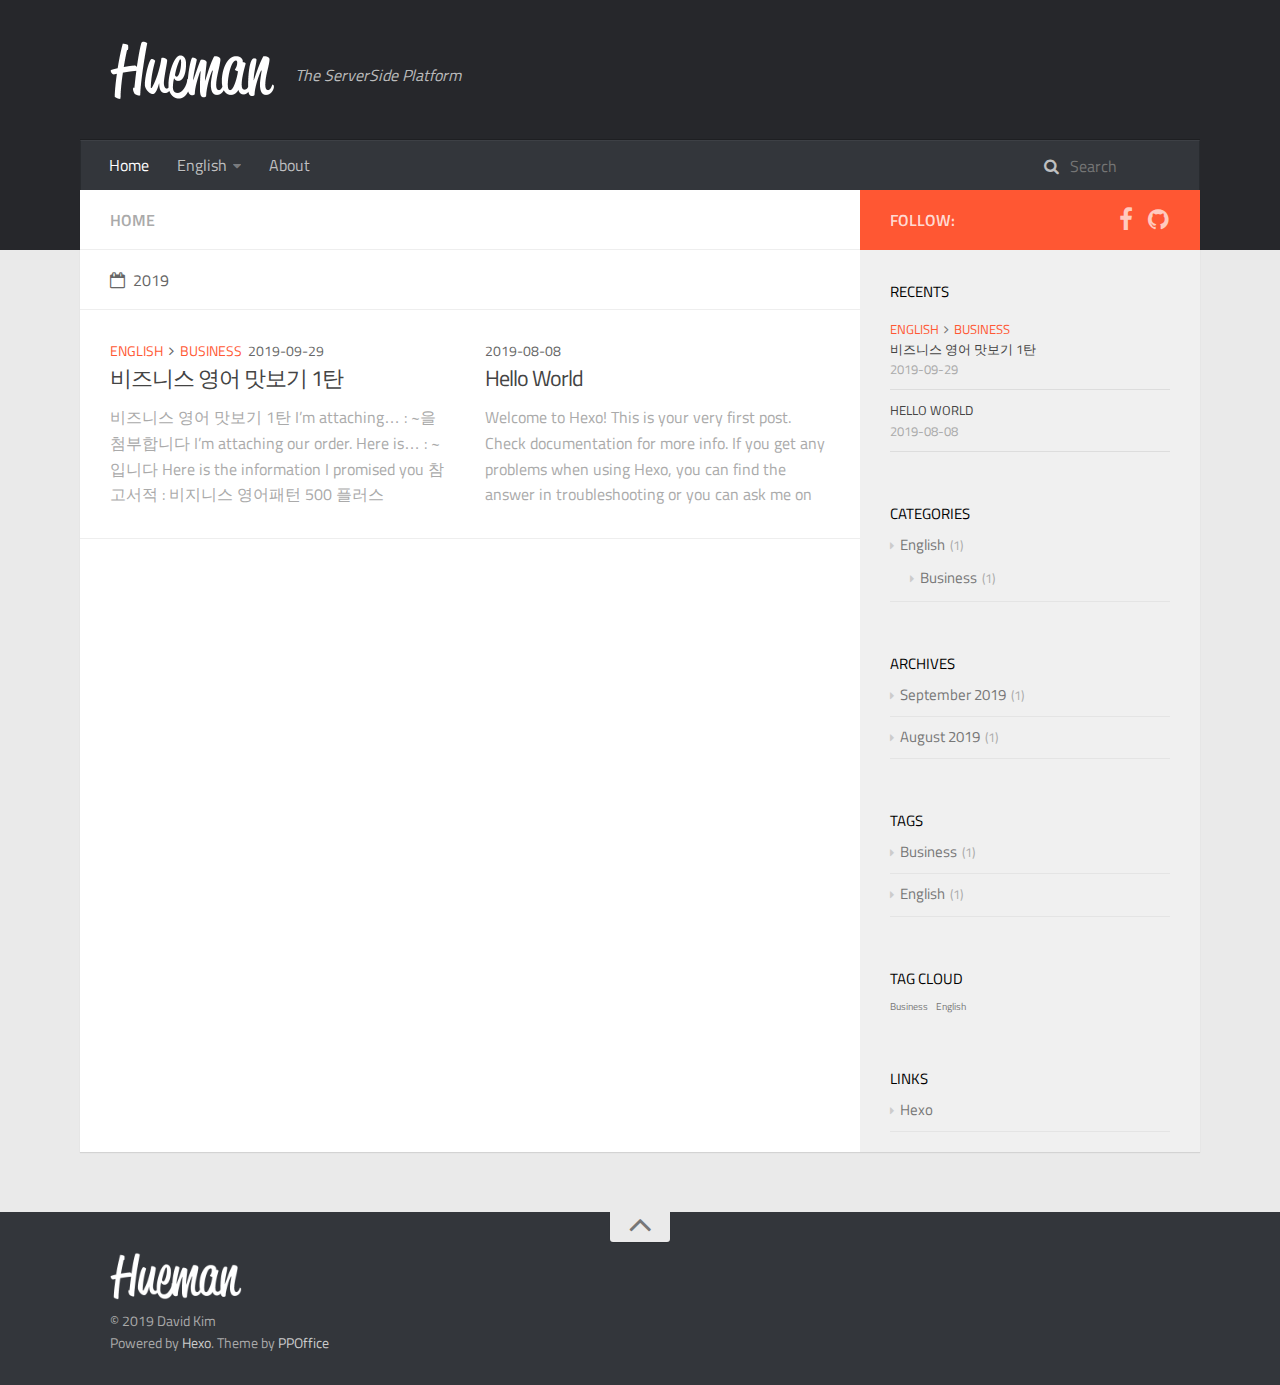
<file: index.html>
<!DOCTYPE html>
<html>
<head><meta name="generator" content="Hexo 3.9.0">
    <meta charset="utf-8">

    

    
    <title>TSS Platform</title>
    
    <meta name="viewport" content="width=device-width, initial-scale=1, maximum-scale=1">
    
    <meta property="og:type" content="website">
<meta property="og:title" content="TSS Platform">
<meta property="og:url" content="http://yoursite.com/index.html">
<meta property="og:site_name" content="TSS Platform">
<meta property="og:locale" content="en">
<meta name="twitter:card" content="summary">
<meta name="twitter:title" content="TSS Platform">
    

    

    

    <link rel="stylesheet" href="/libs/font-awesome/css/font-awesome.min.css">
    <link rel="stylesheet" href="/libs/titillium-web/styles.css">
    <link rel="stylesheet" href="/libs/source-code-pro/styles.css">

    <link rel="stylesheet" href="/css/style.css">

    <script src="/libs/jquery/3.3.1/jquery.min.js"></script>
    
    
        <link rel="stylesheet" href="/libs/lightgallery/css/lightgallery.min.css">
    
    
        <link rel="stylesheet" href="/libs/justified-gallery/justifiedGallery.min.css">
    
    
    


</head>
</html>
<body>
    <div id="wrap">
        <header id="header">
    <div id="header-outer" class="outer">
        <div class="container">
            <div class="container-inner">
                <div id="header-title">
                    <h1 class="logo-wrap">
                        <a href="/" class="logo"></a>
                    </h1>
                    
                        <h2 class="subtitle-wrap">
                            <p class="subtitle">The ServerSide Platform</p>
                        </h2>
                    
                </div>
                <div id="header-inner" class="nav-container">
                    <a id="main-nav-toggle" class="nav-icon fa fa-bars"></a>
                    <div class="nav-container-inner">
                        <ul id="main-nav">
                            
                                <li class="main-nav-list-item" >
                                    <a class="main-nav-list-link" href="/">Home</a>
                                </li>
                            
                                        <ul class="main-nav-list"><li class="main-nav-list-item"><a class="main-nav-list-link" href="/categories/English/">English</a><ul class="main-nav-list-child"><li class="main-nav-list-item"><a class="main-nav-list-link" href="/categories/English/Business/">Business</a></li></ul></li></ul>
                                    
                                <li class="main-nav-list-item" >
                                    <a class="main-nav-list-link" href="/about/index.html">About</a>
                                </li>
                            
                        </ul>
                        <nav id="sub-nav">
                            <div id="search-form-wrap">

    <form class="search-form">
        <input type="text" class="ins-search-input search-form-input" placeholder="Search" />
        <button type="submit" class="search-form-submit"></button>
    </form>
    <div class="ins-search">
    <div class="ins-search-mask"></div>
    <div class="ins-search-container">
        <div class="ins-input-wrapper">
            <input type="text" class="ins-search-input" placeholder="Type something..." />
            <span class="ins-close ins-selectable"><i class="fa fa-times-circle"></i></span>
        </div>
        <div class="ins-section-wrapper">
            <div class="ins-section-container"></div>
        </div>
    </div>
</div>
<script>
(function (window) {
    var INSIGHT_CONFIG = {
        TRANSLATION: {
            POSTS: 'Posts',
            PAGES: 'Pages',
            CATEGORIES: 'Categories',
            TAGS: 'Tags',
            UNTITLED: '(Untitled)',
        },
        ROOT_URL: '/',
        CONTENT_URL: '/content.json',
    };
    window.INSIGHT_CONFIG = INSIGHT_CONFIG;
})(window);
</script>
<script src="/js/insight.js"></script>

</div>
                        </nav>
                    </div>
                </div>
            </div>
        </div>
    </div>
</header>
        <div class="container">
            <div class="main-body container-inner">
                <div class="main-body-inner">
                    <section id="main">
                        <div class="main-body-header">
    <h1 class="header">
    
    <em class="page-title-link" data-url="home">Home</em>
    </h1>
</div>

                        <div class="main-body-content">
                            

    
    
        
        
        <section class="archives-wrap">
            <div class="archive-year-wrap">
                <a href="/archives/2019" class="archive-year"><i class="icon fa fa-calendar-o"></i>2019</a>
            </div>
            <div class="archives">
    
    
    
        <div class="article-row">
    
        <article class="article article-summary">
    <div class="article-summary-inner">
        
        <div class="article-meta">
            <div class="category">
            <a class="article-category-link" href="/categories/English/">English</a><i class="icon fa fa-angle-right"></i><a class="article-category-link" href="/categories/English/Business/">Business</a>
            </div>
            <div class="date"><time datetime="2019-09-29T02:31:44.000Z" itemprop="datePublished">2019-09-29</time></div>
        </div>
        
    
        <h1 class="article-title" itemprop="name">
        <a href="/2019/09/29/business-English-1/">비즈니스 영어 맛보기 1탄</a>
        </h1>
    

        <p class="article-excerpt">
            비즈니스 영어 맛보기 1탄
I’m attaching… : ~을 첨부합니다

I’m attaching our order.


Here is… : ~입니다

Here is the information I promised you



참고서적 : 비지니스 영어패턴 500 플러스 (http://www.yes24.com/Product/Goods/52892675?sc
        </p>
    </div>
</article>
    

    
    
    
    
        <article class="article article-summary">
    <div class="article-summary-inner">
        
        <div class="article-meta">
            <div class="category">
            
            </div>
            <div class="date"><time datetime="2019-08-08T04:26:43.000Z" itemprop="datePublished">2019-08-08</time></div>
        </div>
        
    
        <h1 class="article-title" itemprop="name">
        <a href="/2019/08/08/hello-world/">Hello World</a>
        </h1>
    

        <p class="article-excerpt">
            Welcome to Hexo! This is your very first post. Check documentation for more info. If you get any problems when using Hexo, you can find the answer in troubleshooting or you can ask me on GitHub.
Quick
        </p>
    </div>
</article>
    
        </div>
    


    </div></section>



                        </div>
                    </section>
                    <aside id="sidebar">
    <a class="sidebar-toggle" title="Expand Sidebar"><i class="toggle icon"></i></a>
    <div class="sidebar-top">
        <p>follow:</p>
        <ul class="social-links">
            
                
                <li>
                    <a class="social-tooltip" title="facebook" href="/" target="_blank" rel="noopener">
                        <i class="icon fa fa-facebook"></i>
                    </a>
                </li>
                
            
                
                <li>
                    <a class="social-tooltip" title="github" href="https://github.com/ppoffice/hexo-theme-hueman" target="_blank" rel="noopener">
                        <i class="icon fa fa-github"></i>
                    </a>
                </li>
                
            
        </ul>
    </div>
    
    <div class="widgets-container">
        
            
                

            
                
    <div class="widget-wrap">
        <h3 class="widget-title">recents</h3>
        <div class="widget">
            <ul id="recent-post" class="no-thumbnail">
                
                    <li>
                        
                        <div class="item-inner">
                            <p class="item-category"><a class="article-category-link" href="/categories/English/">English</a><i class="icon fa fa-angle-right"></i><a class="article-category-link" href="/categories/English/Business/">Business</a></p>
                            <p class="item-title"><a href="/2019/09/29/business-English-1/" class="title">비즈니스 영어 맛보기 1탄</a></p>
                            <p class="item-date"><time datetime="2019-09-29T02:31:44.000Z" itemprop="datePublished">2019-09-29</time></p>
                        </div>
                    </li>
                
                    <li>
                        
                        <div class="item-inner">
                            <p class="item-category"></p>
                            <p class="item-title"><a href="/2019/08/08/hello-world/" class="title">Hello World</a></p>
                            <p class="item-date"><time datetime="2019-08-08T04:26:43.000Z" itemprop="datePublished">2019-08-08</time></p>
                        </div>
                    </li>
                
            </ul>
        </div>
    </div>

            
                
    <div class="widget-wrap widget-list">
        <h3 class="widget-title">categories</h3>
        <div class="widget">
            <ul class="category-list"><li class="category-list-item"><a class="category-list-link" href="/categories/English/">English</a><span class="category-list-count">1</span><ul class="category-list-child"><li class="category-list-item"><a class="category-list-link" href="/categories/English/Business/">Business</a><span class="category-list-count">1</span></li></ul></li></ul>
        </div>
    </div>


            
                
    <div class="widget-wrap widget-list">
        <h3 class="widget-title">archives</h3>
        <div class="widget">
            <ul class="archive-list"><li class="archive-list-item"><a class="archive-list-link" href="/archives/2019/09/">September 2019</a><span class="archive-list-count">1</span></li><li class="archive-list-item"><a class="archive-list-link" href="/archives/2019/08/">August 2019</a><span class="archive-list-count">1</span></li></ul>
        </div>
    </div>


            
                
    <div class="widget-wrap widget-list">
        <h3 class="widget-title">tags</h3>
        <div class="widget">
            <ul class="tag-list"><li class="tag-list-item"><a class="tag-list-link" href="/tags/Business/">Business</a><span class="tag-list-count">1</span></li><li class="tag-list-item"><a class="tag-list-link" href="/tags/English/">English</a><span class="tag-list-count">1</span></li></ul>
        </div>
    </div>


            
                
    <div class="widget-wrap widget-float">
        <h3 class="widget-title">tag cloud</h3>
        <div class="widget tagcloud">
            <a href="/tags/Business/" style="font-size: 10px;">Business</a> <a href="/tags/English/" style="font-size: 10px;">English</a>
        </div>
    </div>


            
                
    <div class="widget-wrap widget-list">
        <h3 class="widget-title">links</h3>
        <div class="widget">
            <ul>
                
                    <li>
                        <a href="http://hexo.io">Hexo</a>
                    </li>
                
            </ul>
        </div>
    </div>


            
        
    </div>
</aside>

                </div>
            </div>
        </div>
        <footer id="footer">
    <div class="container">
        <div class="container-inner">
            <a id="back-to-top" href="javascript:;"><i class="icon fa fa-angle-up"></i></a>
            <div class="credit">
                <h1 class="logo-wrap">
                    <a href="/" class="logo"></a>
                </h1>
                <p>&copy; 2019 David Kim</p>
                <p>Powered by <a href="//hexo.io/" target="_blank">Hexo</a>. Theme by <a href="//github.com/ppoffice" target="_blank">PPOffice</a></p>
            </div>
            <div class="footer-plugins">
              
    


            </div>
        </div>
    </div>
</footer>

        
    
    <script>
    var disqus_shortname = 'hexo-theme-hueman';
    
    
    (function() {
    var dsq = document.createElement('script');
    dsq.type = 'text/javascript';
    dsq.async = true;
    dsq.src = '//' + disqus_shortname + '.disqus.com/count.js';
    (document.getElementsByTagName('head')[0] || document.getElementsByTagName('body')[0]).appendChild(dsq);
    })();
    </script>




    
        <script src="/libs/lightgallery/js/lightgallery.min.js"></script>
        <script src="/libs/lightgallery/js/lg-thumbnail.min.js"></script>
        <script src="/libs/lightgallery/js/lg-pager.min.js"></script>
        <script src="/libs/lightgallery/js/lg-autoplay.min.js"></script>
        <script src="/libs/lightgallery/js/lg-fullscreen.min.js"></script>
        <script src="/libs/lightgallery/js/lg-zoom.min.js"></script>
        <script src="/libs/lightgallery/js/lg-hash.min.js"></script>
        <script src="/libs/lightgallery/js/lg-share.min.js"></script>
        <script src="/libs/lightgallery/js/lg-video.min.js"></script>
    
    
        <script src="/libs/justified-gallery/jquery.justifiedGallery.min.js"></script>
    
    



<!-- Custom Scripts -->
<script src="/js/main.js"></script>

    </div>
</body>
</html>
</file>
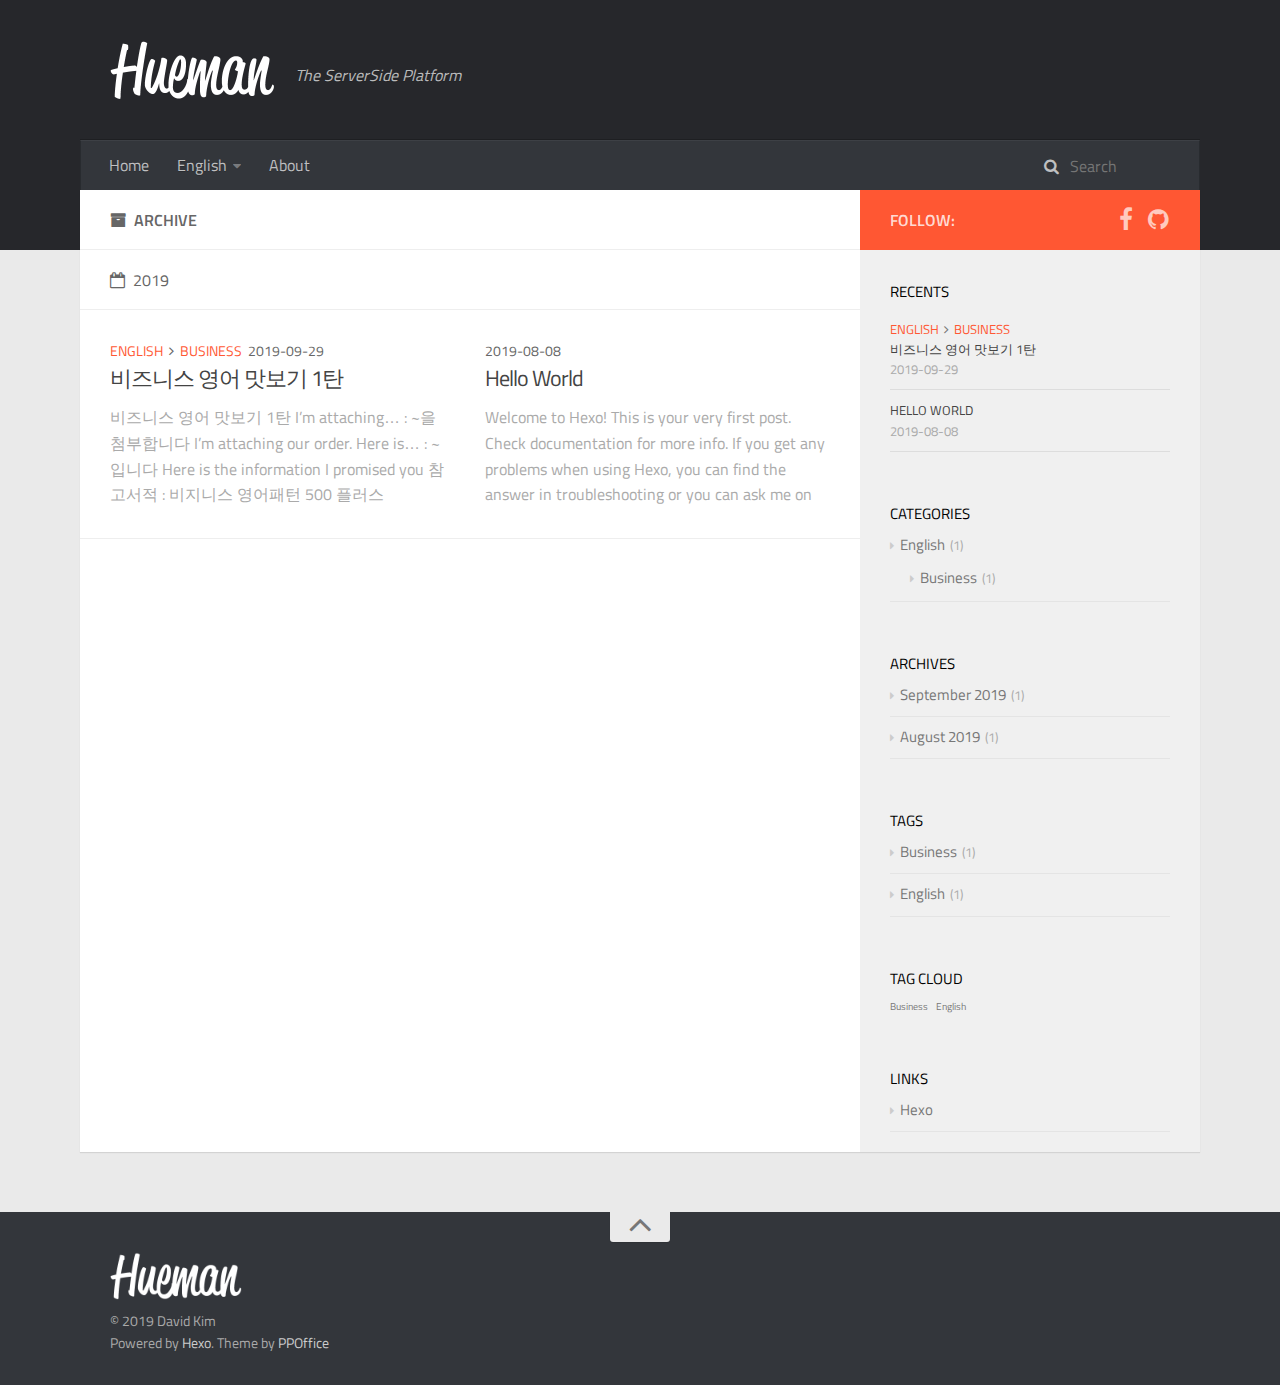
<file: archives/index.html>
<!DOCTYPE html>
<html>
<head><meta name="generator" content="Hexo 3.9.0">
    <meta charset="utf-8">

    

    
    <title>Archive | TSS Platform</title>
    
    <meta name="viewport" content="width=device-width, initial-scale=1, maximum-scale=1">
    
    <meta property="og:type" content="website">
<meta property="og:title" content="TSS Platform">
<meta property="og:url" content="http://yoursite.com/archives/index.html">
<meta property="og:site_name" content="TSS Platform">
<meta property="og:locale" content="en">
<meta name="twitter:card" content="summary">
<meta name="twitter:title" content="TSS Platform">
    

    

    

    <link rel="stylesheet" href="/libs/font-awesome/css/font-awesome.min.css">
    <link rel="stylesheet" href="/libs/titillium-web/styles.css">
    <link rel="stylesheet" href="/libs/source-code-pro/styles.css">

    <link rel="stylesheet" href="/css/style.css">

    <script src="/libs/jquery/3.3.1/jquery.min.js"></script>
    
    
        <link rel="stylesheet" href="/libs/lightgallery/css/lightgallery.min.css">
    
    
        <link rel="stylesheet" href="/libs/justified-gallery/justifiedGallery.min.css">
    
    
    


</head>
</html>
<body>
    <div id="wrap">
        <header id="header">
    <div id="header-outer" class="outer">
        <div class="container">
            <div class="container-inner">
                <div id="header-title">
                    <h1 class="logo-wrap">
                        <a href="/" class="logo"></a>
                    </h1>
                    
                        <h2 class="subtitle-wrap">
                            <p class="subtitle">The ServerSide Platform</p>
                        </h2>
                    
                </div>
                <div id="header-inner" class="nav-container">
                    <a id="main-nav-toggle" class="nav-icon fa fa-bars"></a>
                    <div class="nav-container-inner">
                        <ul id="main-nav">
                            
                                <li class="main-nav-list-item" >
                                    <a class="main-nav-list-link" href="/">Home</a>
                                </li>
                            
                                        <ul class="main-nav-list"><li class="main-nav-list-item"><a class="main-nav-list-link" href="/categories/English/">English</a><ul class="main-nav-list-child"><li class="main-nav-list-item"><a class="main-nav-list-link" href="/categories/English/Business/">Business</a></li></ul></li></ul>
                                    
                                <li class="main-nav-list-item" >
                                    <a class="main-nav-list-link" href="/about/index.html">About</a>
                                </li>
                            
                        </ul>
                        <nav id="sub-nav">
                            <div id="search-form-wrap">

    <form class="search-form">
        <input type="text" class="ins-search-input search-form-input" placeholder="Search" />
        <button type="submit" class="search-form-submit"></button>
    </form>
    <div class="ins-search">
    <div class="ins-search-mask"></div>
    <div class="ins-search-container">
        <div class="ins-input-wrapper">
            <input type="text" class="ins-search-input" placeholder="Type something..." />
            <span class="ins-close ins-selectable"><i class="fa fa-times-circle"></i></span>
        </div>
        <div class="ins-section-wrapper">
            <div class="ins-section-container"></div>
        </div>
    </div>
</div>
<script>
(function (window) {
    var INSIGHT_CONFIG = {
        TRANSLATION: {
            POSTS: 'Posts',
            PAGES: 'Pages',
            CATEGORIES: 'Categories',
            TAGS: 'Tags',
            UNTITLED: '(Untitled)',
        },
        ROOT_URL: '/',
        CONTENT_URL: '/content.json',
    };
    window.INSIGHT_CONFIG = INSIGHT_CONFIG;
})(window);
</script>
<script src="/js/insight.js"></script>

</div>
                        </nav>
                    </div>
                </div>
            </div>
        </div>
    </div>
</header>
        <div class="container">
            <div class="main-body container-inner">
                <div class="main-body-inner">
                    <section id="main">
                        <div class="main-body-header">
    <h1 class="header">
    
    <i class="icon fa fa-archive"></i>Archive
    </h1>
</div>

                        <div class="main-body-content">
                            

    
    
        
        
        <section class="archives-wrap">
            <div class="archive-year-wrap">
                <a href="/archives/2019" class="archive-year"><i class="icon fa fa-calendar-o"></i>2019</a>
            </div>
            <div class="archives">
    
    
    
        <div class="article-row">
    
        <article class="article article-summary">
    <div class="article-summary-inner">
        
        <div class="article-meta">
            <div class="category">
            <a class="article-category-link" href="/categories/English/">English</a><i class="icon fa fa-angle-right"></i><a class="article-category-link" href="/categories/English/Business/">Business</a>
            </div>
            <div class="date"><time datetime="2019-09-29T02:31:44.000Z" itemprop="datePublished">2019-09-29</time></div>
        </div>
        
    
        <h1 class="article-title" itemprop="name">
        <a href="/2019/09/29/business-English-1/">비즈니스 영어 맛보기 1탄</a>
        </h1>
    

        <p class="article-excerpt">
            비즈니스 영어 맛보기 1탄
I’m attaching… : ~을 첨부합니다

I’m attaching our order.


Here is… : ~입니다

Here is the information I promised you



참고서적 : 비지니스 영어패턴 500 플러스 (http://www.yes24.com/Product/Goods/52892675?sc
        </p>
    </div>
</article>
    

    
    
    
    
        <article class="article article-summary">
    <div class="article-summary-inner">
        
        <div class="article-meta">
            <div class="category">
            
            </div>
            <div class="date"><time datetime="2019-08-08T04:26:43.000Z" itemprop="datePublished">2019-08-08</time></div>
        </div>
        
    
        <h1 class="article-title" itemprop="name">
        <a href="/2019/08/08/hello-world/">Hello World</a>
        </h1>
    

        <p class="article-excerpt">
            Welcome to Hexo! This is your very first post. Check documentation for more info. If you get any problems when using Hexo, you can find the answer in troubleshooting or you can ask me on GitHub.
Quick
        </p>
    </div>
</article>
    
        </div>
    


    </div></section>



                        </div>
                    </section>
                    <aside id="sidebar">
    <a class="sidebar-toggle" title="Expand Sidebar"><i class="toggle icon"></i></a>
    <div class="sidebar-top">
        <p>follow:</p>
        <ul class="social-links">
            
                
                <li>
                    <a class="social-tooltip" title="facebook" href="/" target="_blank" rel="noopener">
                        <i class="icon fa fa-facebook"></i>
                    </a>
                </li>
                
            
                
                <li>
                    <a class="social-tooltip" title="github" href="https://github.com/ppoffice/hexo-theme-hueman" target="_blank" rel="noopener">
                        <i class="icon fa fa-github"></i>
                    </a>
                </li>
                
            
        </ul>
    </div>
    
    <div class="widgets-container">
        
            
                

            
                
    <div class="widget-wrap">
        <h3 class="widget-title">recents</h3>
        <div class="widget">
            <ul id="recent-post" class="no-thumbnail">
                
                    <li>
                        
                        <div class="item-inner">
                            <p class="item-category"><a class="article-category-link" href="/categories/English/">English</a><i class="icon fa fa-angle-right"></i><a class="article-category-link" href="/categories/English/Business/">Business</a></p>
                            <p class="item-title"><a href="/2019/09/29/business-English-1/" class="title">비즈니스 영어 맛보기 1탄</a></p>
                            <p class="item-date"><time datetime="2019-09-29T02:31:44.000Z" itemprop="datePublished">2019-09-29</time></p>
                        </div>
                    </li>
                
                    <li>
                        
                        <div class="item-inner">
                            <p class="item-category"></p>
                            <p class="item-title"><a href="/2019/08/08/hello-world/" class="title">Hello World</a></p>
                            <p class="item-date"><time datetime="2019-08-08T04:26:43.000Z" itemprop="datePublished">2019-08-08</time></p>
                        </div>
                    </li>
                
            </ul>
        </div>
    </div>

            
                
    <div class="widget-wrap widget-list">
        <h3 class="widget-title">categories</h3>
        <div class="widget">
            <ul class="category-list"><li class="category-list-item"><a class="category-list-link" href="/categories/English/">English</a><span class="category-list-count">1</span><ul class="category-list-child"><li class="category-list-item"><a class="category-list-link" href="/categories/English/Business/">Business</a><span class="category-list-count">1</span></li></ul></li></ul>
        </div>
    </div>


            
                
    <div class="widget-wrap widget-list">
        <h3 class="widget-title">archives</h3>
        <div class="widget">
            <ul class="archive-list"><li class="archive-list-item"><a class="archive-list-link" href="/archives/2019/09/">September 2019</a><span class="archive-list-count">1</span></li><li class="archive-list-item"><a class="archive-list-link" href="/archives/2019/08/">August 2019</a><span class="archive-list-count">1</span></li></ul>
        </div>
    </div>


            
                
    <div class="widget-wrap widget-list">
        <h3 class="widget-title">tags</h3>
        <div class="widget">
            <ul class="tag-list"><li class="tag-list-item"><a class="tag-list-link" href="/tags/Business/">Business</a><span class="tag-list-count">1</span></li><li class="tag-list-item"><a class="tag-list-link" href="/tags/English/">English</a><span class="tag-list-count">1</span></li></ul>
        </div>
    </div>


            
                
    <div class="widget-wrap widget-float">
        <h3 class="widget-title">tag cloud</h3>
        <div class="widget tagcloud">
            <a href="/tags/Business/" style="font-size: 10px;">Business</a> <a href="/tags/English/" style="font-size: 10px;">English</a>
        </div>
    </div>


            
                
    <div class="widget-wrap widget-list">
        <h3 class="widget-title">links</h3>
        <div class="widget">
            <ul>
                
                    <li>
                        <a href="http://hexo.io">Hexo</a>
                    </li>
                
            </ul>
        </div>
    </div>


            
        
    </div>
</aside>

                </div>
            </div>
        </div>
        <footer id="footer">
    <div class="container">
        <div class="container-inner">
            <a id="back-to-top" href="javascript:;"><i class="icon fa fa-angle-up"></i></a>
            <div class="credit">
                <h1 class="logo-wrap">
                    <a href="/" class="logo"></a>
                </h1>
                <p>&copy; 2019 David Kim</p>
                <p>Powered by <a href="//hexo.io/" target="_blank">Hexo</a>. Theme by <a href="//github.com/ppoffice" target="_blank">PPOffice</a></p>
            </div>
            <div class="footer-plugins">
              
    


            </div>
        </div>
    </div>
</footer>

        
    
    <script>
    var disqus_shortname = 'hexo-theme-hueman';
    
    
    (function() {
    var dsq = document.createElement('script');
    dsq.type = 'text/javascript';
    dsq.async = true;
    dsq.src = '//' + disqus_shortname + '.disqus.com/count.js';
    (document.getElementsByTagName('head')[0] || document.getElementsByTagName('body')[0]).appendChild(dsq);
    })();
    </script>




    
        <script src="/libs/lightgallery/js/lightgallery.min.js"></script>
        <script src="/libs/lightgallery/js/lg-thumbnail.min.js"></script>
        <script src="/libs/lightgallery/js/lg-pager.min.js"></script>
        <script src="/libs/lightgallery/js/lg-autoplay.min.js"></script>
        <script src="/libs/lightgallery/js/lg-fullscreen.min.js"></script>
        <script src="/libs/lightgallery/js/lg-zoom.min.js"></script>
        <script src="/libs/lightgallery/js/lg-hash.min.js"></script>
        <script src="/libs/lightgallery/js/lg-share.min.js"></script>
        <script src="/libs/lightgallery/js/lg-video.min.js"></script>
    
    
        <script src="/libs/justified-gallery/jquery.justifiedGallery.min.js"></script>
    
    



<!-- Custom Scripts -->
<script src="/js/main.js"></script>

    </div>
</body>
</html>
</file>
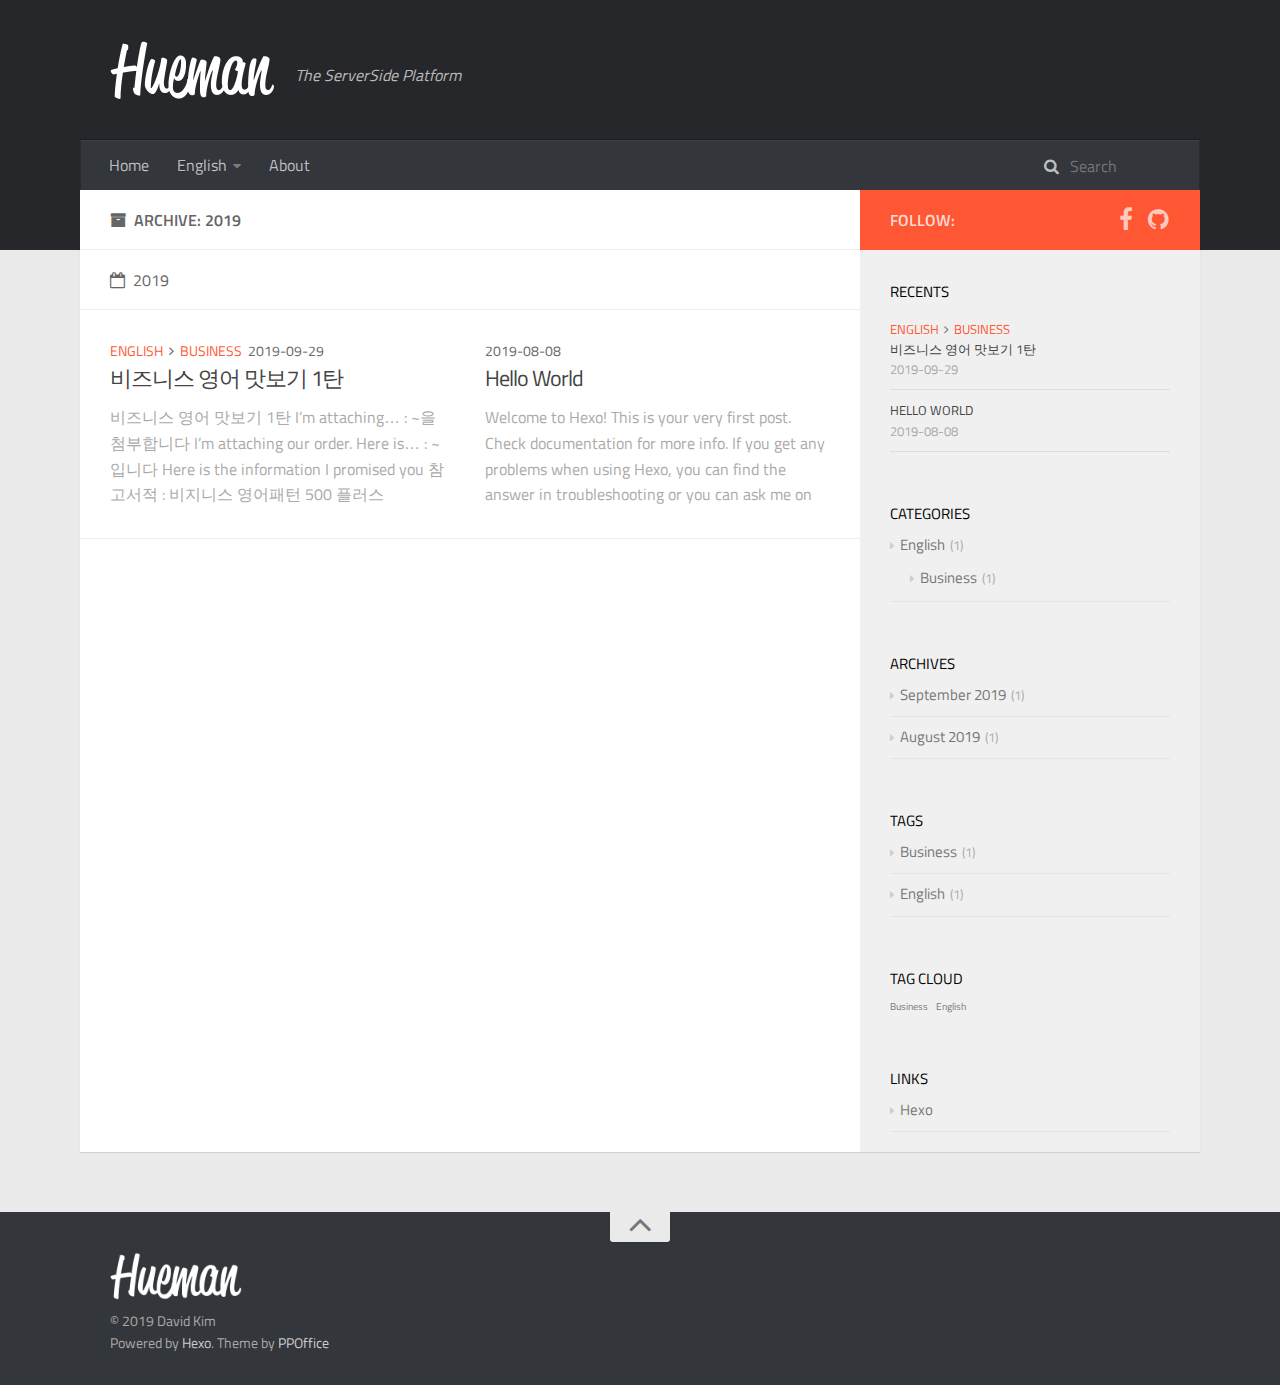
<file: archives/2019/index.html>
<!DOCTYPE html>
<html>
<head><meta name="generator" content="Hexo 3.9.0">
    <meta charset="utf-8">

    

    
    <title>Archive: 2019 | TSS Platform</title>
    
    <meta name="viewport" content="width=device-width, initial-scale=1, maximum-scale=1">
    
    <meta property="og:type" content="website">
<meta property="og:title" content="TSS Platform">
<meta property="og:url" content="http://yoursite.com/archives/2019/index.html">
<meta property="og:site_name" content="TSS Platform">
<meta property="og:locale" content="en">
<meta name="twitter:card" content="summary">
<meta name="twitter:title" content="TSS Platform">
    

    

    

    <link rel="stylesheet" href="/libs/font-awesome/css/font-awesome.min.css">
    <link rel="stylesheet" href="/libs/titillium-web/styles.css">
    <link rel="stylesheet" href="/libs/source-code-pro/styles.css">

    <link rel="stylesheet" href="/css/style.css">

    <script src="/libs/jquery/3.3.1/jquery.min.js"></script>
    
    
        <link rel="stylesheet" href="/libs/lightgallery/css/lightgallery.min.css">
    
    
        <link rel="stylesheet" href="/libs/justified-gallery/justifiedGallery.min.css">
    
    
    


</head>
</html>
<body>
    <div id="wrap">
        <header id="header">
    <div id="header-outer" class="outer">
        <div class="container">
            <div class="container-inner">
                <div id="header-title">
                    <h1 class="logo-wrap">
                        <a href="/" class="logo"></a>
                    </h1>
                    
                        <h2 class="subtitle-wrap">
                            <p class="subtitle">The ServerSide Platform</p>
                        </h2>
                    
                </div>
                <div id="header-inner" class="nav-container">
                    <a id="main-nav-toggle" class="nav-icon fa fa-bars"></a>
                    <div class="nav-container-inner">
                        <ul id="main-nav">
                            
                                <li class="main-nav-list-item" >
                                    <a class="main-nav-list-link" href="/">Home</a>
                                </li>
                            
                                        <ul class="main-nav-list"><li class="main-nav-list-item"><a class="main-nav-list-link" href="/categories/English/">English</a><ul class="main-nav-list-child"><li class="main-nav-list-item"><a class="main-nav-list-link" href="/categories/English/Business/">Business</a></li></ul></li></ul>
                                    
                                <li class="main-nav-list-item" >
                                    <a class="main-nav-list-link" href="/about/index.html">About</a>
                                </li>
                            
                        </ul>
                        <nav id="sub-nav">
                            <div id="search-form-wrap">

    <form class="search-form">
        <input type="text" class="ins-search-input search-form-input" placeholder="Search" />
        <button type="submit" class="search-form-submit"></button>
    </form>
    <div class="ins-search">
    <div class="ins-search-mask"></div>
    <div class="ins-search-container">
        <div class="ins-input-wrapper">
            <input type="text" class="ins-search-input" placeholder="Type something..." />
            <span class="ins-close ins-selectable"><i class="fa fa-times-circle"></i></span>
        </div>
        <div class="ins-section-wrapper">
            <div class="ins-section-container"></div>
        </div>
    </div>
</div>
<script>
(function (window) {
    var INSIGHT_CONFIG = {
        TRANSLATION: {
            POSTS: 'Posts',
            PAGES: 'Pages',
            CATEGORIES: 'Categories',
            TAGS: 'Tags',
            UNTITLED: '(Untitled)',
        },
        ROOT_URL: '/',
        CONTENT_URL: '/content.json',
    };
    window.INSIGHT_CONFIG = INSIGHT_CONFIG;
})(window);
</script>
<script src="/js/insight.js"></script>

</div>
                        </nav>
                    </div>
                </div>
            </div>
        </div>
    </div>
</header>
        <div class="container">
            <div class="main-body container-inner">
                <div class="main-body-inner">
                    <section id="main">
                        <div class="main-body-header">
    <h1 class="header">
    
    <i class="icon fa fa-archive"></i>Archive: 2019
    </h1>
</div>

                        <div class="main-body-content">
                            

    
    
        
        
        <section class="archives-wrap">
            <div class="archive-year-wrap">
                <a href="/archives/2019" class="archive-year"><i class="icon fa fa-calendar-o"></i>2019</a>
            </div>
            <div class="archives">
    
    
    
        <div class="article-row">
    
        <article class="article article-summary">
    <div class="article-summary-inner">
        
        <div class="article-meta">
            <div class="category">
            <a class="article-category-link" href="/categories/English/">English</a><i class="icon fa fa-angle-right"></i><a class="article-category-link" href="/categories/English/Business/">Business</a>
            </div>
            <div class="date"><time datetime="2019-09-29T02:31:44.000Z" itemprop="datePublished">2019-09-29</time></div>
        </div>
        
    
        <h1 class="article-title" itemprop="name">
        <a href="/2019/09/29/business-English-1/">비즈니스 영어 맛보기 1탄</a>
        </h1>
    

        <p class="article-excerpt">
            비즈니스 영어 맛보기 1탄
I’m attaching… : ~을 첨부합니다

I’m attaching our order.


Here is… : ~입니다

Here is the information I promised you



참고서적 : 비지니스 영어패턴 500 플러스 (http://www.yes24.com/Product/Goods/52892675?sc
        </p>
    </div>
</article>
    

    
    
    
    
        <article class="article article-summary">
    <div class="article-summary-inner">
        
        <div class="article-meta">
            <div class="category">
            
            </div>
            <div class="date"><time datetime="2019-08-08T04:26:43.000Z" itemprop="datePublished">2019-08-08</time></div>
        </div>
        
    
        <h1 class="article-title" itemprop="name">
        <a href="/2019/08/08/hello-world/">Hello World</a>
        </h1>
    

        <p class="article-excerpt">
            Welcome to Hexo! This is your very first post. Check documentation for more info. If you get any problems when using Hexo, you can find the answer in troubleshooting or you can ask me on GitHub.
Quick
        </p>
    </div>
</article>
    
        </div>
    


    </div></section>



                        </div>
                    </section>
                    <aside id="sidebar">
    <a class="sidebar-toggle" title="Expand Sidebar"><i class="toggle icon"></i></a>
    <div class="sidebar-top">
        <p>follow:</p>
        <ul class="social-links">
            
                
                <li>
                    <a class="social-tooltip" title="facebook" href="/" target="_blank" rel="noopener">
                        <i class="icon fa fa-facebook"></i>
                    </a>
                </li>
                
            
                
                <li>
                    <a class="social-tooltip" title="github" href="https://github.com/ppoffice/hexo-theme-hueman" target="_blank" rel="noopener">
                        <i class="icon fa fa-github"></i>
                    </a>
                </li>
                
            
        </ul>
    </div>
    
    <div class="widgets-container">
        
            
                

            
                
    <div class="widget-wrap">
        <h3 class="widget-title">recents</h3>
        <div class="widget">
            <ul id="recent-post" class="no-thumbnail">
                
                    <li>
                        
                        <div class="item-inner">
                            <p class="item-category"><a class="article-category-link" href="/categories/English/">English</a><i class="icon fa fa-angle-right"></i><a class="article-category-link" href="/categories/English/Business/">Business</a></p>
                            <p class="item-title"><a href="/2019/09/29/business-English-1/" class="title">비즈니스 영어 맛보기 1탄</a></p>
                            <p class="item-date"><time datetime="2019-09-29T02:31:44.000Z" itemprop="datePublished">2019-09-29</time></p>
                        </div>
                    </li>
                
                    <li>
                        
                        <div class="item-inner">
                            <p class="item-category"></p>
                            <p class="item-title"><a href="/2019/08/08/hello-world/" class="title">Hello World</a></p>
                            <p class="item-date"><time datetime="2019-08-08T04:26:43.000Z" itemprop="datePublished">2019-08-08</time></p>
                        </div>
                    </li>
                
            </ul>
        </div>
    </div>

            
                
    <div class="widget-wrap widget-list">
        <h3 class="widget-title">categories</h3>
        <div class="widget">
            <ul class="category-list"><li class="category-list-item"><a class="category-list-link" href="/categories/English/">English</a><span class="category-list-count">1</span><ul class="category-list-child"><li class="category-list-item"><a class="category-list-link" href="/categories/English/Business/">Business</a><span class="category-list-count">1</span></li></ul></li></ul>
        </div>
    </div>


            
                
    <div class="widget-wrap widget-list">
        <h3 class="widget-title">archives</h3>
        <div class="widget">
            <ul class="archive-list"><li class="archive-list-item"><a class="archive-list-link" href="/archives/2019/09/">September 2019</a><span class="archive-list-count">1</span></li><li class="archive-list-item"><a class="archive-list-link" href="/archives/2019/08/">August 2019</a><span class="archive-list-count">1</span></li></ul>
        </div>
    </div>


            
                
    <div class="widget-wrap widget-list">
        <h3 class="widget-title">tags</h3>
        <div class="widget">
            <ul class="tag-list"><li class="tag-list-item"><a class="tag-list-link" href="/tags/Business/">Business</a><span class="tag-list-count">1</span></li><li class="tag-list-item"><a class="tag-list-link" href="/tags/English/">English</a><span class="tag-list-count">1</span></li></ul>
        </div>
    </div>


            
                
    <div class="widget-wrap widget-float">
        <h3 class="widget-title">tag cloud</h3>
        <div class="widget tagcloud">
            <a href="/tags/Business/" style="font-size: 10px;">Business</a> <a href="/tags/English/" style="font-size: 10px;">English</a>
        </div>
    </div>


            
                
    <div class="widget-wrap widget-list">
        <h3 class="widget-title">links</h3>
        <div class="widget">
            <ul>
                
                    <li>
                        <a href="http://hexo.io">Hexo</a>
                    </li>
                
            </ul>
        </div>
    </div>


            
        
    </div>
</aside>

                </div>
            </div>
        </div>
        <footer id="footer">
    <div class="container">
        <div class="container-inner">
            <a id="back-to-top" href="javascript:;"><i class="icon fa fa-angle-up"></i></a>
            <div class="credit">
                <h1 class="logo-wrap">
                    <a href="/" class="logo"></a>
                </h1>
                <p>&copy; 2019 David Kim</p>
                <p>Powered by <a href="//hexo.io/" target="_blank">Hexo</a>. Theme by <a href="//github.com/ppoffice" target="_blank">PPOffice</a></p>
            </div>
            <div class="footer-plugins">
              
    


            </div>
        </div>
    </div>
</footer>

        
    
    <script>
    var disqus_shortname = 'hexo-theme-hueman';
    
    
    (function() {
    var dsq = document.createElement('script');
    dsq.type = 'text/javascript';
    dsq.async = true;
    dsq.src = '//' + disqus_shortname + '.disqus.com/count.js';
    (document.getElementsByTagName('head')[0] || document.getElementsByTagName('body')[0]).appendChild(dsq);
    })();
    </script>




    
        <script src="/libs/lightgallery/js/lightgallery.min.js"></script>
        <script src="/libs/lightgallery/js/lg-thumbnail.min.js"></script>
        <script src="/libs/lightgallery/js/lg-pager.min.js"></script>
        <script src="/libs/lightgallery/js/lg-autoplay.min.js"></script>
        <script src="/libs/lightgallery/js/lg-fullscreen.min.js"></script>
        <script src="/libs/lightgallery/js/lg-zoom.min.js"></script>
        <script src="/libs/lightgallery/js/lg-hash.min.js"></script>
        <script src="/libs/lightgallery/js/lg-share.min.js"></script>
        <script src="/libs/lightgallery/js/lg-video.min.js"></script>
    
    
        <script src="/libs/justified-gallery/jquery.justifiedGallery.min.js"></script>
    
    



<!-- Custom Scripts -->
<script src="/js/main.js"></script>

    </div>
</body>
</html>
</file>
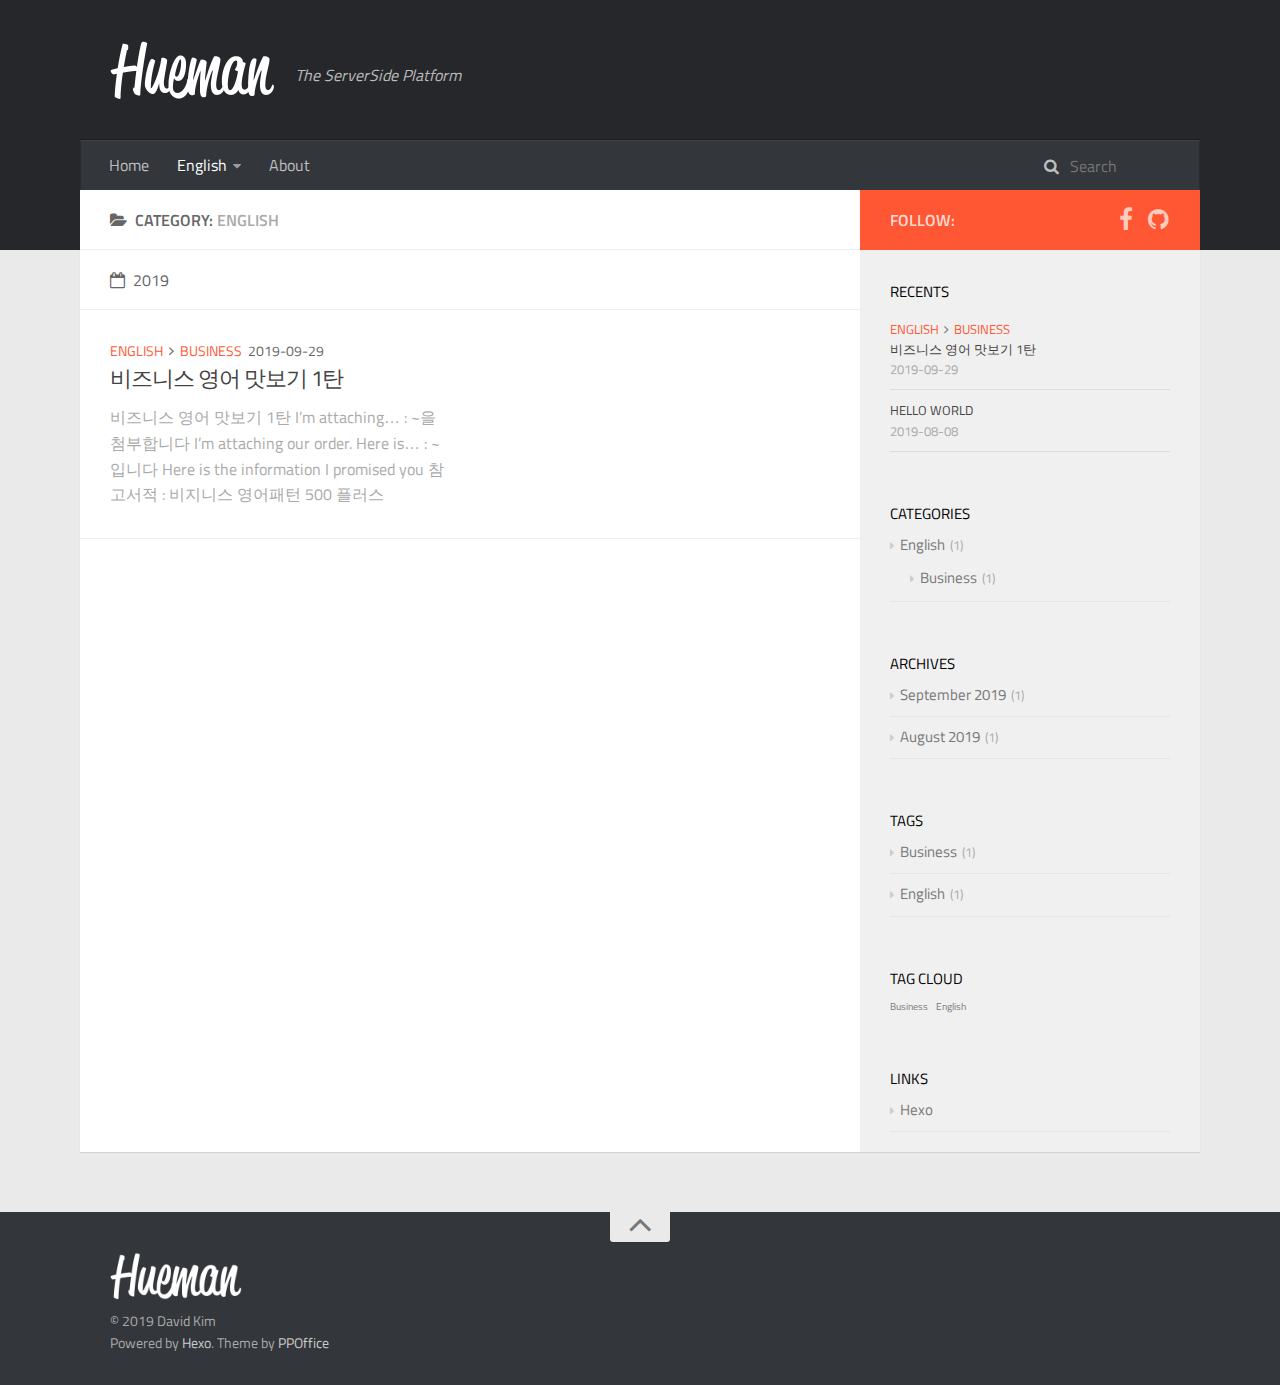
<file: categories/English/index.html>
<!DOCTYPE html>
<html>
<head><meta name="generator" content="Hexo 3.9.0">
    <meta charset="utf-8">

    

    
    <title>Category: English | TSS Platform</title>
    
    <meta name="viewport" content="width=device-width, initial-scale=1, maximum-scale=1">
    
    <meta property="og:type" content="website">
<meta property="og:title" content="TSS Platform">
<meta property="og:url" content="http://yoursite.com/categories/English/index.html">
<meta property="og:site_name" content="TSS Platform">
<meta property="og:locale" content="en">
<meta name="twitter:card" content="summary">
<meta name="twitter:title" content="TSS Platform">
    

    

    

    <link rel="stylesheet" href="/libs/font-awesome/css/font-awesome.min.css">
    <link rel="stylesheet" href="/libs/titillium-web/styles.css">
    <link rel="stylesheet" href="/libs/source-code-pro/styles.css">

    <link rel="stylesheet" href="/css/style.css">

    <script src="/libs/jquery/3.3.1/jquery.min.js"></script>
    
    
        <link rel="stylesheet" href="/libs/lightgallery/css/lightgallery.min.css">
    
    
        <link rel="stylesheet" href="/libs/justified-gallery/justifiedGallery.min.css">
    
    
    


</head>
</html>
<body>
    <div id="wrap">
        <header id="header">
    <div id="header-outer" class="outer">
        <div class="container">
            <div class="container-inner">
                <div id="header-title">
                    <h1 class="logo-wrap">
                        <a href="/" class="logo"></a>
                    </h1>
                    
                        <h2 class="subtitle-wrap">
                            <p class="subtitle">The ServerSide Platform</p>
                        </h2>
                    
                </div>
                <div id="header-inner" class="nav-container">
                    <a id="main-nav-toggle" class="nav-icon fa fa-bars"></a>
                    <div class="nav-container-inner">
                        <ul id="main-nav">
                            
                                <li class="main-nav-list-item" >
                                    <a class="main-nav-list-link" href="/">Home</a>
                                </li>
                            
                                        <ul class="main-nav-list"><li class="main-nav-list-item"><a class="main-nav-list-link" href="/categories/English/">English</a><ul class="main-nav-list-child"><li class="main-nav-list-item"><a class="main-nav-list-link" href="/categories/English/Business/">Business</a></li></ul></li></ul>
                                    
                                <li class="main-nav-list-item" >
                                    <a class="main-nav-list-link" href="/about/index.html">About</a>
                                </li>
                            
                        </ul>
                        <nav id="sub-nav">
                            <div id="search-form-wrap">

    <form class="search-form">
        <input type="text" class="ins-search-input search-form-input" placeholder="Search" />
        <button type="submit" class="search-form-submit"></button>
    </form>
    <div class="ins-search">
    <div class="ins-search-mask"></div>
    <div class="ins-search-container">
        <div class="ins-input-wrapper">
            <input type="text" class="ins-search-input" placeholder="Type something..." />
            <span class="ins-close ins-selectable"><i class="fa fa-times-circle"></i></span>
        </div>
        <div class="ins-section-wrapper">
            <div class="ins-section-container"></div>
        </div>
    </div>
</div>
<script>
(function (window) {
    var INSIGHT_CONFIG = {
        TRANSLATION: {
            POSTS: 'Posts',
            PAGES: 'Pages',
            CATEGORIES: 'Categories',
            TAGS: 'Tags',
            UNTITLED: '(Untitled)',
        },
        ROOT_URL: '/',
        CONTENT_URL: '/content.json',
    };
    window.INSIGHT_CONFIG = INSIGHT_CONFIG;
})(window);
</script>
<script src="/js/insight.js"></script>

</div>
                        </nav>
                    </div>
                </div>
            </div>
        </div>
    </div>
</header>
        <div class="container">
            <div class="main-body container-inner">
                <div class="main-body-inner">
                    <section id="main">
                        <div class="main-body-header">
    <h1 class="header">
    
    <i class="icon fa fa-folder-open"></i>Category: <em class="page-title-link">English</em>
    </h1>
</div>

                        <div class="main-body-content">
                            

    
    
        
        
        <section class="archives-wrap">
            <div class="archive-year-wrap">
                <a href="/archives/2019" class="archive-year"><i class="icon fa fa-calendar-o"></i>2019</a>
            </div>
            <div class="archives">
    
    
    
        <div class="article-row">
    
        <article class="article article-summary">
    <div class="article-summary-inner">
        
        <div class="article-meta">
            <div class="category">
            <a class="article-category-link" href="/categories/English/">English</a><i class="icon fa fa-angle-right"></i><a class="article-category-link" href="/categories/English/Business/">Business</a>
            </div>
            <div class="date"><time datetime="2019-09-29T02:31:44.000Z" itemprop="datePublished">2019-09-29</time></div>
        </div>
        
    
        <h1 class="article-title" itemprop="name">
        <a href="/2019/09/29/business-English-1/">비즈니스 영어 맛보기 1탄</a>
        </h1>
    

        <p class="article-excerpt">
            비즈니스 영어 맛보기 1탄
I’m attaching… : ~을 첨부합니다

I’m attaching our order.


Here is… : ~입니다

Here is the information I promised you



참고서적 : 비지니스 영어패턴 500 플러스 (http://www.yes24.com/Product/Goods/52892675?sc
        </p>
    </div>
</article>
    
        </div>
    


    </div></section>




                        </div>
                    </section>
                    <aside id="sidebar">
    <a class="sidebar-toggle" title="Expand Sidebar"><i class="toggle icon"></i></a>
    <div class="sidebar-top">
        <p>follow:</p>
        <ul class="social-links">
            
                
                <li>
                    <a class="social-tooltip" title="facebook" href="/" target="_blank" rel="noopener">
                        <i class="icon fa fa-facebook"></i>
                    </a>
                </li>
                
            
                
                <li>
                    <a class="social-tooltip" title="github" href="https://github.com/ppoffice/hexo-theme-hueman" target="_blank" rel="noopener">
                        <i class="icon fa fa-github"></i>
                    </a>
                </li>
                
            
        </ul>
    </div>
    
    <div class="widgets-container">
        
            
                

            
                
    <div class="widget-wrap">
        <h3 class="widget-title">recents</h3>
        <div class="widget">
            <ul id="recent-post" class="no-thumbnail">
                
                    <li>
                        
                        <div class="item-inner">
                            <p class="item-category"><a class="article-category-link" href="/categories/English/">English</a><i class="icon fa fa-angle-right"></i><a class="article-category-link" href="/categories/English/Business/">Business</a></p>
                            <p class="item-title"><a href="/2019/09/29/business-English-1/" class="title">비즈니스 영어 맛보기 1탄</a></p>
                            <p class="item-date"><time datetime="2019-09-29T02:31:44.000Z" itemprop="datePublished">2019-09-29</time></p>
                        </div>
                    </li>
                
                    <li>
                        
                        <div class="item-inner">
                            <p class="item-category"></p>
                            <p class="item-title"><a href="/2019/08/08/hello-world/" class="title">Hello World</a></p>
                            <p class="item-date"><time datetime="2019-08-08T04:26:43.000Z" itemprop="datePublished">2019-08-08</time></p>
                        </div>
                    </li>
                
            </ul>
        </div>
    </div>

            
                
    <div class="widget-wrap widget-list">
        <h3 class="widget-title">categories</h3>
        <div class="widget">
            <ul class="category-list"><li class="category-list-item"><a class="category-list-link" href="/categories/English/">English</a><span class="category-list-count">1</span><ul class="category-list-child"><li class="category-list-item"><a class="category-list-link" href="/categories/English/Business/">Business</a><span class="category-list-count">1</span></li></ul></li></ul>
        </div>
    </div>


            
                
    <div class="widget-wrap widget-list">
        <h3 class="widget-title">archives</h3>
        <div class="widget">
            <ul class="archive-list"><li class="archive-list-item"><a class="archive-list-link" href="/archives/2019/09/">September 2019</a><span class="archive-list-count">1</span></li><li class="archive-list-item"><a class="archive-list-link" href="/archives/2019/08/">August 2019</a><span class="archive-list-count">1</span></li></ul>
        </div>
    </div>


            
                
    <div class="widget-wrap widget-list">
        <h3 class="widget-title">tags</h3>
        <div class="widget">
            <ul class="tag-list"><li class="tag-list-item"><a class="tag-list-link" href="/tags/Business/">Business</a><span class="tag-list-count">1</span></li><li class="tag-list-item"><a class="tag-list-link" href="/tags/English/">English</a><span class="tag-list-count">1</span></li></ul>
        </div>
    </div>


            
                
    <div class="widget-wrap widget-float">
        <h3 class="widget-title">tag cloud</h3>
        <div class="widget tagcloud">
            <a href="/tags/Business/" style="font-size: 10px;">Business</a> <a href="/tags/English/" style="font-size: 10px;">English</a>
        </div>
    </div>


            
                
    <div class="widget-wrap widget-list">
        <h3 class="widget-title">links</h3>
        <div class="widget">
            <ul>
                
                    <li>
                        <a href="http://hexo.io">Hexo</a>
                    </li>
                
            </ul>
        </div>
    </div>


            
        
    </div>
</aside>

                </div>
            </div>
        </div>
        <footer id="footer">
    <div class="container">
        <div class="container-inner">
            <a id="back-to-top" href="javascript:;"><i class="icon fa fa-angle-up"></i></a>
            <div class="credit">
                <h1 class="logo-wrap">
                    <a href="/" class="logo"></a>
                </h1>
                <p>&copy; 2019 David Kim</p>
                <p>Powered by <a href="//hexo.io/" target="_blank">Hexo</a>. Theme by <a href="//github.com/ppoffice" target="_blank">PPOffice</a></p>
            </div>
            <div class="footer-plugins">
              
    


            </div>
        </div>
    </div>
</footer>

        
    
    <script>
    var disqus_shortname = 'hexo-theme-hueman';
    
    
    (function() {
    var dsq = document.createElement('script');
    dsq.type = 'text/javascript';
    dsq.async = true;
    dsq.src = '//' + disqus_shortname + '.disqus.com/count.js';
    (document.getElementsByTagName('head')[0] || document.getElementsByTagName('body')[0]).appendChild(dsq);
    })();
    </script>




    
        <script src="/libs/lightgallery/js/lightgallery.min.js"></script>
        <script src="/libs/lightgallery/js/lg-thumbnail.min.js"></script>
        <script src="/libs/lightgallery/js/lg-pager.min.js"></script>
        <script src="/libs/lightgallery/js/lg-autoplay.min.js"></script>
        <script src="/libs/lightgallery/js/lg-fullscreen.min.js"></script>
        <script src="/libs/lightgallery/js/lg-zoom.min.js"></script>
        <script src="/libs/lightgallery/js/lg-hash.min.js"></script>
        <script src="/libs/lightgallery/js/lg-share.min.js"></script>
        <script src="/libs/lightgallery/js/lg-video.min.js"></script>
    
    
        <script src="/libs/justified-gallery/jquery.justifiedGallery.min.js"></script>
    
    



<!-- Custom Scripts -->
<script src="/js/main.js"></script>

    </div>
</body>
</html>
</file>
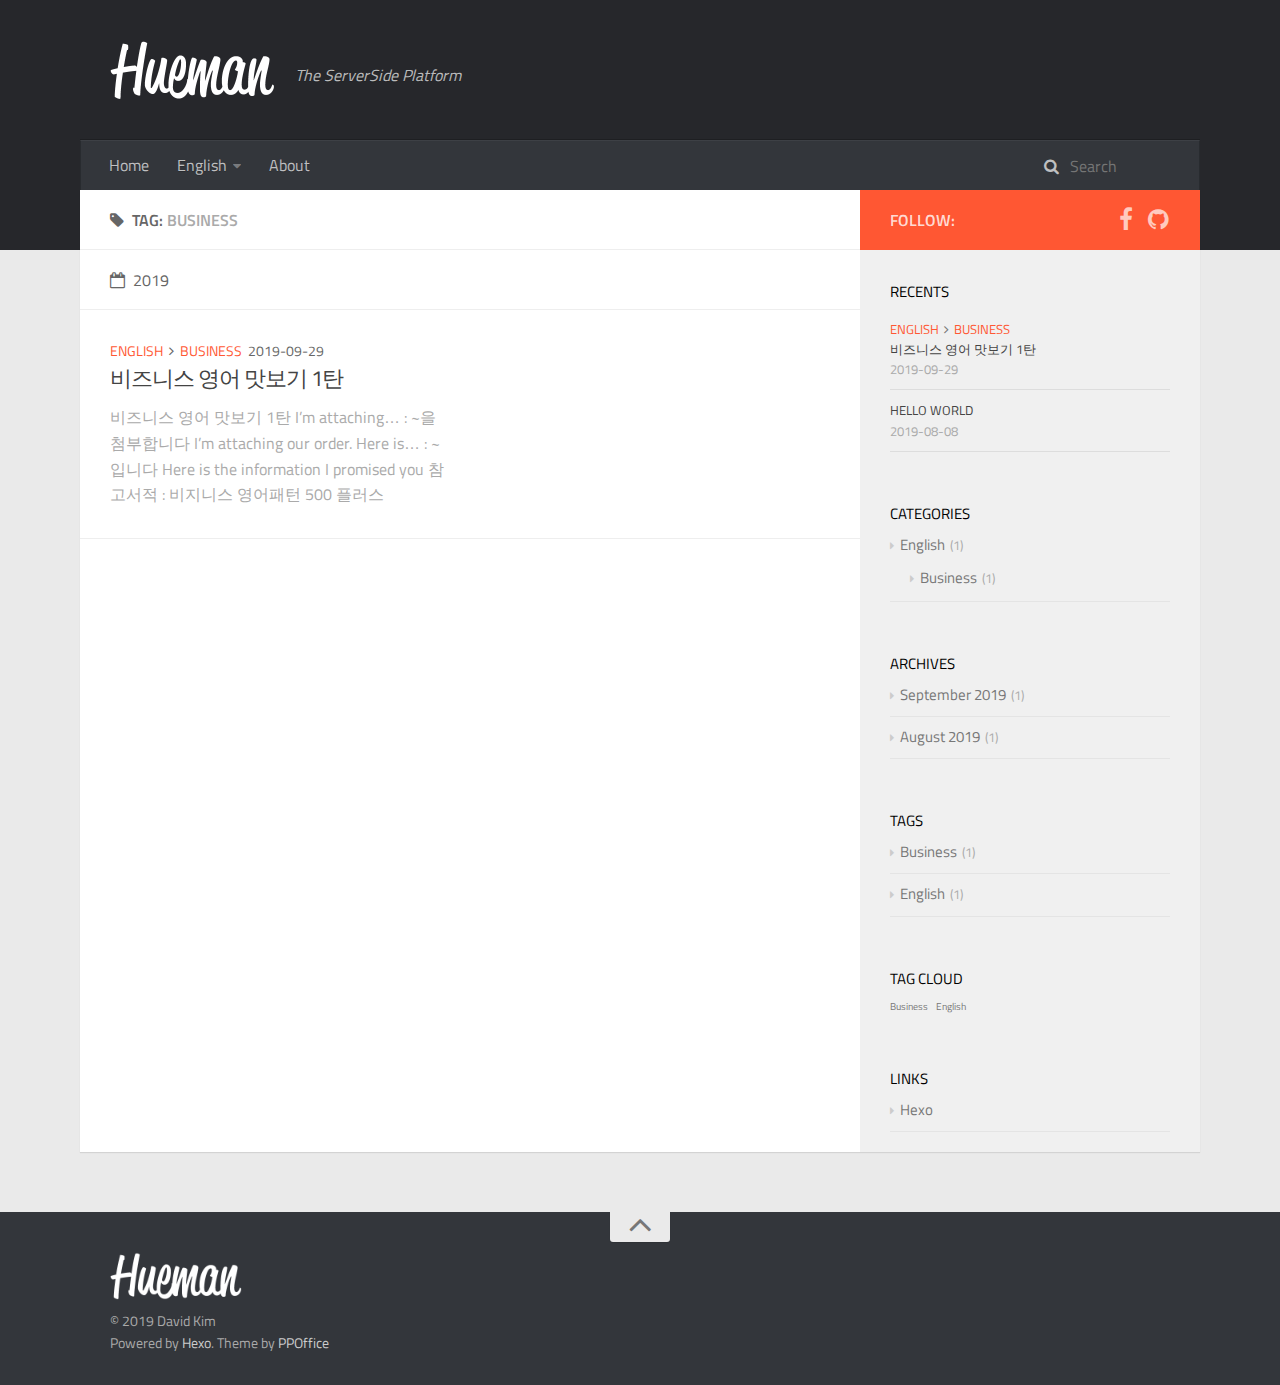
<file: tags/Business/index.html>
<!DOCTYPE html>
<html>
<head><meta name="generator" content="Hexo 3.9.0">
    <meta charset="utf-8">

    

    
    <title>Tag: Business | TSS Platform</title>
    
    <meta name="viewport" content="width=device-width, initial-scale=1, maximum-scale=1">
    
    <meta property="og:type" content="website">
<meta property="og:title" content="TSS Platform">
<meta property="og:url" content="http://yoursite.com/tags/Business/index.html">
<meta property="og:site_name" content="TSS Platform">
<meta property="og:locale" content="en">
<meta name="twitter:card" content="summary">
<meta name="twitter:title" content="TSS Platform">
    

    

    

    <link rel="stylesheet" href="/libs/font-awesome/css/font-awesome.min.css">
    <link rel="stylesheet" href="/libs/titillium-web/styles.css">
    <link rel="stylesheet" href="/libs/source-code-pro/styles.css">

    <link rel="stylesheet" href="/css/style.css">

    <script src="/libs/jquery/3.3.1/jquery.min.js"></script>
    
    
        <link rel="stylesheet" href="/libs/lightgallery/css/lightgallery.min.css">
    
    
        <link rel="stylesheet" href="/libs/justified-gallery/justifiedGallery.min.css">
    
    
    


</head>
</html>
<body>
    <div id="wrap">
        <header id="header">
    <div id="header-outer" class="outer">
        <div class="container">
            <div class="container-inner">
                <div id="header-title">
                    <h1 class="logo-wrap">
                        <a href="/" class="logo"></a>
                    </h1>
                    
                        <h2 class="subtitle-wrap">
                            <p class="subtitle">The ServerSide Platform</p>
                        </h2>
                    
                </div>
                <div id="header-inner" class="nav-container">
                    <a id="main-nav-toggle" class="nav-icon fa fa-bars"></a>
                    <div class="nav-container-inner">
                        <ul id="main-nav">
                            
                                <li class="main-nav-list-item" >
                                    <a class="main-nav-list-link" href="/">Home</a>
                                </li>
                            
                                        <ul class="main-nav-list"><li class="main-nav-list-item"><a class="main-nav-list-link" href="/categories/English/">English</a><ul class="main-nav-list-child"><li class="main-nav-list-item"><a class="main-nav-list-link" href="/categories/English/Business/">Business</a></li></ul></li></ul>
                                    
                                <li class="main-nav-list-item" >
                                    <a class="main-nav-list-link" href="/about/index.html">About</a>
                                </li>
                            
                        </ul>
                        <nav id="sub-nav">
                            <div id="search-form-wrap">

    <form class="search-form">
        <input type="text" class="ins-search-input search-form-input" placeholder="Search" />
        <button type="submit" class="search-form-submit"></button>
    </form>
    <div class="ins-search">
    <div class="ins-search-mask"></div>
    <div class="ins-search-container">
        <div class="ins-input-wrapper">
            <input type="text" class="ins-search-input" placeholder="Type something..." />
            <span class="ins-close ins-selectable"><i class="fa fa-times-circle"></i></span>
        </div>
        <div class="ins-section-wrapper">
            <div class="ins-section-container"></div>
        </div>
    </div>
</div>
<script>
(function (window) {
    var INSIGHT_CONFIG = {
        TRANSLATION: {
            POSTS: 'Posts',
            PAGES: 'Pages',
            CATEGORIES: 'Categories',
            TAGS: 'Tags',
            UNTITLED: '(Untitled)',
        },
        ROOT_URL: '/',
        CONTENT_URL: '/content.json',
    };
    window.INSIGHT_CONFIG = INSIGHT_CONFIG;
})(window);
</script>
<script src="/js/insight.js"></script>

</div>
                        </nav>
                    </div>
                </div>
            </div>
        </div>
    </div>
</header>
        <div class="container">
            <div class="main-body container-inner">
                <div class="main-body-inner">
                    <section id="main">
                        <div class="main-body-header">
    <h1 class="header">
    
    <i class="icon fa fa-tag"></i>Tag: <em>Business</em>
    </h1>
</div>

                        <div class="main-body-content">
                            

    
    
        
        
        <section class="archives-wrap">
            <div class="archive-year-wrap">
                <a href="/archives/2019" class="archive-year"><i class="icon fa fa-calendar-o"></i>2019</a>
            </div>
            <div class="archives">
    
    
    
        <div class="article-row">
    
        <article class="article article-summary">
    <div class="article-summary-inner">
        
        <div class="article-meta">
            <div class="category">
            <a class="article-category-link" href="/categories/English/">English</a><i class="icon fa fa-angle-right"></i><a class="article-category-link" href="/categories/English/Business/">Business</a>
            </div>
            <div class="date"><time datetime="2019-09-29T02:31:44.000Z" itemprop="datePublished">2019-09-29</time></div>
        </div>
        
    
        <h1 class="article-title" itemprop="name">
        <a href="/2019/09/29/business-English-1/">비즈니스 영어 맛보기 1탄</a>
        </h1>
    

        <p class="article-excerpt">
            비즈니스 영어 맛보기 1탄
I’m attaching… : ~을 첨부합니다

I’m attaching our order.


Here is… : ~입니다

Here is the information I promised you



참고서적 : 비지니스 영어패턴 500 플러스 (http://www.yes24.com/Product/Goods/52892675?sc
        </p>
    </div>
</article>
    
        </div>
    


    </div></section>



                        </div>
                    </section>
                    <aside id="sidebar">
    <a class="sidebar-toggle" title="Expand Sidebar"><i class="toggle icon"></i></a>
    <div class="sidebar-top">
        <p>follow:</p>
        <ul class="social-links">
            
                
                <li>
                    <a class="social-tooltip" title="facebook" href="/" target="_blank" rel="noopener">
                        <i class="icon fa fa-facebook"></i>
                    </a>
                </li>
                
            
                
                <li>
                    <a class="social-tooltip" title="github" href="https://github.com/ppoffice/hexo-theme-hueman" target="_blank" rel="noopener">
                        <i class="icon fa fa-github"></i>
                    </a>
                </li>
                
            
        </ul>
    </div>
    
    <div class="widgets-container">
        
            
                

            
                
    <div class="widget-wrap">
        <h3 class="widget-title">recents</h3>
        <div class="widget">
            <ul id="recent-post" class="no-thumbnail">
                
                    <li>
                        
                        <div class="item-inner">
                            <p class="item-category"><a class="article-category-link" href="/categories/English/">English</a><i class="icon fa fa-angle-right"></i><a class="article-category-link" href="/categories/English/Business/">Business</a></p>
                            <p class="item-title"><a href="/2019/09/29/business-English-1/" class="title">비즈니스 영어 맛보기 1탄</a></p>
                            <p class="item-date"><time datetime="2019-09-29T02:31:44.000Z" itemprop="datePublished">2019-09-29</time></p>
                        </div>
                    </li>
                
                    <li>
                        
                        <div class="item-inner">
                            <p class="item-category"></p>
                            <p class="item-title"><a href="/2019/08/08/hello-world/" class="title">Hello World</a></p>
                            <p class="item-date"><time datetime="2019-08-08T04:26:43.000Z" itemprop="datePublished">2019-08-08</time></p>
                        </div>
                    </li>
                
            </ul>
        </div>
    </div>

            
                
    <div class="widget-wrap widget-list">
        <h3 class="widget-title">categories</h3>
        <div class="widget">
            <ul class="category-list"><li class="category-list-item"><a class="category-list-link" href="/categories/English/">English</a><span class="category-list-count">1</span><ul class="category-list-child"><li class="category-list-item"><a class="category-list-link" href="/categories/English/Business/">Business</a><span class="category-list-count">1</span></li></ul></li></ul>
        </div>
    </div>


            
                
    <div class="widget-wrap widget-list">
        <h3 class="widget-title">archives</h3>
        <div class="widget">
            <ul class="archive-list"><li class="archive-list-item"><a class="archive-list-link" href="/archives/2019/09/">September 2019</a><span class="archive-list-count">1</span></li><li class="archive-list-item"><a class="archive-list-link" href="/archives/2019/08/">August 2019</a><span class="archive-list-count">1</span></li></ul>
        </div>
    </div>


            
                
    <div class="widget-wrap widget-list">
        <h3 class="widget-title">tags</h3>
        <div class="widget">
            <ul class="tag-list"><li class="tag-list-item"><a class="tag-list-link" href="/tags/Business/">Business</a><span class="tag-list-count">1</span></li><li class="tag-list-item"><a class="tag-list-link" href="/tags/English/">English</a><span class="tag-list-count">1</span></li></ul>
        </div>
    </div>


            
                
    <div class="widget-wrap widget-float">
        <h3 class="widget-title">tag cloud</h3>
        <div class="widget tagcloud">
            <a href="/tags/Business/" style="font-size: 10px;">Business</a> <a href="/tags/English/" style="font-size: 10px;">English</a>
        </div>
    </div>


            
                
    <div class="widget-wrap widget-list">
        <h3 class="widget-title">links</h3>
        <div class="widget">
            <ul>
                
                    <li>
                        <a href="http://hexo.io">Hexo</a>
                    </li>
                
            </ul>
        </div>
    </div>


            
        
    </div>
</aside>

                </div>
            </div>
        </div>
        <footer id="footer">
    <div class="container">
        <div class="container-inner">
            <a id="back-to-top" href="javascript:;"><i class="icon fa fa-angle-up"></i></a>
            <div class="credit">
                <h1 class="logo-wrap">
                    <a href="/" class="logo"></a>
                </h1>
                <p>&copy; 2019 David Kim</p>
                <p>Powered by <a href="//hexo.io/" target="_blank">Hexo</a>. Theme by <a href="//github.com/ppoffice" target="_blank">PPOffice</a></p>
            </div>
            <div class="footer-plugins">
              
    


            </div>
        </div>
    </div>
</footer>

        
    
    <script>
    var disqus_shortname = 'hexo-theme-hueman';
    
    
    (function() {
    var dsq = document.createElement('script');
    dsq.type = 'text/javascript';
    dsq.async = true;
    dsq.src = '//' + disqus_shortname + '.disqus.com/count.js';
    (document.getElementsByTagName('head')[0] || document.getElementsByTagName('body')[0]).appendChild(dsq);
    })();
    </script>




    
        <script src="/libs/lightgallery/js/lightgallery.min.js"></script>
        <script src="/libs/lightgallery/js/lg-thumbnail.min.js"></script>
        <script src="/libs/lightgallery/js/lg-pager.min.js"></script>
        <script src="/libs/lightgallery/js/lg-autoplay.min.js"></script>
        <script src="/libs/lightgallery/js/lg-fullscreen.min.js"></script>
        <script src="/libs/lightgallery/js/lg-zoom.min.js"></script>
        <script src="/libs/lightgallery/js/lg-hash.min.js"></script>
        <script src="/libs/lightgallery/js/lg-share.min.js"></script>
        <script src="/libs/lightgallery/js/lg-video.min.js"></script>
    
    
        <script src="/libs/justified-gallery/jquery.justifiedGallery.min.js"></script>
    
    



<!-- Custom Scripts -->
<script src="/js/main.js"></script>

    </div>
</body>
</html>
</file>
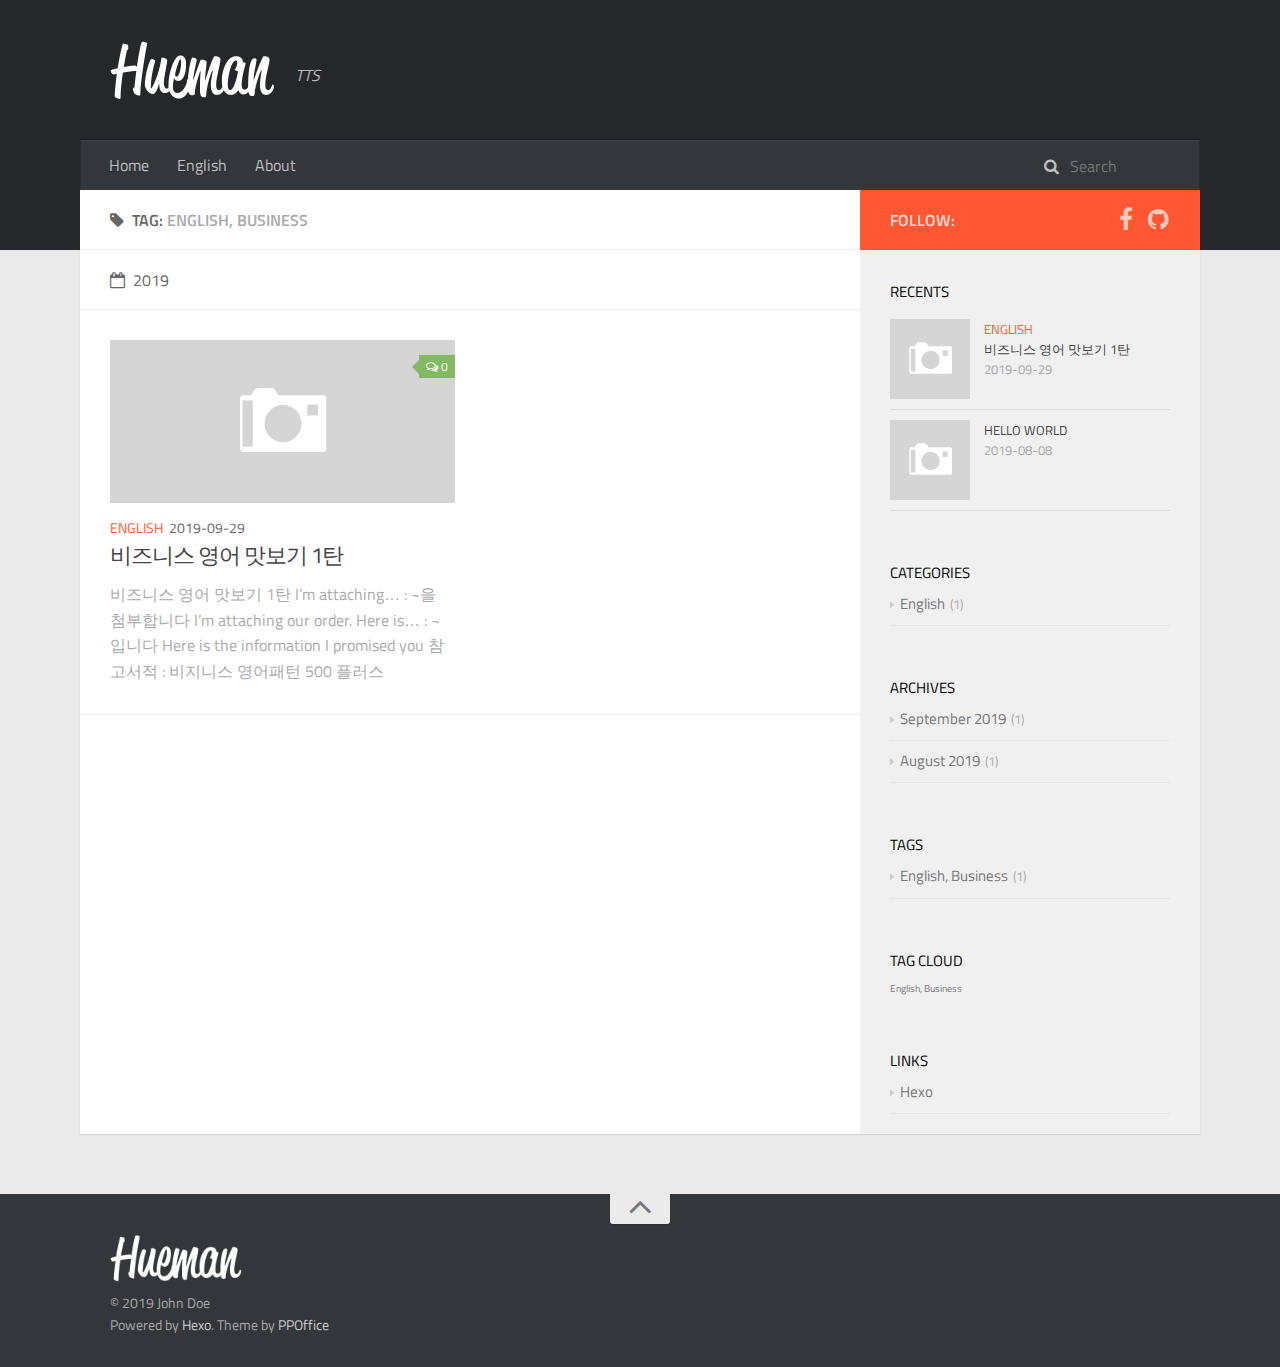
<file: tags/English-Business/index.html>
<!DOCTYPE html>
<html>
<head><meta name="generator" content="Hexo 3.9.0">
    <meta charset="utf-8">

    

    
    <title>Tag: English, Business | TTS Platform</title>
    
    <meta name="viewport" content="width=device-width, initial-scale=1, maximum-scale=1">
    
    <meta property="og:type" content="website">
<meta property="og:title" content="TTS Platform">
<meta property="og:url" content="http://yoursite.com/tags/English-Business/index.html">
<meta property="og:site_name" content="TTS Platform">
<meta property="og:locale" content="en">
<meta name="twitter:card" content="summary">
<meta name="twitter:title" content="TTS Platform">
    

    

    

    <link rel="stylesheet" href="/libs/font-awesome/css/font-awesome.min.css">
    <link rel="stylesheet" href="/libs/titillium-web/styles.css">
    <link rel="stylesheet" href="/libs/source-code-pro/styles.css">

    <link rel="stylesheet" href="/css/style.css">

    <script src="/libs/jquery/3.3.1/jquery.min.js"></script>
    
    
        <link rel="stylesheet" href="/libs/lightgallery/css/lightgallery.min.css">
    
    
        <link rel="stylesheet" href="/libs/justified-gallery/justifiedGallery.min.css">
    
    
    


</head>
</html>
<body>
    <div id="wrap">
        <header id="header">
    <div id="header-outer" class="outer">
        <div class="container">
            <div class="container-inner">
                <div id="header-title">
                    <h1 class="logo-wrap">
                        <a href="/" class="logo"></a>
                    </h1>
                    
                        <h2 class="subtitle-wrap">
                            <p class="subtitle">TTS</p>
                        </h2>
                    
                </div>
                <div id="header-inner" class="nav-container">
                    <a id="main-nav-toggle" class="nav-icon fa fa-bars"></a>
                    <div class="nav-container-inner">
                        <ul id="main-nav">
                            
                                <li class="main-nav-list-item" >
                                    <a class="main-nav-list-link" href="/">Home</a>
                                </li>
                            
                                        <ul class="main-nav-list"><li class="main-nav-list-item"><a class="main-nav-list-link" href="/categories/English/">English</a></li></ul>
                                    
                                <li class="main-nav-list-item" >
                                    <a class="main-nav-list-link" href="/about/index.html">About</a>
                                </li>
                            
                        </ul>
                        <nav id="sub-nav">
                            <div id="search-form-wrap">

    <form class="search-form">
        <input type="text" class="ins-search-input search-form-input" placeholder="Search" />
        <button type="submit" class="search-form-submit"></button>
    </form>
    <div class="ins-search">
    <div class="ins-search-mask"></div>
    <div class="ins-search-container">
        <div class="ins-input-wrapper">
            <input type="text" class="ins-search-input" placeholder="Type something..." />
            <span class="ins-close ins-selectable"><i class="fa fa-times-circle"></i></span>
        </div>
        <div class="ins-section-wrapper">
            <div class="ins-section-container"></div>
        </div>
    </div>
</div>
<script>
(function (window) {
    var INSIGHT_CONFIG = {
        TRANSLATION: {
            POSTS: 'Posts',
            PAGES: 'Pages',
            CATEGORIES: 'Categories',
            TAGS: 'Tags',
            UNTITLED: '(Untitled)',
        },
        ROOT_URL: '/',
        CONTENT_URL: '/content.json',
    };
    window.INSIGHT_CONFIG = INSIGHT_CONFIG;
})(window);
</script>
<script src="/js/insight.js"></script>

</div>
                        </nav>
                    </div>
                </div>
            </div>
        </div>
    </div>
</header>
        <div class="container">
            <div class="main-body container-inner">
                <div class="main-body-inner">
                    <section id="main">
                        <div class="main-body-header">
    <h1 class="header">
    
    <i class="icon fa fa-tag"></i>Tag: <em>English, Business</em>
    </h1>
</div>

                        <div class="main-body-content">
                            

    
    
        
        
        <section class="archives-wrap">
            <div class="archive-year-wrap">
                <a href="/archives/2019" class="archive-year"><i class="icon fa fa-calendar-o"></i>2019</a>
            </div>
            <div class="archives">
    
    
    
        <div class="article-row">
    
        <article class="article article-summary">
    <div class="article-summary-inner">
        
        <a href="/2019/09/29/business-English-1/" class="thumbnail">
    
    
        <span class="thumbnail-image thumbnail-none"></span>
    
    
        
<span class="comment-counter">
    <i class="fa fa-comments-o"></i>
    
        <span class="disqus-comment-count" data-disqus-identifier="" data-disqus-url="http://yoursite.com/2019/09/29/business-English-1/">0</span>
    
</span>


    
</a>

        
        <div class="article-meta">
            <div class="category">
            <a class="article-category-link" href="/categories/English/">English</a>
            </div>
            <div class="date"><time datetime="2019-09-29T02:31:44.000Z" itemprop="datePublished">2019-09-29</time></div>
        </div>
        
    
        <h1 class="article-title" itemprop="name">
        <a href="/2019/09/29/business-English-1/">비즈니스 영어 맛보기 1탄</a>
        </h1>
    

        <p class="article-excerpt">
            비즈니스 영어 맛보기 1탄
I’m attaching… : ~을 첨부합니다

I’m attaching our order.


Here is… : ~입니다

Here is the information I promised you



참고서적 : 비지니스 영어패턴 500 플러스 (http://www.yes24.com/Product/Goods/52892675?sc
        </p>
    </div>
</article>
    
        </div>
    


    </div></section>



                        </div>
                    </section>
                    <aside id="sidebar">
    <a class="sidebar-toggle" title="Expand Sidebar"><i class="toggle icon"></i></a>
    <div class="sidebar-top">
        <p>follow:</p>
        <ul class="social-links">
            
                
                <li>
                    <a class="social-tooltip" title="facebook" href="/" target="_blank" rel="noopener">
                        <i class="icon fa fa-facebook"></i>
                    </a>
                </li>
                
            
                
                <li>
                    <a class="social-tooltip" title="github" href="https://github.com/ppoffice/hexo-theme-hueman" target="_blank" rel="noopener">
                        <i class="icon fa fa-github"></i>
                    </a>
                </li>
                
            
        </ul>
    </div>
    
    <div class="widgets-container">
        
            
                

            
                
    <div class="widget-wrap">
        <h3 class="widget-title">recents</h3>
        <div class="widget">
            <ul id="recent-post" class="">
                
                    <li>
                        
                        <div class="item-thumbnail">
                            <a href="/2019/09/29/business-English-1/" class="thumbnail">
    
    
        <span class="thumbnail-image thumbnail-none"></span>
    
    
</a>

                        </div>
                        
                        <div class="item-inner">
                            <p class="item-category"><a class="article-category-link" href="/categories/English/">English</a></p>
                            <p class="item-title"><a href="/2019/09/29/business-English-1/" class="title">비즈니스 영어 맛보기 1탄</a></p>
                            <p class="item-date"><time datetime="2019-09-29T02:31:44.000Z" itemprop="datePublished">2019-09-29</time></p>
                        </div>
                    </li>
                
                    <li>
                        
                        <div class="item-thumbnail">
                            <a href="/2019/08/08/hello-world/" class="thumbnail">
    
    
        <span class="thumbnail-image thumbnail-none"></span>
    
    
</a>

                        </div>
                        
                        <div class="item-inner">
                            <p class="item-category"></p>
                            <p class="item-title"><a href="/2019/08/08/hello-world/" class="title">Hello World</a></p>
                            <p class="item-date"><time datetime="2019-08-08T04:26:43.000Z" itemprop="datePublished">2019-08-08</time></p>
                        </div>
                    </li>
                
            </ul>
        </div>
    </div>

            
                
    <div class="widget-wrap widget-list">
        <h3 class="widget-title">categories</h3>
        <div class="widget">
            <ul class="category-list"><li class="category-list-item"><a class="category-list-link" href="/categories/English/">English</a><span class="category-list-count">1</span></li></ul>
        </div>
    </div>


            
                
    <div class="widget-wrap widget-list">
        <h3 class="widget-title">archives</h3>
        <div class="widget">
            <ul class="archive-list"><li class="archive-list-item"><a class="archive-list-link" href="/archives/2019/09/">September 2019</a><span class="archive-list-count">1</span></li><li class="archive-list-item"><a class="archive-list-link" href="/archives/2019/08/">August 2019</a><span class="archive-list-count">1</span></li></ul>
        </div>
    </div>


            
                
    <div class="widget-wrap widget-list">
        <h3 class="widget-title">tags</h3>
        <div class="widget">
            <ul class="tag-list"><li class="tag-list-item"><a class="tag-list-link" href="/tags/English-Business/">English, Business</a><span class="tag-list-count">1</span></li></ul>
        </div>
    </div>


            
                
    <div class="widget-wrap widget-float">
        <h3 class="widget-title">tag cloud</h3>
        <div class="widget tagcloud">
            <a href="/tags/English-Business/" style="font-size: 10px;">English, Business</a>
        </div>
    </div>


            
                
    <div class="widget-wrap widget-list">
        <h3 class="widget-title">links</h3>
        <div class="widget">
            <ul>
                
                    <li>
                        <a href="http://hexo.io">Hexo</a>
                    </li>
                
            </ul>
        </div>
    </div>


            
        
    </div>
</aside>

                </div>
            </div>
        </div>
        <footer id="footer">
    <div class="container">
        <div class="container-inner">
            <a id="back-to-top" href="javascript:;"><i class="icon fa fa-angle-up"></i></a>
            <div class="credit">
                <h1 class="logo-wrap">
                    <a href="/" class="logo"></a>
                </h1>
                <p>&copy; 2019 John Doe</p>
                <p>Powered by <a href="//hexo.io/" target="_blank">Hexo</a>. Theme by <a href="//github.com/ppoffice" target="_blank">PPOffice</a></p>
            </div>
            <div class="footer-plugins">
              
    


            </div>
        </div>
    </div>
</footer>

        
    
    <script>
    var disqus_shortname = 'hexo-theme-hueman';
    
    
    (function() {
    var dsq = document.createElement('script');
    dsq.type = 'text/javascript';
    dsq.async = true;
    dsq.src = '//' + disqus_shortname + '.disqus.com/count.js';
    (document.getElementsByTagName('head')[0] || document.getElementsByTagName('body')[0]).appendChild(dsq);
    })();
    </script>




    
        <script src="/libs/lightgallery/js/lightgallery.min.js"></script>
        <script src="/libs/lightgallery/js/lg-thumbnail.min.js"></script>
        <script src="/libs/lightgallery/js/lg-pager.min.js"></script>
        <script src="/libs/lightgallery/js/lg-autoplay.min.js"></script>
        <script src="/libs/lightgallery/js/lg-fullscreen.min.js"></script>
        <script src="/libs/lightgallery/js/lg-zoom.min.js"></script>
        <script src="/libs/lightgallery/js/lg-hash.min.js"></script>
        <script src="/libs/lightgallery/js/lg-share.min.js"></script>
        <script src="/libs/lightgallery/js/lg-video.min.js"></script>
    
    
        <script src="/libs/justified-gallery/jquery.justifiedGallery.min.js"></script>
    
    



<!-- Custom Scripts -->
<script src="/js/main.js"></script>

    </div>
</body>
</html>
</file>
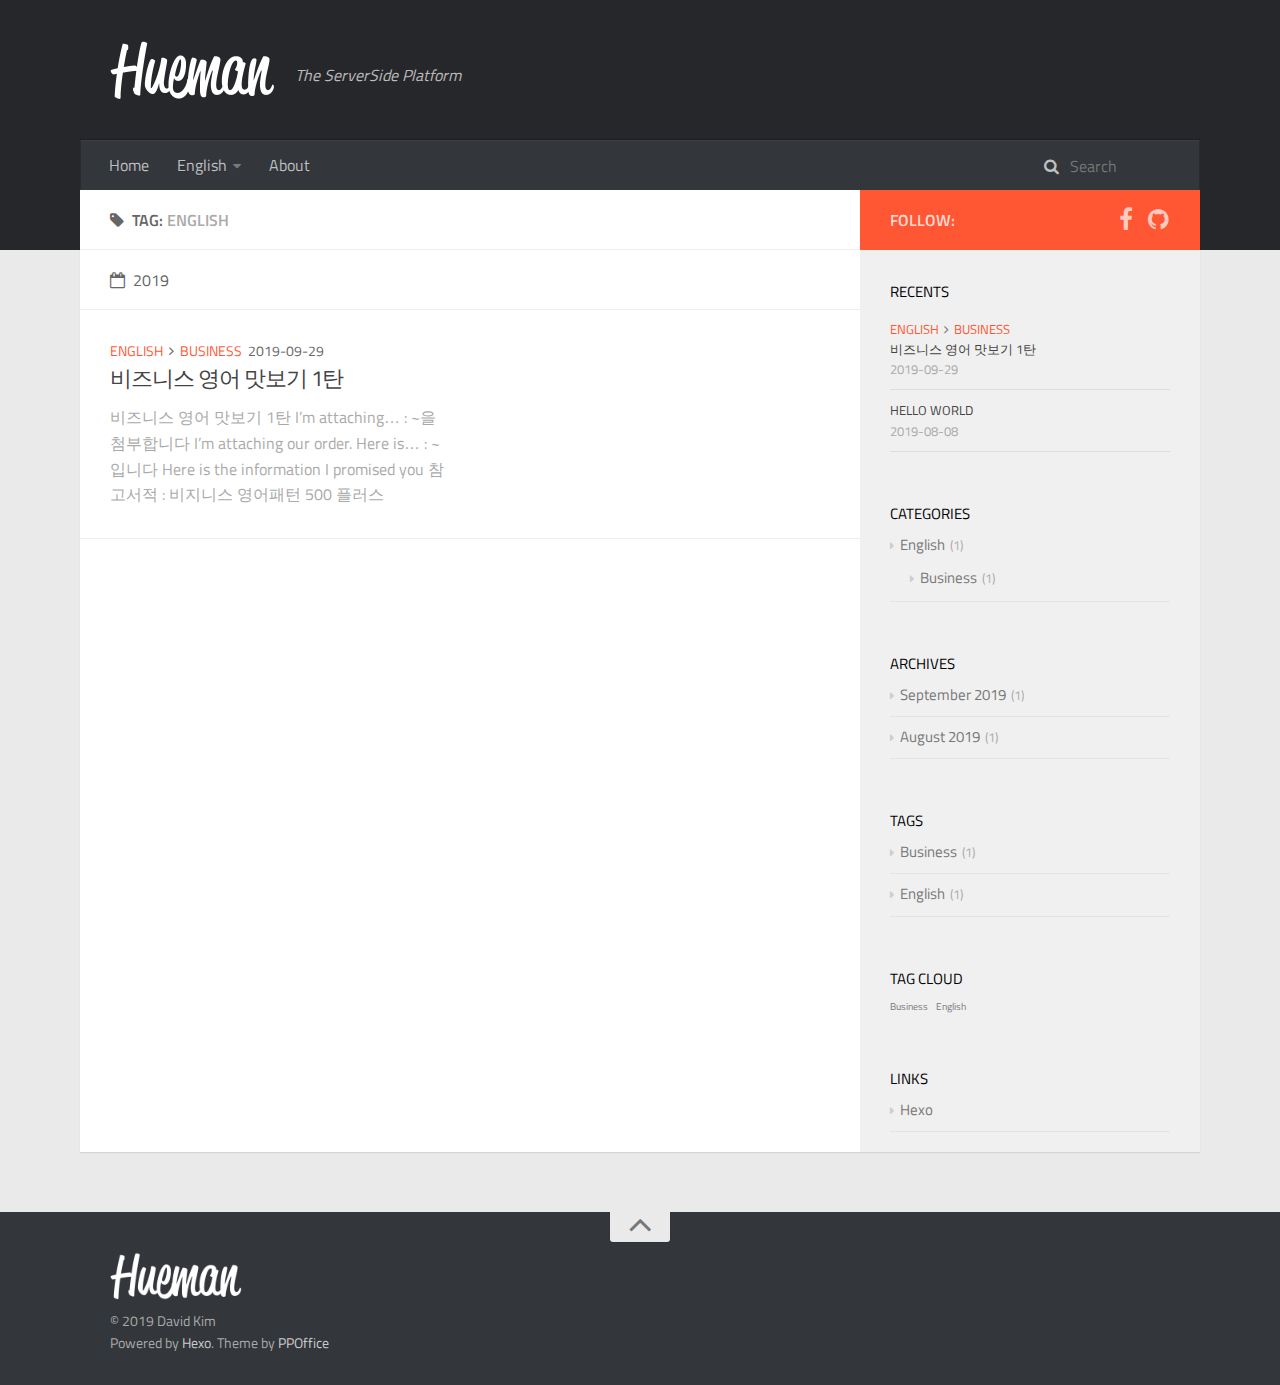
<file: tags/English/index.html>
<!DOCTYPE html>
<html>
<head><meta name="generator" content="Hexo 3.9.0">
    <meta charset="utf-8">

    

    
    <title>Tag: English | TSS Platform</title>
    
    <meta name="viewport" content="width=device-width, initial-scale=1, maximum-scale=1">
    
    <meta property="og:type" content="website">
<meta property="og:title" content="TSS Platform">
<meta property="og:url" content="http://yoursite.com/tags/English/index.html">
<meta property="og:site_name" content="TSS Platform">
<meta property="og:locale" content="en">
<meta name="twitter:card" content="summary">
<meta name="twitter:title" content="TSS Platform">
    

    

    

    <link rel="stylesheet" href="/libs/font-awesome/css/font-awesome.min.css">
    <link rel="stylesheet" href="/libs/titillium-web/styles.css">
    <link rel="stylesheet" href="/libs/source-code-pro/styles.css">

    <link rel="stylesheet" href="/css/style.css">

    <script src="/libs/jquery/3.3.1/jquery.min.js"></script>
    
    
        <link rel="stylesheet" href="/libs/lightgallery/css/lightgallery.min.css">
    
    
        <link rel="stylesheet" href="/libs/justified-gallery/justifiedGallery.min.css">
    
    
    


</head>
</html>
<body>
    <div id="wrap">
        <header id="header">
    <div id="header-outer" class="outer">
        <div class="container">
            <div class="container-inner">
                <div id="header-title">
                    <h1 class="logo-wrap">
                        <a href="/" class="logo"></a>
                    </h1>
                    
                        <h2 class="subtitle-wrap">
                            <p class="subtitle">The ServerSide Platform</p>
                        </h2>
                    
                </div>
                <div id="header-inner" class="nav-container">
                    <a id="main-nav-toggle" class="nav-icon fa fa-bars"></a>
                    <div class="nav-container-inner">
                        <ul id="main-nav">
                            
                                <li class="main-nav-list-item" >
                                    <a class="main-nav-list-link" href="/">Home</a>
                                </li>
                            
                                        <ul class="main-nav-list"><li class="main-nav-list-item"><a class="main-nav-list-link" href="/categories/English/">English</a><ul class="main-nav-list-child"><li class="main-nav-list-item"><a class="main-nav-list-link" href="/categories/English/Business/">Business</a></li></ul></li></ul>
                                    
                                <li class="main-nav-list-item" >
                                    <a class="main-nav-list-link" href="/about/index.html">About</a>
                                </li>
                            
                        </ul>
                        <nav id="sub-nav">
                            <div id="search-form-wrap">

    <form class="search-form">
        <input type="text" class="ins-search-input search-form-input" placeholder="Search" />
        <button type="submit" class="search-form-submit"></button>
    </form>
    <div class="ins-search">
    <div class="ins-search-mask"></div>
    <div class="ins-search-container">
        <div class="ins-input-wrapper">
            <input type="text" class="ins-search-input" placeholder="Type something..." />
            <span class="ins-close ins-selectable"><i class="fa fa-times-circle"></i></span>
        </div>
        <div class="ins-section-wrapper">
            <div class="ins-section-container"></div>
        </div>
    </div>
</div>
<script>
(function (window) {
    var INSIGHT_CONFIG = {
        TRANSLATION: {
            POSTS: 'Posts',
            PAGES: 'Pages',
            CATEGORIES: 'Categories',
            TAGS: 'Tags',
            UNTITLED: '(Untitled)',
        },
        ROOT_URL: '/',
        CONTENT_URL: '/content.json',
    };
    window.INSIGHT_CONFIG = INSIGHT_CONFIG;
})(window);
</script>
<script src="/js/insight.js"></script>

</div>
                        </nav>
                    </div>
                </div>
            </div>
        </div>
    </div>
</header>
        <div class="container">
            <div class="main-body container-inner">
                <div class="main-body-inner">
                    <section id="main">
                        <div class="main-body-header">
    <h1 class="header">
    
    <i class="icon fa fa-tag"></i>Tag: <em>English</em>
    </h1>
</div>

                        <div class="main-body-content">
                            

    
    
        
        
        <section class="archives-wrap">
            <div class="archive-year-wrap">
                <a href="/archives/2019" class="archive-year"><i class="icon fa fa-calendar-o"></i>2019</a>
            </div>
            <div class="archives">
    
    
    
        <div class="article-row">
    
        <article class="article article-summary">
    <div class="article-summary-inner">
        
        <div class="article-meta">
            <div class="category">
            <a class="article-category-link" href="/categories/English/">English</a><i class="icon fa fa-angle-right"></i><a class="article-category-link" href="/categories/English/Business/">Business</a>
            </div>
            <div class="date"><time datetime="2019-09-29T02:31:44.000Z" itemprop="datePublished">2019-09-29</time></div>
        </div>
        
    
        <h1 class="article-title" itemprop="name">
        <a href="/2019/09/29/business-English-1/">비즈니스 영어 맛보기 1탄</a>
        </h1>
    

        <p class="article-excerpt">
            비즈니스 영어 맛보기 1탄
I’m attaching… : ~을 첨부합니다

I’m attaching our order.


Here is… : ~입니다

Here is the information I promised you



참고서적 : 비지니스 영어패턴 500 플러스 (http://www.yes24.com/Product/Goods/52892675?sc
        </p>
    </div>
</article>
    
        </div>
    


    </div></section>



                        </div>
                    </section>
                    <aside id="sidebar">
    <a class="sidebar-toggle" title="Expand Sidebar"><i class="toggle icon"></i></a>
    <div class="sidebar-top">
        <p>follow:</p>
        <ul class="social-links">
            
                
                <li>
                    <a class="social-tooltip" title="facebook" href="/" target="_blank" rel="noopener">
                        <i class="icon fa fa-facebook"></i>
                    </a>
                </li>
                
            
                
                <li>
                    <a class="social-tooltip" title="github" href="https://github.com/ppoffice/hexo-theme-hueman" target="_blank" rel="noopener">
                        <i class="icon fa fa-github"></i>
                    </a>
                </li>
                
            
        </ul>
    </div>
    
    <div class="widgets-container">
        
            
                

            
                
    <div class="widget-wrap">
        <h3 class="widget-title">recents</h3>
        <div class="widget">
            <ul id="recent-post" class="no-thumbnail">
                
                    <li>
                        
                        <div class="item-inner">
                            <p class="item-category"><a class="article-category-link" href="/categories/English/">English</a><i class="icon fa fa-angle-right"></i><a class="article-category-link" href="/categories/English/Business/">Business</a></p>
                            <p class="item-title"><a href="/2019/09/29/business-English-1/" class="title">비즈니스 영어 맛보기 1탄</a></p>
                            <p class="item-date"><time datetime="2019-09-29T02:31:44.000Z" itemprop="datePublished">2019-09-29</time></p>
                        </div>
                    </li>
                
                    <li>
                        
                        <div class="item-inner">
                            <p class="item-category"></p>
                            <p class="item-title"><a href="/2019/08/08/hello-world/" class="title">Hello World</a></p>
                            <p class="item-date"><time datetime="2019-08-08T04:26:43.000Z" itemprop="datePublished">2019-08-08</time></p>
                        </div>
                    </li>
                
            </ul>
        </div>
    </div>

            
                
    <div class="widget-wrap widget-list">
        <h3 class="widget-title">categories</h3>
        <div class="widget">
            <ul class="category-list"><li class="category-list-item"><a class="category-list-link" href="/categories/English/">English</a><span class="category-list-count">1</span><ul class="category-list-child"><li class="category-list-item"><a class="category-list-link" href="/categories/English/Business/">Business</a><span class="category-list-count">1</span></li></ul></li></ul>
        </div>
    </div>


            
                
    <div class="widget-wrap widget-list">
        <h3 class="widget-title">archives</h3>
        <div class="widget">
            <ul class="archive-list"><li class="archive-list-item"><a class="archive-list-link" href="/archives/2019/09/">September 2019</a><span class="archive-list-count">1</span></li><li class="archive-list-item"><a class="archive-list-link" href="/archives/2019/08/">August 2019</a><span class="archive-list-count">1</span></li></ul>
        </div>
    </div>


            
                
    <div class="widget-wrap widget-list">
        <h3 class="widget-title">tags</h3>
        <div class="widget">
            <ul class="tag-list"><li class="tag-list-item"><a class="tag-list-link" href="/tags/Business/">Business</a><span class="tag-list-count">1</span></li><li class="tag-list-item"><a class="tag-list-link" href="/tags/English/">English</a><span class="tag-list-count">1</span></li></ul>
        </div>
    </div>


            
                
    <div class="widget-wrap widget-float">
        <h3 class="widget-title">tag cloud</h3>
        <div class="widget tagcloud">
            <a href="/tags/Business/" style="font-size: 10px;">Business</a> <a href="/tags/English/" style="font-size: 10px;">English</a>
        </div>
    </div>


            
                
    <div class="widget-wrap widget-list">
        <h3 class="widget-title">links</h3>
        <div class="widget">
            <ul>
                
                    <li>
                        <a href="http://hexo.io">Hexo</a>
                    </li>
                
            </ul>
        </div>
    </div>


            
        
    </div>
</aside>

                </div>
            </div>
        </div>
        <footer id="footer">
    <div class="container">
        <div class="container-inner">
            <a id="back-to-top" href="javascript:;"><i class="icon fa fa-angle-up"></i></a>
            <div class="credit">
                <h1 class="logo-wrap">
                    <a href="/" class="logo"></a>
                </h1>
                <p>&copy; 2019 David Kim</p>
                <p>Powered by <a href="//hexo.io/" target="_blank">Hexo</a>. Theme by <a href="//github.com/ppoffice" target="_blank">PPOffice</a></p>
            </div>
            <div class="footer-plugins">
              
    


            </div>
        </div>
    </div>
</footer>

        
    
    <script>
    var disqus_shortname = 'hexo-theme-hueman';
    
    
    (function() {
    var dsq = document.createElement('script');
    dsq.type = 'text/javascript';
    dsq.async = true;
    dsq.src = '//' + disqus_shortname + '.disqus.com/count.js';
    (document.getElementsByTagName('head')[0] || document.getElementsByTagName('body')[0]).appendChild(dsq);
    })();
    </script>




    
        <script src="/libs/lightgallery/js/lightgallery.min.js"></script>
        <script src="/libs/lightgallery/js/lg-thumbnail.min.js"></script>
        <script src="/libs/lightgallery/js/lg-pager.min.js"></script>
        <script src="/libs/lightgallery/js/lg-autoplay.min.js"></script>
        <script src="/libs/lightgallery/js/lg-fullscreen.min.js"></script>
        <script src="/libs/lightgallery/js/lg-zoom.min.js"></script>
        <script src="/libs/lightgallery/js/lg-hash.min.js"></script>
        <script src="/libs/lightgallery/js/lg-share.min.js"></script>
        <script src="/libs/lightgallery/js/lg-video.min.js"></script>
    
    
        <script src="/libs/justified-gallery/jquery.justifiedGallery.min.js"></script>
    
    



<!-- Custom Scripts -->
<script src="/js/main.js"></script>

    </div>
</body>
</html>
</file>
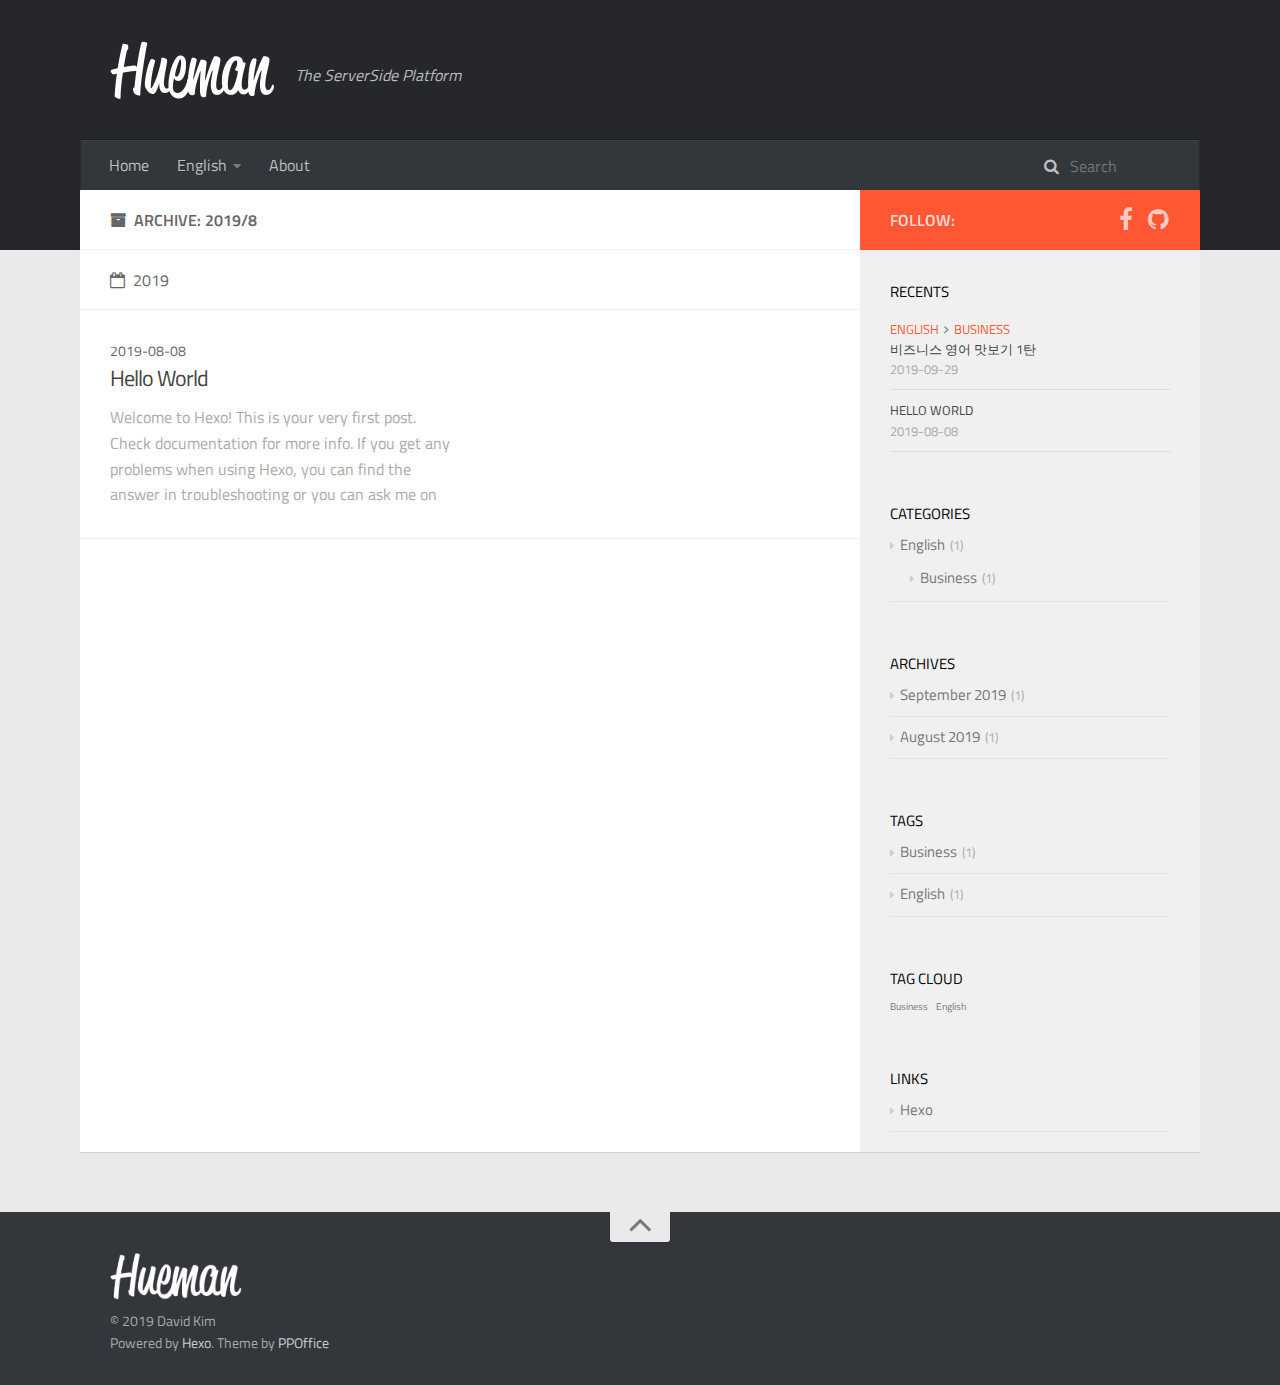
<file: archives/2019/08/index.html>
<!DOCTYPE html>
<html>
<head><meta name="generator" content="Hexo 3.9.0">
    <meta charset="utf-8">

    

    
    <title>Archive: 2019/8 | TSS Platform</title>
    
    <meta name="viewport" content="width=device-width, initial-scale=1, maximum-scale=1">
    
    <meta property="og:type" content="website">
<meta property="og:title" content="TSS Platform">
<meta property="og:url" content="http://yoursite.com/archives/2019/08/index.html">
<meta property="og:site_name" content="TSS Platform">
<meta property="og:locale" content="en">
<meta name="twitter:card" content="summary">
<meta name="twitter:title" content="TSS Platform">
    

    

    

    <link rel="stylesheet" href="/libs/font-awesome/css/font-awesome.min.css">
    <link rel="stylesheet" href="/libs/titillium-web/styles.css">
    <link rel="stylesheet" href="/libs/source-code-pro/styles.css">

    <link rel="stylesheet" href="/css/style.css">

    <script src="/libs/jquery/3.3.1/jquery.min.js"></script>
    
    
        <link rel="stylesheet" href="/libs/lightgallery/css/lightgallery.min.css">
    
    
        <link rel="stylesheet" href="/libs/justified-gallery/justifiedGallery.min.css">
    
    
    


</head>
</html>
<body>
    <div id="wrap">
        <header id="header">
    <div id="header-outer" class="outer">
        <div class="container">
            <div class="container-inner">
                <div id="header-title">
                    <h1 class="logo-wrap">
                        <a href="/" class="logo"></a>
                    </h1>
                    
                        <h2 class="subtitle-wrap">
                            <p class="subtitle">The ServerSide Platform</p>
                        </h2>
                    
                </div>
                <div id="header-inner" class="nav-container">
                    <a id="main-nav-toggle" class="nav-icon fa fa-bars"></a>
                    <div class="nav-container-inner">
                        <ul id="main-nav">
                            
                                <li class="main-nav-list-item" >
                                    <a class="main-nav-list-link" href="/">Home</a>
                                </li>
                            
                                        <ul class="main-nav-list"><li class="main-nav-list-item"><a class="main-nav-list-link" href="/categories/English/">English</a><ul class="main-nav-list-child"><li class="main-nav-list-item"><a class="main-nav-list-link" href="/categories/English/Business/">Business</a></li></ul></li></ul>
                                    
                                <li class="main-nav-list-item" >
                                    <a class="main-nav-list-link" href="/about/index.html">About</a>
                                </li>
                            
                        </ul>
                        <nav id="sub-nav">
                            <div id="search-form-wrap">

    <form class="search-form">
        <input type="text" class="ins-search-input search-form-input" placeholder="Search" />
        <button type="submit" class="search-form-submit"></button>
    </form>
    <div class="ins-search">
    <div class="ins-search-mask"></div>
    <div class="ins-search-container">
        <div class="ins-input-wrapper">
            <input type="text" class="ins-search-input" placeholder="Type something..." />
            <span class="ins-close ins-selectable"><i class="fa fa-times-circle"></i></span>
        </div>
        <div class="ins-section-wrapper">
            <div class="ins-section-container"></div>
        </div>
    </div>
</div>
<script>
(function (window) {
    var INSIGHT_CONFIG = {
        TRANSLATION: {
            POSTS: 'Posts',
            PAGES: 'Pages',
            CATEGORIES: 'Categories',
            TAGS: 'Tags',
            UNTITLED: '(Untitled)',
        },
        ROOT_URL: '/',
        CONTENT_URL: '/content.json',
    };
    window.INSIGHT_CONFIG = INSIGHT_CONFIG;
})(window);
</script>
<script src="/js/insight.js"></script>

</div>
                        </nav>
                    </div>
                </div>
            </div>
        </div>
    </div>
</header>
        <div class="container">
            <div class="main-body container-inner">
                <div class="main-body-inner">
                    <section id="main">
                        <div class="main-body-header">
    <h1 class="header">
    
    <i class="icon fa fa-archive"></i>Archive: 2019/8
    </h1>
</div>

                        <div class="main-body-content">
                            

    
    
        
        
        <section class="archives-wrap">
            <div class="archive-year-wrap">
                <a href="/archives/2019" class="archive-year"><i class="icon fa fa-calendar-o"></i>2019</a>
            </div>
            <div class="archives">
    
    
    
        <div class="article-row">
    
        <article class="article article-summary">
    <div class="article-summary-inner">
        
        <div class="article-meta">
            <div class="category">
            
            </div>
            <div class="date"><time datetime="2019-08-08T04:26:43.000Z" itemprop="datePublished">2019-08-08</time></div>
        </div>
        
    
        <h1 class="article-title" itemprop="name">
        <a href="/2019/08/08/hello-world/">Hello World</a>
        </h1>
    

        <p class="article-excerpt">
            Welcome to Hexo! This is your very first post. Check documentation for more info. If you get any problems when using Hexo, you can find the answer in troubleshooting or you can ask me on GitHub.
Quick
        </p>
    </div>
</article>
    
        </div>
    


    </div></section>



                        </div>
                    </section>
                    <aside id="sidebar">
    <a class="sidebar-toggle" title="Expand Sidebar"><i class="toggle icon"></i></a>
    <div class="sidebar-top">
        <p>follow:</p>
        <ul class="social-links">
            
                
                <li>
                    <a class="social-tooltip" title="facebook" href="/" target="_blank" rel="noopener">
                        <i class="icon fa fa-facebook"></i>
                    </a>
                </li>
                
            
                
                <li>
                    <a class="social-tooltip" title="github" href="https://github.com/ppoffice/hexo-theme-hueman" target="_blank" rel="noopener">
                        <i class="icon fa fa-github"></i>
                    </a>
                </li>
                
            
        </ul>
    </div>
    
    <div class="widgets-container">
        
            
                

            
                
    <div class="widget-wrap">
        <h3 class="widget-title">recents</h3>
        <div class="widget">
            <ul id="recent-post" class="no-thumbnail">
                
                    <li>
                        
                        <div class="item-inner">
                            <p class="item-category"><a class="article-category-link" href="/categories/English/">English</a><i class="icon fa fa-angle-right"></i><a class="article-category-link" href="/categories/English/Business/">Business</a></p>
                            <p class="item-title"><a href="/2019/09/29/business-English-1/" class="title">비즈니스 영어 맛보기 1탄</a></p>
                            <p class="item-date"><time datetime="2019-09-29T02:31:44.000Z" itemprop="datePublished">2019-09-29</time></p>
                        </div>
                    </li>
                
                    <li>
                        
                        <div class="item-inner">
                            <p class="item-category"></p>
                            <p class="item-title"><a href="/2019/08/08/hello-world/" class="title">Hello World</a></p>
                            <p class="item-date"><time datetime="2019-08-08T04:26:43.000Z" itemprop="datePublished">2019-08-08</time></p>
                        </div>
                    </li>
                
            </ul>
        </div>
    </div>

            
                
    <div class="widget-wrap widget-list">
        <h3 class="widget-title">categories</h3>
        <div class="widget">
            <ul class="category-list"><li class="category-list-item"><a class="category-list-link" href="/categories/English/">English</a><span class="category-list-count">1</span><ul class="category-list-child"><li class="category-list-item"><a class="category-list-link" href="/categories/English/Business/">Business</a><span class="category-list-count">1</span></li></ul></li></ul>
        </div>
    </div>


            
                
    <div class="widget-wrap widget-list">
        <h3 class="widget-title">archives</h3>
        <div class="widget">
            <ul class="archive-list"><li class="archive-list-item"><a class="archive-list-link" href="/archives/2019/09/">September 2019</a><span class="archive-list-count">1</span></li><li class="archive-list-item"><a class="archive-list-link" href="/archives/2019/08/">August 2019</a><span class="archive-list-count">1</span></li></ul>
        </div>
    </div>


            
                
    <div class="widget-wrap widget-list">
        <h3 class="widget-title">tags</h3>
        <div class="widget">
            <ul class="tag-list"><li class="tag-list-item"><a class="tag-list-link" href="/tags/Business/">Business</a><span class="tag-list-count">1</span></li><li class="tag-list-item"><a class="tag-list-link" href="/tags/English/">English</a><span class="tag-list-count">1</span></li></ul>
        </div>
    </div>


            
                
    <div class="widget-wrap widget-float">
        <h3 class="widget-title">tag cloud</h3>
        <div class="widget tagcloud">
            <a href="/tags/Business/" style="font-size: 10px;">Business</a> <a href="/tags/English/" style="font-size: 10px;">English</a>
        </div>
    </div>


            
                
    <div class="widget-wrap widget-list">
        <h3 class="widget-title">links</h3>
        <div class="widget">
            <ul>
                
                    <li>
                        <a href="http://hexo.io">Hexo</a>
                    </li>
                
            </ul>
        </div>
    </div>


            
        
    </div>
</aside>

                </div>
            </div>
        </div>
        <footer id="footer">
    <div class="container">
        <div class="container-inner">
            <a id="back-to-top" href="javascript:;"><i class="icon fa fa-angle-up"></i></a>
            <div class="credit">
                <h1 class="logo-wrap">
                    <a href="/" class="logo"></a>
                </h1>
                <p>&copy; 2019 David Kim</p>
                <p>Powered by <a href="//hexo.io/" target="_blank">Hexo</a>. Theme by <a href="//github.com/ppoffice" target="_blank">PPOffice</a></p>
            </div>
            <div class="footer-plugins">
              
    


            </div>
        </div>
    </div>
</footer>

        
    
    <script>
    var disqus_shortname = 'hexo-theme-hueman';
    
    
    (function() {
    var dsq = document.createElement('script');
    dsq.type = 'text/javascript';
    dsq.async = true;
    dsq.src = '//' + disqus_shortname + '.disqus.com/count.js';
    (document.getElementsByTagName('head')[0] || document.getElementsByTagName('body')[0]).appendChild(dsq);
    })();
    </script>




    
        <script src="/libs/lightgallery/js/lightgallery.min.js"></script>
        <script src="/libs/lightgallery/js/lg-thumbnail.min.js"></script>
        <script src="/libs/lightgallery/js/lg-pager.min.js"></script>
        <script src="/libs/lightgallery/js/lg-autoplay.min.js"></script>
        <script src="/libs/lightgallery/js/lg-fullscreen.min.js"></script>
        <script src="/libs/lightgallery/js/lg-zoom.min.js"></script>
        <script src="/libs/lightgallery/js/lg-hash.min.js"></script>
        <script src="/libs/lightgallery/js/lg-share.min.js"></script>
        <script src="/libs/lightgallery/js/lg-video.min.js"></script>
    
    
        <script src="/libs/justified-gallery/jquery.justifiedGallery.min.js"></script>
    
    



<!-- Custom Scripts -->
<script src="/js/main.js"></script>

    </div>
</body>
</html>
</file>
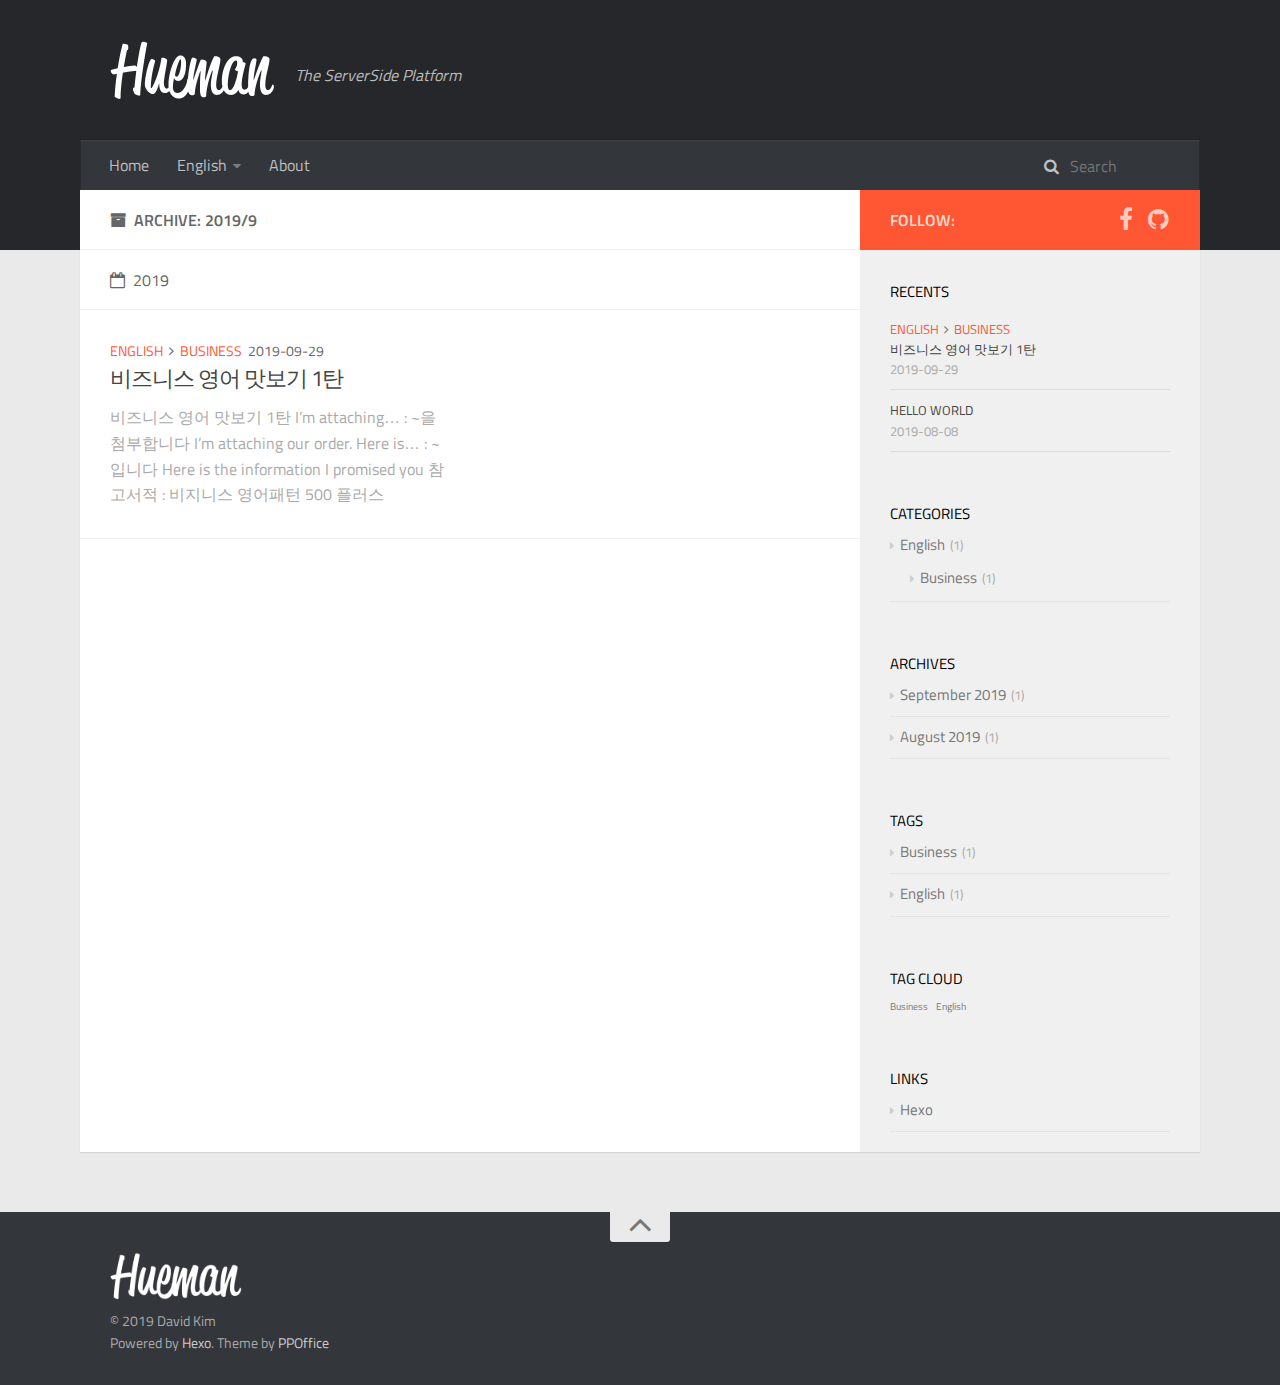
<file: archives/2019/09/index.html>
<!DOCTYPE html>
<html>
<head><meta name="generator" content="Hexo 3.9.0">
    <meta charset="utf-8">

    

    
    <title>Archive: 2019/9 | TSS Platform</title>
    
    <meta name="viewport" content="width=device-width, initial-scale=1, maximum-scale=1">
    
    <meta property="og:type" content="website">
<meta property="og:title" content="TSS Platform">
<meta property="og:url" content="http://yoursite.com/archives/2019/09/index.html">
<meta property="og:site_name" content="TSS Platform">
<meta property="og:locale" content="en">
<meta name="twitter:card" content="summary">
<meta name="twitter:title" content="TSS Platform">
    

    

    

    <link rel="stylesheet" href="/libs/font-awesome/css/font-awesome.min.css">
    <link rel="stylesheet" href="/libs/titillium-web/styles.css">
    <link rel="stylesheet" href="/libs/source-code-pro/styles.css">

    <link rel="stylesheet" href="/css/style.css">

    <script src="/libs/jquery/3.3.1/jquery.min.js"></script>
    
    
        <link rel="stylesheet" href="/libs/lightgallery/css/lightgallery.min.css">
    
    
        <link rel="stylesheet" href="/libs/justified-gallery/justifiedGallery.min.css">
    
    
    


</head>
</html>
<body>
    <div id="wrap">
        <header id="header">
    <div id="header-outer" class="outer">
        <div class="container">
            <div class="container-inner">
                <div id="header-title">
                    <h1 class="logo-wrap">
                        <a href="/" class="logo"></a>
                    </h1>
                    
                        <h2 class="subtitle-wrap">
                            <p class="subtitle">The ServerSide Platform</p>
                        </h2>
                    
                </div>
                <div id="header-inner" class="nav-container">
                    <a id="main-nav-toggle" class="nav-icon fa fa-bars"></a>
                    <div class="nav-container-inner">
                        <ul id="main-nav">
                            
                                <li class="main-nav-list-item" >
                                    <a class="main-nav-list-link" href="/">Home</a>
                                </li>
                            
                                        <ul class="main-nav-list"><li class="main-nav-list-item"><a class="main-nav-list-link" href="/categories/English/">English</a><ul class="main-nav-list-child"><li class="main-nav-list-item"><a class="main-nav-list-link" href="/categories/English/Business/">Business</a></li></ul></li></ul>
                                    
                                <li class="main-nav-list-item" >
                                    <a class="main-nav-list-link" href="/about/index.html">About</a>
                                </li>
                            
                        </ul>
                        <nav id="sub-nav">
                            <div id="search-form-wrap">

    <form class="search-form">
        <input type="text" class="ins-search-input search-form-input" placeholder="Search" />
        <button type="submit" class="search-form-submit"></button>
    </form>
    <div class="ins-search">
    <div class="ins-search-mask"></div>
    <div class="ins-search-container">
        <div class="ins-input-wrapper">
            <input type="text" class="ins-search-input" placeholder="Type something..." />
            <span class="ins-close ins-selectable"><i class="fa fa-times-circle"></i></span>
        </div>
        <div class="ins-section-wrapper">
            <div class="ins-section-container"></div>
        </div>
    </div>
</div>
<script>
(function (window) {
    var INSIGHT_CONFIG = {
        TRANSLATION: {
            POSTS: 'Posts',
            PAGES: 'Pages',
            CATEGORIES: 'Categories',
            TAGS: 'Tags',
            UNTITLED: '(Untitled)',
        },
        ROOT_URL: '/',
        CONTENT_URL: '/content.json',
    };
    window.INSIGHT_CONFIG = INSIGHT_CONFIG;
})(window);
</script>
<script src="/js/insight.js"></script>

</div>
                        </nav>
                    </div>
                </div>
            </div>
        </div>
    </div>
</header>
        <div class="container">
            <div class="main-body container-inner">
                <div class="main-body-inner">
                    <section id="main">
                        <div class="main-body-header">
    <h1 class="header">
    
    <i class="icon fa fa-archive"></i>Archive: 2019/9
    </h1>
</div>

                        <div class="main-body-content">
                            

    
    
        
        
        <section class="archives-wrap">
            <div class="archive-year-wrap">
                <a href="/archives/2019" class="archive-year"><i class="icon fa fa-calendar-o"></i>2019</a>
            </div>
            <div class="archives">
    
    
    
        <div class="article-row">
    
        <article class="article article-summary">
    <div class="article-summary-inner">
        
        <div class="article-meta">
            <div class="category">
            <a class="article-category-link" href="/categories/English/">English</a><i class="icon fa fa-angle-right"></i><a class="article-category-link" href="/categories/English/Business/">Business</a>
            </div>
            <div class="date"><time datetime="2019-09-29T02:31:44.000Z" itemprop="datePublished">2019-09-29</time></div>
        </div>
        
    
        <h1 class="article-title" itemprop="name">
        <a href="/2019/09/29/business-English-1/">비즈니스 영어 맛보기 1탄</a>
        </h1>
    

        <p class="article-excerpt">
            비즈니스 영어 맛보기 1탄
I’m attaching… : ~을 첨부합니다

I’m attaching our order.


Here is… : ~입니다

Here is the information I promised you



참고서적 : 비지니스 영어패턴 500 플러스 (http://www.yes24.com/Product/Goods/52892675?sc
        </p>
    </div>
</article>
    
        </div>
    


    </div></section>



                        </div>
                    </section>
                    <aside id="sidebar">
    <a class="sidebar-toggle" title="Expand Sidebar"><i class="toggle icon"></i></a>
    <div class="sidebar-top">
        <p>follow:</p>
        <ul class="social-links">
            
                
                <li>
                    <a class="social-tooltip" title="facebook" href="/" target="_blank" rel="noopener">
                        <i class="icon fa fa-facebook"></i>
                    </a>
                </li>
                
            
                
                <li>
                    <a class="social-tooltip" title="github" href="https://github.com/ppoffice/hexo-theme-hueman" target="_blank" rel="noopener">
                        <i class="icon fa fa-github"></i>
                    </a>
                </li>
                
            
        </ul>
    </div>
    
    <div class="widgets-container">
        
            
                

            
                
    <div class="widget-wrap">
        <h3 class="widget-title">recents</h3>
        <div class="widget">
            <ul id="recent-post" class="no-thumbnail">
                
                    <li>
                        
                        <div class="item-inner">
                            <p class="item-category"><a class="article-category-link" href="/categories/English/">English</a><i class="icon fa fa-angle-right"></i><a class="article-category-link" href="/categories/English/Business/">Business</a></p>
                            <p class="item-title"><a href="/2019/09/29/business-English-1/" class="title">비즈니스 영어 맛보기 1탄</a></p>
                            <p class="item-date"><time datetime="2019-09-29T02:31:44.000Z" itemprop="datePublished">2019-09-29</time></p>
                        </div>
                    </li>
                
                    <li>
                        
                        <div class="item-inner">
                            <p class="item-category"></p>
                            <p class="item-title"><a href="/2019/08/08/hello-world/" class="title">Hello World</a></p>
                            <p class="item-date"><time datetime="2019-08-08T04:26:43.000Z" itemprop="datePublished">2019-08-08</time></p>
                        </div>
                    </li>
                
            </ul>
        </div>
    </div>

            
                
    <div class="widget-wrap widget-list">
        <h3 class="widget-title">categories</h3>
        <div class="widget">
            <ul class="category-list"><li class="category-list-item"><a class="category-list-link" href="/categories/English/">English</a><span class="category-list-count">1</span><ul class="category-list-child"><li class="category-list-item"><a class="category-list-link" href="/categories/English/Business/">Business</a><span class="category-list-count">1</span></li></ul></li></ul>
        </div>
    </div>


            
                
    <div class="widget-wrap widget-list">
        <h3 class="widget-title">archives</h3>
        <div class="widget">
            <ul class="archive-list"><li class="archive-list-item"><a class="archive-list-link" href="/archives/2019/09/">September 2019</a><span class="archive-list-count">1</span></li><li class="archive-list-item"><a class="archive-list-link" href="/archives/2019/08/">August 2019</a><span class="archive-list-count">1</span></li></ul>
        </div>
    </div>


            
                
    <div class="widget-wrap widget-list">
        <h3 class="widget-title">tags</h3>
        <div class="widget">
            <ul class="tag-list"><li class="tag-list-item"><a class="tag-list-link" href="/tags/Business/">Business</a><span class="tag-list-count">1</span></li><li class="tag-list-item"><a class="tag-list-link" href="/tags/English/">English</a><span class="tag-list-count">1</span></li></ul>
        </div>
    </div>


            
                
    <div class="widget-wrap widget-float">
        <h3 class="widget-title">tag cloud</h3>
        <div class="widget tagcloud">
            <a href="/tags/Business/" style="font-size: 10px;">Business</a> <a href="/tags/English/" style="font-size: 10px;">English</a>
        </div>
    </div>


            
                
    <div class="widget-wrap widget-list">
        <h3 class="widget-title">links</h3>
        <div class="widget">
            <ul>
                
                    <li>
                        <a href="http://hexo.io">Hexo</a>
                    </li>
                
            </ul>
        </div>
    </div>


            
        
    </div>
</aside>

                </div>
            </div>
        </div>
        <footer id="footer">
    <div class="container">
        <div class="container-inner">
            <a id="back-to-top" href="javascript:;"><i class="icon fa fa-angle-up"></i></a>
            <div class="credit">
                <h1 class="logo-wrap">
                    <a href="/" class="logo"></a>
                </h1>
                <p>&copy; 2019 David Kim</p>
                <p>Powered by <a href="//hexo.io/" target="_blank">Hexo</a>. Theme by <a href="//github.com/ppoffice" target="_blank">PPOffice</a></p>
            </div>
            <div class="footer-plugins">
              
    


            </div>
        </div>
    </div>
</footer>

        
    
    <script>
    var disqus_shortname = 'hexo-theme-hueman';
    
    
    (function() {
    var dsq = document.createElement('script');
    dsq.type = 'text/javascript';
    dsq.async = true;
    dsq.src = '//' + disqus_shortname + '.disqus.com/count.js';
    (document.getElementsByTagName('head')[0] || document.getElementsByTagName('body')[0]).appendChild(dsq);
    })();
    </script>




    
        <script src="/libs/lightgallery/js/lightgallery.min.js"></script>
        <script src="/libs/lightgallery/js/lg-thumbnail.min.js"></script>
        <script src="/libs/lightgallery/js/lg-pager.min.js"></script>
        <script src="/libs/lightgallery/js/lg-autoplay.min.js"></script>
        <script src="/libs/lightgallery/js/lg-fullscreen.min.js"></script>
        <script src="/libs/lightgallery/js/lg-zoom.min.js"></script>
        <script src="/libs/lightgallery/js/lg-hash.min.js"></script>
        <script src="/libs/lightgallery/js/lg-share.min.js"></script>
        <script src="/libs/lightgallery/js/lg-video.min.js"></script>
    
    
        <script src="/libs/justified-gallery/jquery.justifiedGallery.min.js"></script>
    
    



<!-- Custom Scripts -->
<script src="/js/main.js"></script>

    </div>
</body>
</html>
</file>
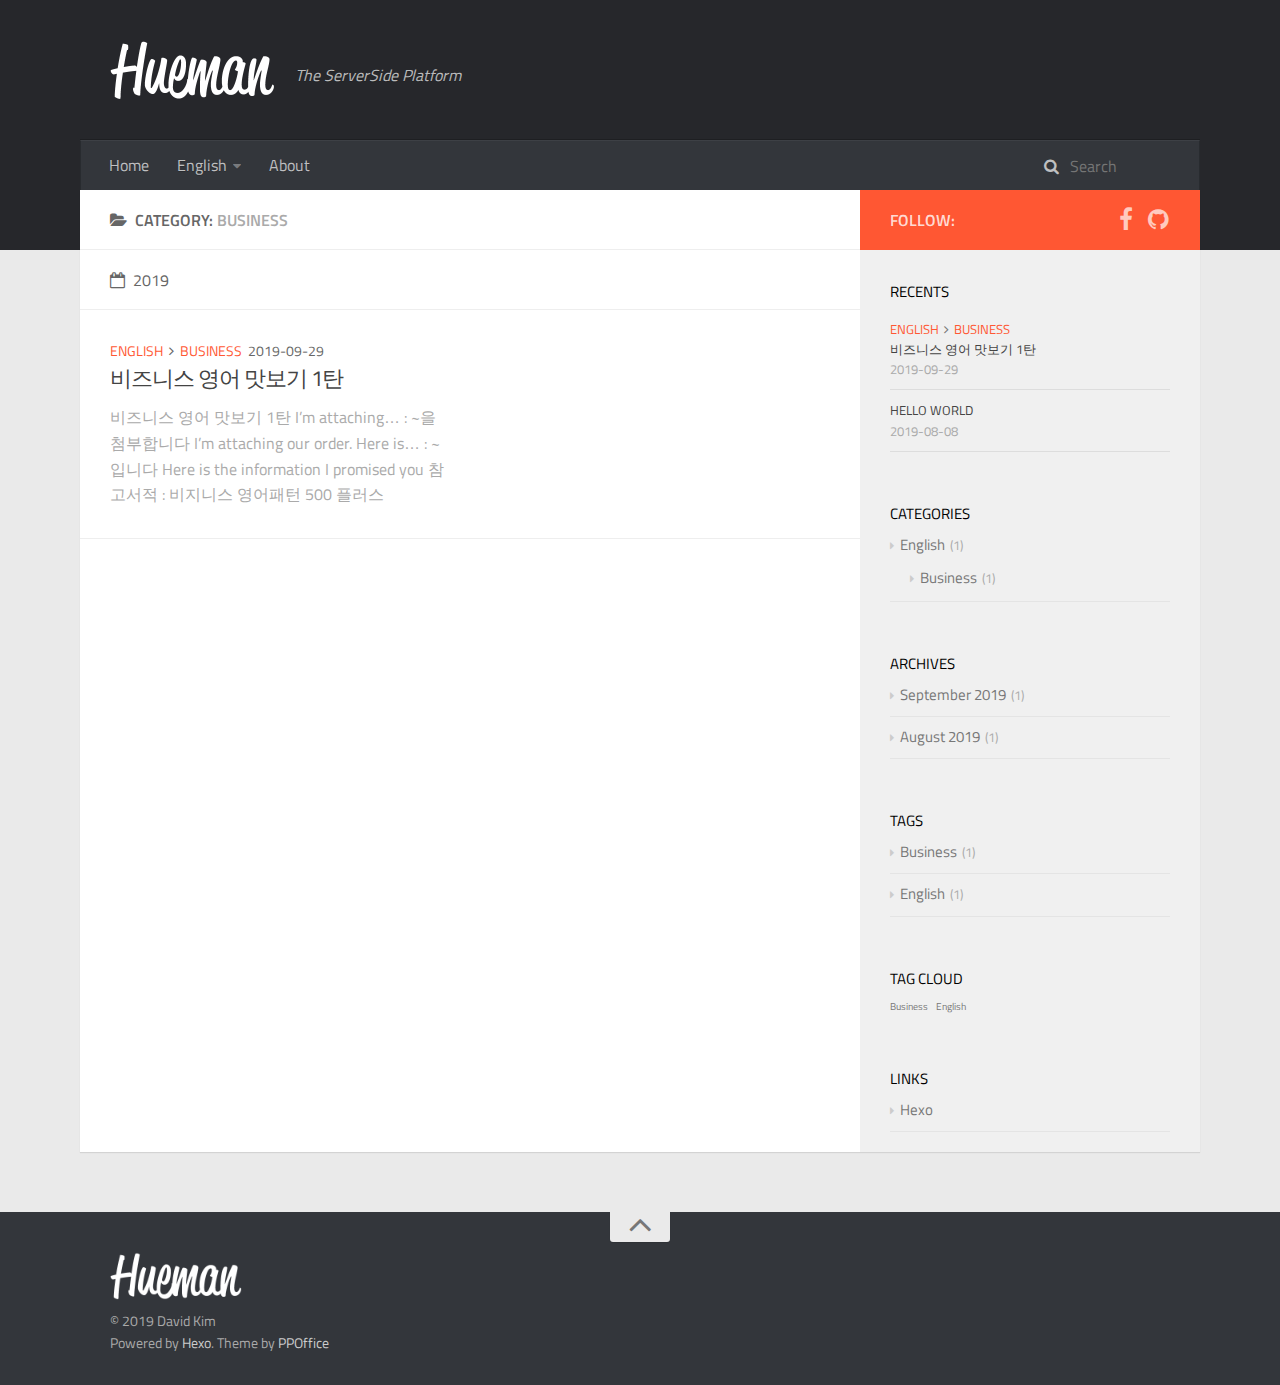
<file: categories/English/Business/index.html>
<!DOCTYPE html>
<html>
<head><meta name="generator" content="Hexo 3.9.0">
    <meta charset="utf-8">

    

    
    <title>Category: Business | TSS Platform</title>
    
    <meta name="viewport" content="width=device-width, initial-scale=1, maximum-scale=1">
    
    <meta property="og:type" content="website">
<meta property="og:title" content="TSS Platform">
<meta property="og:url" content="http://yoursite.com/categories/English/Business/index.html">
<meta property="og:site_name" content="TSS Platform">
<meta property="og:locale" content="en">
<meta name="twitter:card" content="summary">
<meta name="twitter:title" content="TSS Platform">
    

    

    

    <link rel="stylesheet" href="/libs/font-awesome/css/font-awesome.min.css">
    <link rel="stylesheet" href="/libs/titillium-web/styles.css">
    <link rel="stylesheet" href="/libs/source-code-pro/styles.css">

    <link rel="stylesheet" href="/css/style.css">

    <script src="/libs/jquery/3.3.1/jquery.min.js"></script>
    
    
        <link rel="stylesheet" href="/libs/lightgallery/css/lightgallery.min.css">
    
    
        <link rel="stylesheet" href="/libs/justified-gallery/justifiedGallery.min.css">
    
    
    


</head>
</html>
<body>
    <div id="wrap">
        <header id="header">
    <div id="header-outer" class="outer">
        <div class="container">
            <div class="container-inner">
                <div id="header-title">
                    <h1 class="logo-wrap">
                        <a href="/" class="logo"></a>
                    </h1>
                    
                        <h2 class="subtitle-wrap">
                            <p class="subtitle">The ServerSide Platform</p>
                        </h2>
                    
                </div>
                <div id="header-inner" class="nav-container">
                    <a id="main-nav-toggle" class="nav-icon fa fa-bars"></a>
                    <div class="nav-container-inner">
                        <ul id="main-nav">
                            
                                <li class="main-nav-list-item" >
                                    <a class="main-nav-list-link" href="/">Home</a>
                                </li>
                            
                                        <ul class="main-nav-list"><li class="main-nav-list-item"><a class="main-nav-list-link" href="/categories/English/">English</a><ul class="main-nav-list-child"><li class="main-nav-list-item"><a class="main-nav-list-link" href="/categories/English/Business/">Business</a></li></ul></li></ul>
                                    
                                <li class="main-nav-list-item" >
                                    <a class="main-nav-list-link" href="/about/index.html">About</a>
                                </li>
                            
                        </ul>
                        <nav id="sub-nav">
                            <div id="search-form-wrap">

    <form class="search-form">
        <input type="text" class="ins-search-input search-form-input" placeholder="Search" />
        <button type="submit" class="search-form-submit"></button>
    </form>
    <div class="ins-search">
    <div class="ins-search-mask"></div>
    <div class="ins-search-container">
        <div class="ins-input-wrapper">
            <input type="text" class="ins-search-input" placeholder="Type something..." />
            <span class="ins-close ins-selectable"><i class="fa fa-times-circle"></i></span>
        </div>
        <div class="ins-section-wrapper">
            <div class="ins-section-container"></div>
        </div>
    </div>
</div>
<script>
(function (window) {
    var INSIGHT_CONFIG = {
        TRANSLATION: {
            POSTS: 'Posts',
            PAGES: 'Pages',
            CATEGORIES: 'Categories',
            TAGS: 'Tags',
            UNTITLED: '(Untitled)',
        },
        ROOT_URL: '/',
        CONTENT_URL: '/content.json',
    };
    window.INSIGHT_CONFIG = INSIGHT_CONFIG;
})(window);
</script>
<script src="/js/insight.js"></script>

</div>
                        </nav>
                    </div>
                </div>
            </div>
        </div>
    </div>
</header>
        <div class="container">
            <div class="main-body container-inner">
                <div class="main-body-inner">
                    <section id="main">
                        <div class="main-body-header">
    <h1 class="header">
    
    <i class="icon fa fa-folder-open"></i>Category: <em class="page-title-link">Business</em>
    </h1>
</div>

                        <div class="main-body-content">
                            

    
    
        
        
        <section class="archives-wrap">
            <div class="archive-year-wrap">
                <a href="/archives/2019" class="archive-year"><i class="icon fa fa-calendar-o"></i>2019</a>
            </div>
            <div class="archives">
    
    
    
        <div class="article-row">
    
        <article class="article article-summary">
    <div class="article-summary-inner">
        
        <div class="article-meta">
            <div class="category">
            <a class="article-category-link" href="/categories/English/">English</a><i class="icon fa fa-angle-right"></i><a class="article-category-link" href="/categories/English/Business/">Business</a>
            </div>
            <div class="date"><time datetime="2019-09-29T02:31:44.000Z" itemprop="datePublished">2019-09-29</time></div>
        </div>
        
    
        <h1 class="article-title" itemprop="name">
        <a href="/2019/09/29/business-English-1/">비즈니스 영어 맛보기 1탄</a>
        </h1>
    

        <p class="article-excerpt">
            비즈니스 영어 맛보기 1탄
I’m attaching… : ~을 첨부합니다

I’m attaching our order.


Here is… : ~입니다

Here is the information I promised you



참고서적 : 비지니스 영어패턴 500 플러스 (http://www.yes24.com/Product/Goods/52892675?sc
        </p>
    </div>
</article>
    
        </div>
    


    </div></section>




                        </div>
                    </section>
                    <aside id="sidebar">
    <a class="sidebar-toggle" title="Expand Sidebar"><i class="toggle icon"></i></a>
    <div class="sidebar-top">
        <p>follow:</p>
        <ul class="social-links">
            
                
                <li>
                    <a class="social-tooltip" title="facebook" href="/" target="_blank" rel="noopener">
                        <i class="icon fa fa-facebook"></i>
                    </a>
                </li>
                
            
                
                <li>
                    <a class="social-tooltip" title="github" href="https://github.com/ppoffice/hexo-theme-hueman" target="_blank" rel="noopener">
                        <i class="icon fa fa-github"></i>
                    </a>
                </li>
                
            
        </ul>
    </div>
    
    <div class="widgets-container">
        
            
                

            
                
    <div class="widget-wrap">
        <h3 class="widget-title">recents</h3>
        <div class="widget">
            <ul id="recent-post" class="no-thumbnail">
                
                    <li>
                        
                        <div class="item-inner">
                            <p class="item-category"><a class="article-category-link" href="/categories/English/">English</a><i class="icon fa fa-angle-right"></i><a class="article-category-link" href="/categories/English/Business/">Business</a></p>
                            <p class="item-title"><a href="/2019/09/29/business-English-1/" class="title">비즈니스 영어 맛보기 1탄</a></p>
                            <p class="item-date"><time datetime="2019-09-29T02:31:44.000Z" itemprop="datePublished">2019-09-29</time></p>
                        </div>
                    </li>
                
                    <li>
                        
                        <div class="item-inner">
                            <p class="item-category"></p>
                            <p class="item-title"><a href="/2019/08/08/hello-world/" class="title">Hello World</a></p>
                            <p class="item-date"><time datetime="2019-08-08T04:26:43.000Z" itemprop="datePublished">2019-08-08</time></p>
                        </div>
                    </li>
                
            </ul>
        </div>
    </div>

            
                
    <div class="widget-wrap widget-list">
        <h3 class="widget-title">categories</h3>
        <div class="widget">
            <ul class="category-list"><li class="category-list-item"><a class="category-list-link" href="/categories/English/">English</a><span class="category-list-count">1</span><ul class="category-list-child"><li class="category-list-item"><a class="category-list-link" href="/categories/English/Business/">Business</a><span class="category-list-count">1</span></li></ul></li></ul>
        </div>
    </div>


            
                
    <div class="widget-wrap widget-list">
        <h3 class="widget-title">archives</h3>
        <div class="widget">
            <ul class="archive-list"><li class="archive-list-item"><a class="archive-list-link" href="/archives/2019/09/">September 2019</a><span class="archive-list-count">1</span></li><li class="archive-list-item"><a class="archive-list-link" href="/archives/2019/08/">August 2019</a><span class="archive-list-count">1</span></li></ul>
        </div>
    </div>


            
                
    <div class="widget-wrap widget-list">
        <h3 class="widget-title">tags</h3>
        <div class="widget">
            <ul class="tag-list"><li class="tag-list-item"><a class="tag-list-link" href="/tags/Business/">Business</a><span class="tag-list-count">1</span></li><li class="tag-list-item"><a class="tag-list-link" href="/tags/English/">English</a><span class="tag-list-count">1</span></li></ul>
        </div>
    </div>


            
                
    <div class="widget-wrap widget-float">
        <h3 class="widget-title">tag cloud</h3>
        <div class="widget tagcloud">
            <a href="/tags/Business/" style="font-size: 10px;">Business</a> <a href="/tags/English/" style="font-size: 10px;">English</a>
        </div>
    </div>


            
                
    <div class="widget-wrap widget-list">
        <h3 class="widget-title">links</h3>
        <div class="widget">
            <ul>
                
                    <li>
                        <a href="http://hexo.io">Hexo</a>
                    </li>
                
            </ul>
        </div>
    </div>


            
        
    </div>
</aside>

                </div>
            </div>
        </div>
        <footer id="footer">
    <div class="container">
        <div class="container-inner">
            <a id="back-to-top" href="javascript:;"><i class="icon fa fa-angle-up"></i></a>
            <div class="credit">
                <h1 class="logo-wrap">
                    <a href="/" class="logo"></a>
                </h1>
                <p>&copy; 2019 David Kim</p>
                <p>Powered by <a href="//hexo.io/" target="_blank">Hexo</a>. Theme by <a href="//github.com/ppoffice" target="_blank">PPOffice</a></p>
            </div>
            <div class="footer-plugins">
              
    


            </div>
        </div>
    </div>
</footer>

        
    
    <script>
    var disqus_shortname = 'hexo-theme-hueman';
    
    
    (function() {
    var dsq = document.createElement('script');
    dsq.type = 'text/javascript';
    dsq.async = true;
    dsq.src = '//' + disqus_shortname + '.disqus.com/count.js';
    (document.getElementsByTagName('head')[0] || document.getElementsByTagName('body')[0]).appendChild(dsq);
    })();
    </script>




    
        <script src="/libs/lightgallery/js/lightgallery.min.js"></script>
        <script src="/libs/lightgallery/js/lg-thumbnail.min.js"></script>
        <script src="/libs/lightgallery/js/lg-pager.min.js"></script>
        <script src="/libs/lightgallery/js/lg-autoplay.min.js"></script>
        <script src="/libs/lightgallery/js/lg-fullscreen.min.js"></script>
        <script src="/libs/lightgallery/js/lg-zoom.min.js"></script>
        <script src="/libs/lightgallery/js/lg-hash.min.js"></script>
        <script src="/libs/lightgallery/js/lg-share.min.js"></script>
        <script src="/libs/lightgallery/js/lg-video.min.js"></script>
    
    
        <script src="/libs/justified-gallery/jquery.justifiedGallery.min.js"></script>
    
    



<!-- Custom Scripts -->
<script src="/js/main.js"></script>

    </div>
</body>
</html>
</file>
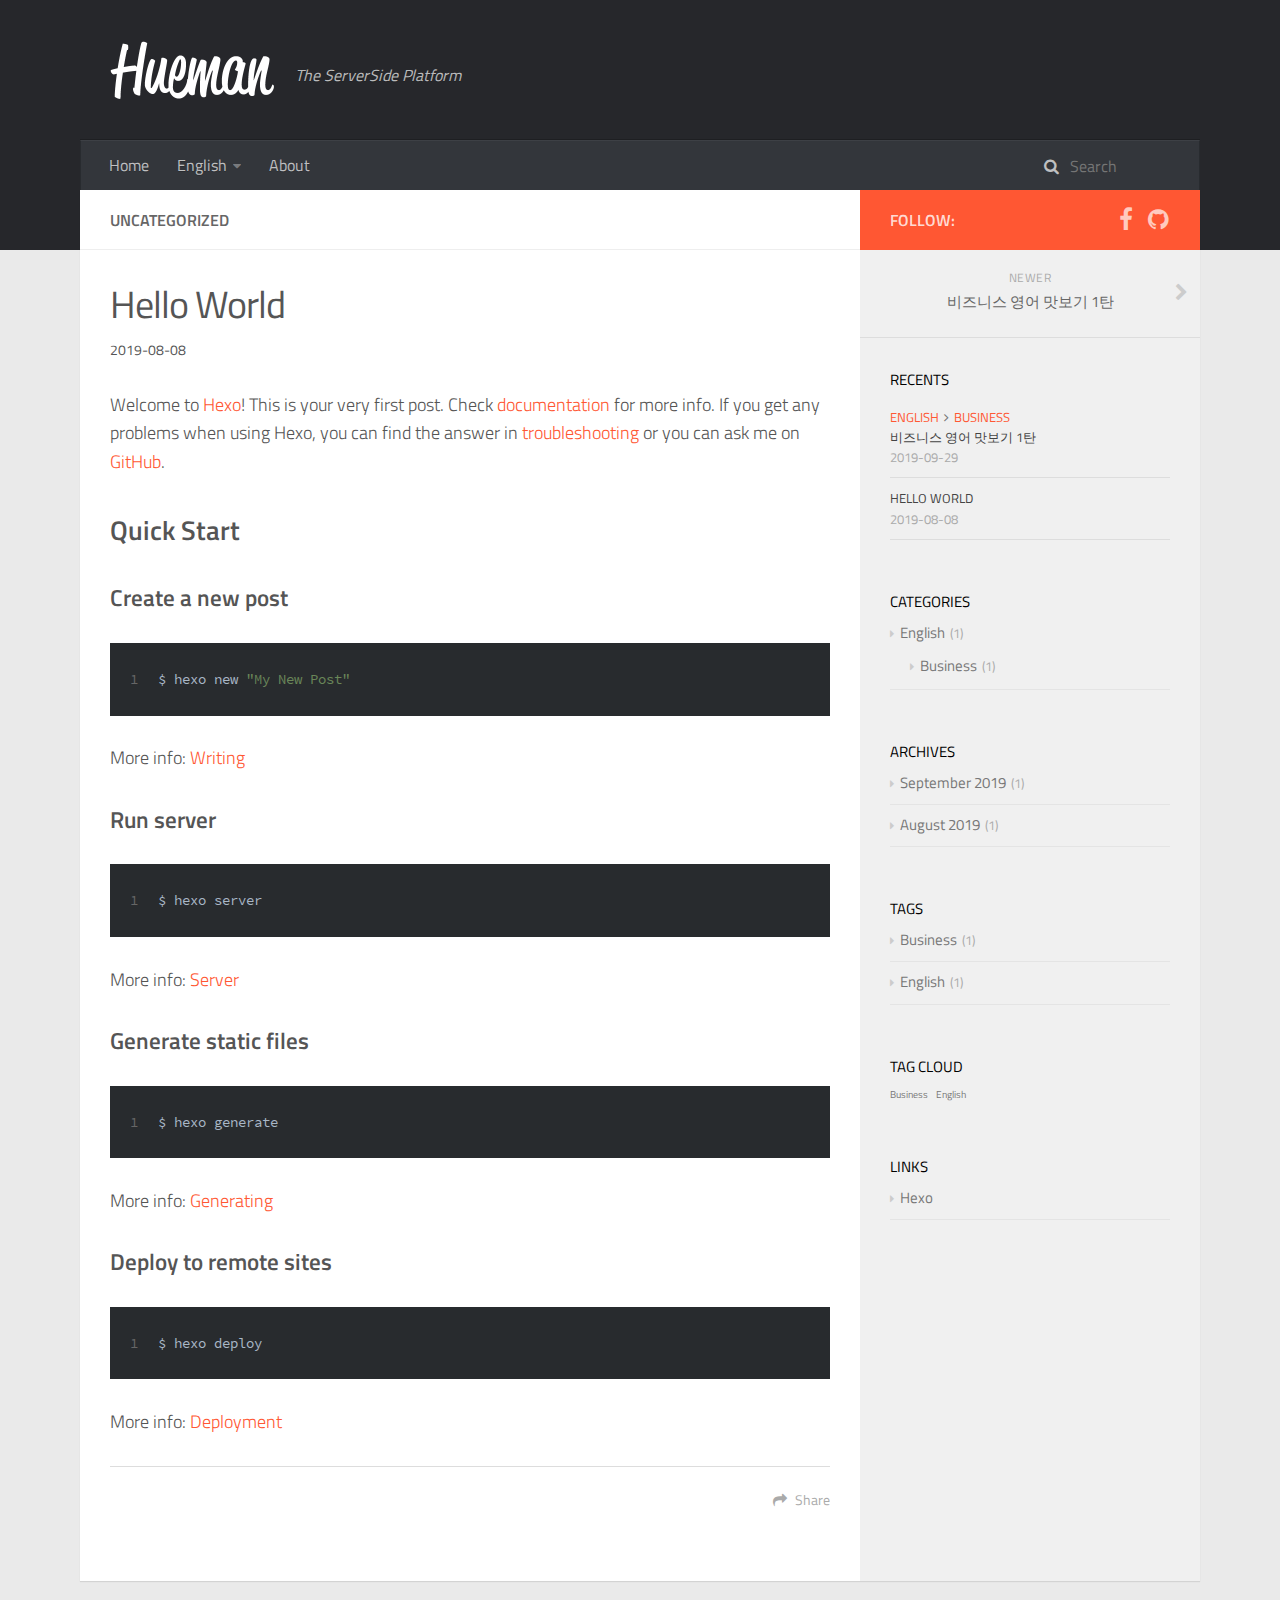
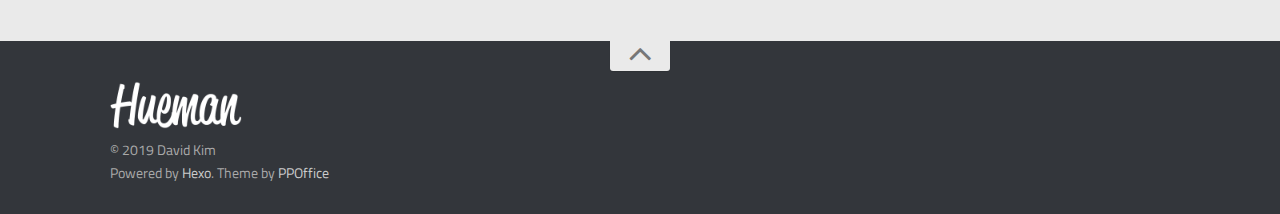
<file: 2019/08/08/hello-world/index.html>
<!DOCTYPE html>
<html>
<head><meta name="generator" content="Hexo 3.9.0">
    <meta charset="utf-8">

    

    
    <title>Hello World | TSS Platform</title>
    
    <meta name="viewport" content="width=device-width, initial-scale=1, maximum-scale=1">
    
        <meta name="keywords" content>
    
    <meta name="description" content="Welcome to Hexo! This is your very first post. Check documentation for more info. If you get any problems when using Hexo, you can find the answer in troubleshooting or you can ask me on GitHub. Quick">
<meta property="og:type" content="article">
<meta property="og:title" content="Hello World">
<meta property="og:url" content="http://yoursite.com/2019/08/08/hello-world/index.html">
<meta property="og:site_name" content="TSS Platform">
<meta property="og:description" content="Welcome to Hexo! This is your very first post. Check documentation for more info. If you get any problems when using Hexo, you can find the answer in troubleshooting or you can ask me on GitHub. Quick">
<meta property="og:locale" content="en">
<meta property="og:updated_time" content="2019-08-08T04:26:43.000Z">
<meta name="twitter:card" content="summary">
<meta name="twitter:title" content="Hello World">
<meta name="twitter:description" content="Welcome to Hexo! This is your very first post. Check documentation for more info. If you get any problems when using Hexo, you can find the answer in troubleshooting or you can ask me on GitHub. Quick">
    

    

    

    <link rel="stylesheet" href="/libs/font-awesome/css/font-awesome.min.css">
    <link rel="stylesheet" href="/libs/titillium-web/styles.css">
    <link rel="stylesheet" href="/libs/source-code-pro/styles.css">

    <link rel="stylesheet" href="/css/style.css">

    <script src="/libs/jquery/3.3.1/jquery.min.js"></script>
    
    
        <link rel="stylesheet" href="/libs/lightgallery/css/lightgallery.min.css">
    
    
        <link rel="stylesheet" href="/libs/justified-gallery/justifiedGallery.min.css">
    
    
    


</head>
</html>
<body>
    <div id="wrap">
        <header id="header">
    <div id="header-outer" class="outer">
        <div class="container">
            <div class="container-inner">
                <div id="header-title">
                    <h1 class="logo-wrap">
                        <a href="/" class="logo"></a>
                    </h1>
                    
                        <h2 class="subtitle-wrap">
                            <p class="subtitle">The ServerSide Platform</p>
                        </h2>
                    
                </div>
                <div id="header-inner" class="nav-container">
                    <a id="main-nav-toggle" class="nav-icon fa fa-bars"></a>
                    <div class="nav-container-inner">
                        <ul id="main-nav">
                            
                                <li class="main-nav-list-item" >
                                    <a class="main-nav-list-link" href="/">Home</a>
                                </li>
                            
                                        <ul class="main-nav-list"><li class="main-nav-list-item"><a class="main-nav-list-link" href="/categories/English/">English</a><ul class="main-nav-list-child"><li class="main-nav-list-item"><a class="main-nav-list-link" href="/categories/English/Business/">Business</a></li></ul></li></ul>
                                    
                                <li class="main-nav-list-item" >
                                    <a class="main-nav-list-link" href="/about/index.html">About</a>
                                </li>
                            
                        </ul>
                        <nav id="sub-nav">
                            <div id="search-form-wrap">

    <form class="search-form">
        <input type="text" class="ins-search-input search-form-input" placeholder="Search" />
        <button type="submit" class="search-form-submit"></button>
    </form>
    <div class="ins-search">
    <div class="ins-search-mask"></div>
    <div class="ins-search-container">
        <div class="ins-input-wrapper">
            <input type="text" class="ins-search-input" placeholder="Type something..." />
            <span class="ins-close ins-selectable"><i class="fa fa-times-circle"></i></span>
        </div>
        <div class="ins-section-wrapper">
            <div class="ins-section-container"></div>
        </div>
    </div>
</div>
<script>
(function (window) {
    var INSIGHT_CONFIG = {
        TRANSLATION: {
            POSTS: 'Posts',
            PAGES: 'Pages',
            CATEGORIES: 'Categories',
            TAGS: 'Tags',
            UNTITLED: '(Untitled)',
        },
        ROOT_URL: '/',
        CONTENT_URL: '/content.json',
    };
    window.INSIGHT_CONFIG = INSIGHT_CONFIG;
})(window);
</script>
<script src="/js/insight.js"></script>

</div>
                        </nav>
                    </div>
                </div>
            </div>
        </div>
    </div>
</header>
        <div class="container">
            <div class="main-body container-inner">
                <div class="main-body-inner">
                    <section id="main">
                        <div class="main-body-header">
    <h1 class="header">
    
    uncategorized
    </h1>
</div>

                        <div class="main-body-content">
                            <article id="post-hello-world" class="article article-single article-type-post" itemscope itemprop="blogPost">
    <div class="article-inner">
        
            <header class="article-header">
                
    
        <h1 class="article-title" itemprop="name">
        Hello World
        </h1>
    

            </header>
        
        
            <div class="article-meta">
                
    <div class="article-date">
        <a href="/2019/08/08/hello-world/" class="article-date">
            <time datetime="2019-08-08T04:26:43.000Z" itemprop="datePublished">2019-08-08</time>
        </a>
    </div>

		

                
            </div>
        
        
        <div class="article-entry" itemprop="articleBody">
            <p>Welcome to <a href="https://hexo.io/" target="_blank" rel="noopener">Hexo</a>! This is your very first post. Check <a href="https://hexo.io/docs/" target="_blank" rel="noopener">documentation</a> for more info. If you get any problems when using Hexo, you can find the answer in <a href="https://hexo.io/docs/troubleshooting.html" target="_blank" rel="noopener">troubleshooting</a> or you can ask me on <a href="https://github.com/hexojs/hexo/issues" target="_blank" rel="noopener">GitHub</a>.</p>
<h2 id="Quick-Start"><a href="#Quick-Start" class="headerlink" title="Quick Start"></a>Quick Start</h2><h3 id="Create-a-new-post"><a href="#Create-a-new-post" class="headerlink" title="Create a new post"></a>Create a new post</h3><figure class="highlight bash"><table><tr><td class="gutter"><pre><span class="line">1</span><br></pre></td><td class="code"><pre><span class="line">$ hexo new <span class="string">"My New Post"</span></span><br></pre></td></tr></table></figure>

<p>More info: <a href="https://hexo.io/docs/writing.html" target="_blank" rel="noopener">Writing</a></p>
<h3 id="Run-server"><a href="#Run-server" class="headerlink" title="Run server"></a>Run server</h3><figure class="highlight bash"><table><tr><td class="gutter"><pre><span class="line">1</span><br></pre></td><td class="code"><pre><span class="line">$ hexo server</span><br></pre></td></tr></table></figure>

<p>More info: <a href="https://hexo.io/docs/server.html" target="_blank" rel="noopener">Server</a></p>
<h3 id="Generate-static-files"><a href="#Generate-static-files" class="headerlink" title="Generate static files"></a>Generate static files</h3><figure class="highlight bash"><table><tr><td class="gutter"><pre><span class="line">1</span><br></pre></td><td class="code"><pre><span class="line">$ hexo generate</span><br></pre></td></tr></table></figure>

<p>More info: <a href="https://hexo.io/docs/generating.html" target="_blank" rel="noopener">Generating</a></p>
<h3 id="Deploy-to-remote-sites"><a href="#Deploy-to-remote-sites" class="headerlink" title="Deploy to remote sites"></a>Deploy to remote sites</h3><figure class="highlight bash"><table><tr><td class="gutter"><pre><span class="line">1</span><br></pre></td><td class="code"><pre><span class="line">$ hexo deploy</span><br></pre></td></tr></table></figure>

<p>More info: <a href="https://hexo.io/docs/deployment.html" target="_blank" rel="noopener">Deployment</a></p>

        </div>
        <footer class="article-footer">
            



    <a data-url="http://yoursite.com/2019/08/08/hello-world/" data-id="ck14hwsjw0000l0kkxiodz2jk" class="article-share-link"><i class="fa fa-share"></i>Share</a>
<script>
    (function ($) {
        $('body').on('click', function() {
            $('.article-share-box.on').removeClass('on');
        }).on('click', '.article-share-link', function(e) {
            e.stopPropagation();

            var $this = $(this),
                url = $this.attr('data-url'),
                encodedUrl = encodeURIComponent(url),
                id = 'article-share-box-' + $this.attr('data-id'),
                offset = $this.offset(),
                box;

            if ($('#' + id).length) {
                box = $('#' + id);

                if (box.hasClass('on')){
                    box.removeClass('on');
                    return;
                }
            } else {
                var html = [
                    '<div id="' + id + '" class="article-share-box">',
                        '<input class="article-share-input" value="' + url + '">',
                        '<div class="article-share-links">',
                            '<a href="https://twitter.com/intent/tweet?url=' + encodedUrl + '" class="article-share-twitter" target="_blank" title="Twitter"></a>',
                            '<a href="https://www.facebook.com/sharer.php?u=' + encodedUrl + '" class="article-share-facebook" target="_blank" title="Facebook"></a>',
                            '<a href="http://pinterest.com/pin/create/button/?url=' + encodedUrl + '" class="article-share-pinterest" target="_blank" title="Pinterest"></a>',
                            '<a href="https://plus.google.com/share?url=' + encodedUrl + '" class="article-share-google" target="_blank" title="Google+"></a>',
                        '</div>',
                    '</div>'
                ].join('');

              box = $(html);

              $('body').append(box);
            }

            $('.article-share-box.on').hide();

            box.css({
                top: offset.top + 25,
                left: offset.left
            }).addClass('on');

        }).on('click', '.article-share-box', function (e) {
            e.stopPropagation();
        }).on('click', '.article-share-box-input', function () {
            $(this).select();
        }).on('click', '.article-share-box-link', function (e) {
            e.preventDefault();
            e.stopPropagation();

            window.open(this.href, 'article-share-box-window-' + Date.now(), 'width=500,height=450');
        });
    })(jQuery);
</script>

        </footer>
    </div>
    <script type="application/ld+json">
    {
        "@context": "https://schema.org",
        "@type": "BlogPosting",
        "author": {
            "@type": "Person",
            "name": "David Kim"
        },
        "headline": "Hello World",
        "image": "http://yoursite.com",
        "keywords": "",
        "genre": "",
        "datePublished": "2019-08-08",
        "dateCreated": "2019-08-08",
        "dateModified": "2019-08-08",
        "url": "http://yoursite.com/2019/08/08/hello-world/",
        "description": "Welcome to Hexo! This is your very first post. Check documentation for more info. If you get any problems when using Hexo, you can find the answer in troubleshooting or you can ask me on GitHub.
Quick"
        "wordCount": 144
    }
</script>

</article>

    <section id="comments">
    
        
    <div id="disqus_thread">
        <noscript>Please enable JavaScript to view the <a href="//disqus.com/?ref_noscript">comments powered by Disqus.</a></noscript>
    </div>

    
    </section>



                        </div>
                    </section>
                    <aside id="sidebar">
    <a class="sidebar-toggle" title="Expand Sidebar"><i class="toggle icon"></i></a>
    <div class="sidebar-top">
        <p>follow:</p>
        <ul class="social-links">
            
                
                <li>
                    <a class="social-tooltip" title="facebook" href="/" target="_blank" rel="noopener">
                        <i class="icon fa fa-facebook"></i>
                    </a>
                </li>
                
            
                
                <li>
                    <a class="social-tooltip" title="github" href="https://github.com/ppoffice/hexo-theme-hueman" target="_blank" rel="noopener">
                        <i class="icon fa fa-github"></i>
                    </a>
                </li>
                
            
        </ul>
    </div>
    
        
<nav id="article-nav">
    
        <a href="/2019/09/29/business-English-1/" id="article-nav-newer" class="article-nav-link-wrap">
        <strong class="article-nav-caption">newer</strong>
        <p class="article-nav-title">
        
            비즈니스 영어 맛보기 1탄
        
        </p>
        <i class="icon fa fa-chevron-right" id="icon-chevron-right"></i>
    </a>
    
    
</nav>

    
    <div class="widgets-container">
        
            
                

            
                
    <div class="widget-wrap">
        <h3 class="widget-title">recents</h3>
        <div class="widget">
            <ul id="recent-post" class="no-thumbnail">
                
                    <li>
                        
                        <div class="item-inner">
                            <p class="item-category"><a class="article-category-link" href="/categories/English/">English</a><i class="icon fa fa-angle-right"></i><a class="article-category-link" href="/categories/English/Business/">Business</a></p>
                            <p class="item-title"><a href="/2019/09/29/business-English-1/" class="title">비즈니스 영어 맛보기 1탄</a></p>
                            <p class="item-date"><time datetime="2019-09-29T02:31:44.000Z" itemprop="datePublished">2019-09-29</time></p>
                        </div>
                    </li>
                
                    <li>
                        
                        <div class="item-inner">
                            <p class="item-category"></p>
                            <p class="item-title"><a href="/2019/08/08/hello-world/" class="title">Hello World</a></p>
                            <p class="item-date"><time datetime="2019-08-08T04:26:43.000Z" itemprop="datePublished">2019-08-08</time></p>
                        </div>
                    </li>
                
            </ul>
        </div>
    </div>

            
                
    <div class="widget-wrap widget-list">
        <h3 class="widget-title">categories</h3>
        <div class="widget">
            <ul class="category-list"><li class="category-list-item"><a class="category-list-link" href="/categories/English/">English</a><span class="category-list-count">1</span><ul class="category-list-child"><li class="category-list-item"><a class="category-list-link" href="/categories/English/Business/">Business</a><span class="category-list-count">1</span></li></ul></li></ul>
        </div>
    </div>


            
                
    <div class="widget-wrap widget-list">
        <h3 class="widget-title">archives</h3>
        <div class="widget">
            <ul class="archive-list"><li class="archive-list-item"><a class="archive-list-link" href="/archives/2019/09/">September 2019</a><span class="archive-list-count">1</span></li><li class="archive-list-item"><a class="archive-list-link" href="/archives/2019/08/">August 2019</a><span class="archive-list-count">1</span></li></ul>
        </div>
    </div>


            
                
    <div class="widget-wrap widget-list">
        <h3 class="widget-title">tags</h3>
        <div class="widget">
            <ul class="tag-list"><li class="tag-list-item"><a class="tag-list-link" href="/tags/Business/">Business</a><span class="tag-list-count">1</span></li><li class="tag-list-item"><a class="tag-list-link" href="/tags/English/">English</a><span class="tag-list-count">1</span></li></ul>
        </div>
    </div>


            
                
    <div class="widget-wrap widget-float">
        <h3 class="widget-title">tag cloud</h3>
        <div class="widget tagcloud">
            <a href="/tags/Business/" style="font-size: 10px;">Business</a> <a href="/tags/English/" style="font-size: 10px;">English</a>
        </div>
    </div>


            
                
    <div class="widget-wrap widget-list">
        <h3 class="widget-title">links</h3>
        <div class="widget">
            <ul>
                
                    <li>
                        <a href="http://hexo.io">Hexo</a>
                    </li>
                
            </ul>
        </div>
    </div>


            
        
    </div>
</aside>

                </div>
            </div>
        </div>
        <footer id="footer">
    <div class="container">
        <div class="container-inner">
            <a id="back-to-top" href="javascript:;"><i class="icon fa fa-angle-up"></i></a>
            <div class="credit">
                <h1 class="logo-wrap">
                    <a href="/" class="logo"></a>
                </h1>
                <p>&copy; 2019 David Kim</p>
                <p>Powered by <a href="//hexo.io/" target="_blank">Hexo</a>. Theme by <a href="//github.com/ppoffice" target="_blank">PPOffice</a></p>
            </div>
            <div class="footer-plugins">
              
    


            </div>
        </div>
    </div>
</footer>

        
    
    <script>
    var disqus_shortname = 'hexo-theme-hueman';
    
    
    var disqus_url = 'http://yoursite.com/2019/08/08/hello-world/';
    
    (function() {
    var dsq = document.createElement('script');
    dsq.type = 'text/javascript';
    dsq.async = true;
    dsq.src = '//' + disqus_shortname + '.disqus.com/embed.js';
    (document.getElementsByTagName('head')[0] || document.getElementsByTagName('body')[0]).appendChild(dsq);
    })();
    </script>




    
        <script src="/libs/lightgallery/js/lightgallery.min.js"></script>
        <script src="/libs/lightgallery/js/lg-thumbnail.min.js"></script>
        <script src="/libs/lightgallery/js/lg-pager.min.js"></script>
        <script src="/libs/lightgallery/js/lg-autoplay.min.js"></script>
        <script src="/libs/lightgallery/js/lg-fullscreen.min.js"></script>
        <script src="/libs/lightgallery/js/lg-zoom.min.js"></script>
        <script src="/libs/lightgallery/js/lg-hash.min.js"></script>
        <script src="/libs/lightgallery/js/lg-share.min.js"></script>
        <script src="/libs/lightgallery/js/lg-video.min.js"></script>
    
    
        <script src="/libs/justified-gallery/jquery.justifiedGallery.min.js"></script>
    
    



<!-- Custom Scripts -->
<script src="/js/main.js"></script>

    </div>
</body>
</html>
</file>
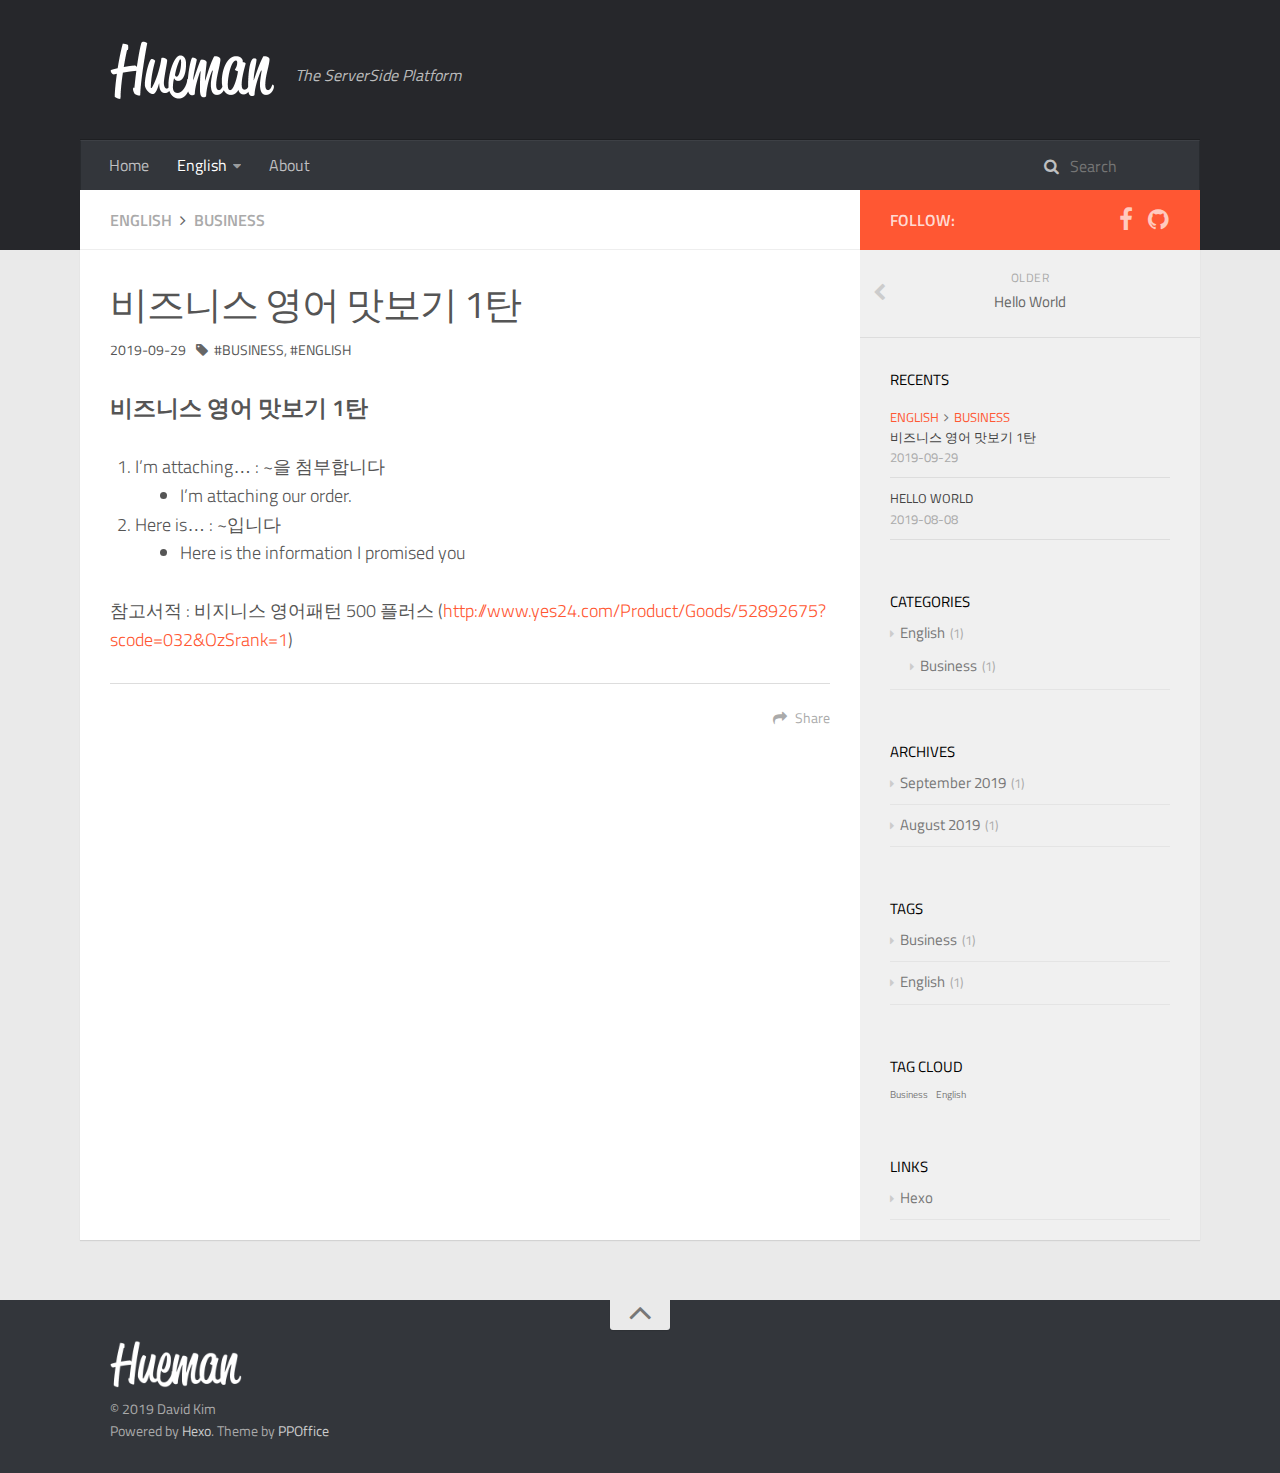
<file: 2019/09/29/business-English-1/index.html>
<!DOCTYPE html>
<html>
<head><meta name="generator" content="Hexo 3.9.0">
    <meta charset="utf-8">

    

    
    <title>비즈니스 영어 맛보기 1탄 | TSS Platform</title>
    
    <meta name="viewport" content="width=device-width, initial-scale=1, maximum-scale=1">
    
        <meta name="keywords" content="English,Business">
    
    <meta name="description" content="비즈니스 영어 맛보기 1탄 I’m attaching… : ~을 첨부합니다  I’m attaching our order.   Here is… : ~입니다  Here is the information I promised you    참고서적 : 비지니스 영어패턴 500 플러스 (http://www.yes24.com/Product/Goods/52892675?sc">
<meta name="keywords" content="English,Business">
<meta property="og:type" content="article">
<meta property="og:title" content="비즈니스 영어 맛보기 1탄">
<meta property="og:url" content="http://yoursite.com/2019/09/29/business-English-1/index.html">
<meta property="og:site_name" content="TSS Platform">
<meta property="og:description" content="비즈니스 영어 맛보기 1탄 I’m attaching… : ~을 첨부합니다  I’m attaching our order.   Here is… : ~입니다  Here is the information I promised you    참고서적 : 비지니스 영어패턴 500 플러스 (http://www.yes24.com/Product/Goods/52892675?sc">
<meta property="og:locale" content="en">
<meta property="og:updated_time" content="2019-09-29T03:12:19.000Z">
<meta name="twitter:card" content="summary">
<meta name="twitter:title" content="비즈니스 영어 맛보기 1탄">
<meta name="twitter:description" content="비즈니스 영어 맛보기 1탄 I’m attaching… : ~을 첨부합니다  I’m attaching our order.   Here is… : ~입니다  Here is the information I promised you    참고서적 : 비지니스 영어패턴 500 플러스 (http://www.yes24.com/Product/Goods/52892675?sc">
    

    

    

    <link rel="stylesheet" href="/libs/font-awesome/css/font-awesome.min.css">
    <link rel="stylesheet" href="/libs/titillium-web/styles.css">
    <link rel="stylesheet" href="/libs/source-code-pro/styles.css">

    <link rel="stylesheet" href="/css/style.css">

    <script src="/libs/jquery/3.3.1/jquery.min.js"></script>
    
    
        <link rel="stylesheet" href="/libs/lightgallery/css/lightgallery.min.css">
    
    
        <link rel="stylesheet" href="/libs/justified-gallery/justifiedGallery.min.css">
    
    
    


</head>
</html>
<body>
    <div id="wrap">
        <header id="header">
    <div id="header-outer" class="outer">
        <div class="container">
            <div class="container-inner">
                <div id="header-title">
                    <h1 class="logo-wrap">
                        <a href="/" class="logo"></a>
                    </h1>
                    
                        <h2 class="subtitle-wrap">
                            <p class="subtitle">The ServerSide Platform</p>
                        </h2>
                    
                </div>
                <div id="header-inner" class="nav-container">
                    <a id="main-nav-toggle" class="nav-icon fa fa-bars"></a>
                    <div class="nav-container-inner">
                        <ul id="main-nav">
                            
                                <li class="main-nav-list-item" >
                                    <a class="main-nav-list-link" href="/">Home</a>
                                </li>
                            
                                        <ul class="main-nav-list"><li class="main-nav-list-item"><a class="main-nav-list-link" href="/categories/English/">English</a><ul class="main-nav-list-child"><li class="main-nav-list-item"><a class="main-nav-list-link" href="/categories/English/Business/">Business</a></li></ul></li></ul>
                                    
                                <li class="main-nav-list-item" >
                                    <a class="main-nav-list-link" href="/about/index.html">About</a>
                                </li>
                            
                        </ul>
                        <nav id="sub-nav">
                            <div id="search-form-wrap">

    <form class="search-form">
        <input type="text" class="ins-search-input search-form-input" placeholder="Search" />
        <button type="submit" class="search-form-submit"></button>
    </form>
    <div class="ins-search">
    <div class="ins-search-mask"></div>
    <div class="ins-search-container">
        <div class="ins-input-wrapper">
            <input type="text" class="ins-search-input" placeholder="Type something..." />
            <span class="ins-close ins-selectable"><i class="fa fa-times-circle"></i></span>
        </div>
        <div class="ins-section-wrapper">
            <div class="ins-section-container"></div>
        </div>
    </div>
</div>
<script>
(function (window) {
    var INSIGHT_CONFIG = {
        TRANSLATION: {
            POSTS: 'Posts',
            PAGES: 'Pages',
            CATEGORIES: 'Categories',
            TAGS: 'Tags',
            UNTITLED: '(Untitled)',
        },
        ROOT_URL: '/',
        CONTENT_URL: '/content.json',
    };
    window.INSIGHT_CONFIG = INSIGHT_CONFIG;
})(window);
</script>
<script src="/js/insight.js"></script>

</div>
                        </nav>
                    </div>
                </div>
            </div>
        </div>
    </div>
</header>
        <div class="container">
            <div class="main-body container-inner">
                <div class="main-body-inner">
                    <section id="main">
                        <div class="main-body-header">
    <h1 class="header">
    
    <a class="page-title-link" href="/categories/English/">English</a><i class="icon fa fa-angle-right"></i><a class="page-title-link" href="/categories/English/Business/">Business</a>
    </h1>
</div>

                        <div class="main-body-content">
                            <article id="post-business-English-1" class="article article-single article-type-post" itemscope itemprop="blogPost">
    <div class="article-inner">
        
            <header class="article-header">
                
    
        <h1 class="article-title" itemprop="name">
        비즈니스 영어 맛보기 1탄
        </h1>
    

            </header>
        
        
            <div class="article-meta">
                
    <div class="article-date">
        <a href="/2019/09/29/business-English-1/" class="article-date">
            <time datetime="2019-09-29T02:31:44.000Z" itemprop="datePublished">2019-09-29</time>
        </a>
    </div>

		

                
    <div class="article-tag">
        <i class="fa fa-tag"></i>
        <a class="tag-link" href="/tags/Business/">Business</a>, <a class="tag-link" href="/tags/English/">English</a>
    </div>

            </div>
        
        
        <div class="article-entry" itemprop="articleBody">
            <h3 id="비즈니스-영어-맛보기-1탄"><a href="#비즈니스-영어-맛보기-1탄" class="headerlink" title="비즈니스 영어 맛보기 1탄"></a>비즈니스 영어 맛보기 1탄</h3><ol>
<li><p>I’m attaching… : ~을 첨부합니다</p>
<ul>
<li>I’m attaching our order.</li>
</ul>
</li>
<li><p>Here is… : ~입니다</p>
<ul>
<li>Here is the information I promised you</li>
</ul>
</li>
</ol>
<p>참고서적 : 비지니스 영어패턴 500 플러스 (<a href="http://www.yes24.com/Product/Goods/52892675?scode=032&amp;OzSrank=1" target="_blank" rel="noopener">http://www.yes24.com/Product/Goods/52892675?scode=032&amp;OzSrank=1</a>)</p>

        </div>
        <footer class="article-footer">
            



    <a data-url="http://yoursite.com/2019/09/29/business-English-1/" data-id="ck14hwsk50001l0kkl7btiw2r" class="article-share-link"><i class="fa fa-share"></i>Share</a>
<script>
    (function ($) {
        $('body').on('click', function() {
            $('.article-share-box.on').removeClass('on');
        }).on('click', '.article-share-link', function(e) {
            e.stopPropagation();

            var $this = $(this),
                url = $this.attr('data-url'),
                encodedUrl = encodeURIComponent(url),
                id = 'article-share-box-' + $this.attr('data-id'),
                offset = $this.offset(),
                box;

            if ($('#' + id).length) {
                box = $('#' + id);

                if (box.hasClass('on')){
                    box.removeClass('on');
                    return;
                }
            } else {
                var html = [
                    '<div id="' + id + '" class="article-share-box">',
                        '<input class="article-share-input" value="' + url + '">',
                        '<div class="article-share-links">',
                            '<a href="https://twitter.com/intent/tweet?url=' + encodedUrl + '" class="article-share-twitter" target="_blank" title="Twitter"></a>',
                            '<a href="https://www.facebook.com/sharer.php?u=' + encodedUrl + '" class="article-share-facebook" target="_blank" title="Facebook"></a>',
                            '<a href="http://pinterest.com/pin/create/button/?url=' + encodedUrl + '" class="article-share-pinterest" target="_blank" title="Pinterest"></a>',
                            '<a href="https://plus.google.com/share?url=' + encodedUrl + '" class="article-share-google" target="_blank" title="Google+"></a>',
                        '</div>',
                    '</div>'
                ].join('');

              box = $(html);

              $('body').append(box);
            }

            $('.article-share-box.on').hide();

            box.css({
                top: offset.top + 25,
                left: offset.left
            }).addClass('on');

        }).on('click', '.article-share-box', function (e) {
            e.stopPropagation();
        }).on('click', '.article-share-box-input', function () {
            $(this).select();
        }).on('click', '.article-share-box-link', function (e) {
            e.preventDefault();
            e.stopPropagation();

            window.open(this.href, 'article-share-box-window-' + Date.now(), 'width=500,height=450');
        });
    })(jQuery);
</script>

        </footer>
    </div>
    <script type="application/ld+json">
    {
        "@context": "https://schema.org",
        "@type": "BlogPosting",
        "author": {
            "@type": "Person",
            "name": "David Kim"
        },
        "headline": "비즈니스 영어 맛보기 1탄",
        "image": "http://yoursite.com",
        "keywords": "English Business",
        "genre": "English Business",
        "datePublished": "2019-09-29",
        "dateCreated": "2019-09-29",
        "dateModified": "2019-09-29",
        "url": "http://yoursite.com/2019/09/29/business-English-1/",
        "description": "비즈니스 영어 맛보기 1탄
I’m attaching… : ~을 첨부합니다

I’m attaching our order.


Here is… : ~입니다

Here is the information I promised you



참고서적 : 비지니스 영어패턴 500 플러스 (http://www.yes24.com/Product/Goods/52892675?sc"
        "wordCount": 36
    }
</script>

</article>

    <section id="comments">
    
        
    <div id="disqus_thread">
        <noscript>Please enable JavaScript to view the <a href="//disqus.com/?ref_noscript">comments powered by Disqus.</a></noscript>
    </div>

    
    </section>



                        </div>
                    </section>
                    <aside id="sidebar">
    <a class="sidebar-toggle" title="Expand Sidebar"><i class="toggle icon"></i></a>
    <div class="sidebar-top">
        <p>follow:</p>
        <ul class="social-links">
            
                
                <li>
                    <a class="social-tooltip" title="facebook" href="/" target="_blank" rel="noopener">
                        <i class="icon fa fa-facebook"></i>
                    </a>
                </li>
                
            
                
                <li>
                    <a class="social-tooltip" title="github" href="https://github.com/ppoffice/hexo-theme-hueman" target="_blank" rel="noopener">
                        <i class="icon fa fa-github"></i>
                    </a>
                </li>
                
            
        </ul>
    </div>
    
        
<nav id="article-nav">
    
    
        <a href="/2019/08/08/hello-world/" id="article-nav-older" class="article-nav-link-wrap">
        <strong class="article-nav-caption">older</strong>
        <p class="article-nav-title">Hello World</p>
        <i class="icon fa fa-chevron-left" id="icon-chevron-left"></i>
        </a>
    
</nav>

    
    <div class="widgets-container">
        
            
                

            
                
    <div class="widget-wrap">
        <h3 class="widget-title">recents</h3>
        <div class="widget">
            <ul id="recent-post" class="no-thumbnail">
                
                    <li>
                        
                        <div class="item-inner">
                            <p class="item-category"><a class="article-category-link" href="/categories/English/">English</a><i class="icon fa fa-angle-right"></i><a class="article-category-link" href="/categories/English/Business/">Business</a></p>
                            <p class="item-title"><a href="/2019/09/29/business-English-1/" class="title">비즈니스 영어 맛보기 1탄</a></p>
                            <p class="item-date"><time datetime="2019-09-29T02:31:44.000Z" itemprop="datePublished">2019-09-29</time></p>
                        </div>
                    </li>
                
                    <li>
                        
                        <div class="item-inner">
                            <p class="item-category"></p>
                            <p class="item-title"><a href="/2019/08/08/hello-world/" class="title">Hello World</a></p>
                            <p class="item-date"><time datetime="2019-08-08T04:26:43.000Z" itemprop="datePublished">2019-08-08</time></p>
                        </div>
                    </li>
                
            </ul>
        </div>
    </div>

            
                
    <div class="widget-wrap widget-list">
        <h3 class="widget-title">categories</h3>
        <div class="widget">
            <ul class="category-list"><li class="category-list-item"><a class="category-list-link" href="/categories/English/">English</a><span class="category-list-count">1</span><ul class="category-list-child"><li class="category-list-item"><a class="category-list-link" href="/categories/English/Business/">Business</a><span class="category-list-count">1</span></li></ul></li></ul>
        </div>
    </div>


            
                
    <div class="widget-wrap widget-list">
        <h3 class="widget-title">archives</h3>
        <div class="widget">
            <ul class="archive-list"><li class="archive-list-item"><a class="archive-list-link" href="/archives/2019/09/">September 2019</a><span class="archive-list-count">1</span></li><li class="archive-list-item"><a class="archive-list-link" href="/archives/2019/08/">August 2019</a><span class="archive-list-count">1</span></li></ul>
        </div>
    </div>


            
                
    <div class="widget-wrap widget-list">
        <h3 class="widget-title">tags</h3>
        <div class="widget">
            <ul class="tag-list"><li class="tag-list-item"><a class="tag-list-link" href="/tags/Business/">Business</a><span class="tag-list-count">1</span></li><li class="tag-list-item"><a class="tag-list-link" href="/tags/English/">English</a><span class="tag-list-count">1</span></li></ul>
        </div>
    </div>


            
                
    <div class="widget-wrap widget-float">
        <h3 class="widget-title">tag cloud</h3>
        <div class="widget tagcloud">
            <a href="/tags/Business/" style="font-size: 10px;">Business</a> <a href="/tags/English/" style="font-size: 10px;">English</a>
        </div>
    </div>


            
                
    <div class="widget-wrap widget-list">
        <h3 class="widget-title">links</h3>
        <div class="widget">
            <ul>
                
                    <li>
                        <a href="http://hexo.io">Hexo</a>
                    </li>
                
            </ul>
        </div>
    </div>


            
        
    </div>
</aside>

                </div>
            </div>
        </div>
        <footer id="footer">
    <div class="container">
        <div class="container-inner">
            <a id="back-to-top" href="javascript:;"><i class="icon fa fa-angle-up"></i></a>
            <div class="credit">
                <h1 class="logo-wrap">
                    <a href="/" class="logo"></a>
                </h1>
                <p>&copy; 2019 David Kim</p>
                <p>Powered by <a href="//hexo.io/" target="_blank">Hexo</a>. Theme by <a href="//github.com/ppoffice" target="_blank">PPOffice</a></p>
            </div>
            <div class="footer-plugins">
              
    


            </div>
        </div>
    </div>
</footer>

        
    
    <script>
    var disqus_shortname = 'hexo-theme-hueman';
    
    
    var disqus_url = 'http://yoursite.com/2019/09/29/business-English-1/';
    
    (function() {
    var dsq = document.createElement('script');
    dsq.type = 'text/javascript';
    dsq.async = true;
    dsq.src = '//' + disqus_shortname + '.disqus.com/embed.js';
    (document.getElementsByTagName('head')[0] || document.getElementsByTagName('body')[0]).appendChild(dsq);
    })();
    </script>




    
        <script src="/libs/lightgallery/js/lightgallery.min.js"></script>
        <script src="/libs/lightgallery/js/lg-thumbnail.min.js"></script>
        <script src="/libs/lightgallery/js/lg-pager.min.js"></script>
        <script src="/libs/lightgallery/js/lg-autoplay.min.js"></script>
        <script src="/libs/lightgallery/js/lg-fullscreen.min.js"></script>
        <script src="/libs/lightgallery/js/lg-zoom.min.js"></script>
        <script src="/libs/lightgallery/js/lg-hash.min.js"></script>
        <script src="/libs/lightgallery/js/lg-share.min.js"></script>
        <script src="/libs/lightgallery/js/lg-video.min.js"></script>
    
    
        <script src="/libs/justified-gallery/jquery.justifiedGallery.min.js"></script>
    
    



<!-- Custom Scripts -->
<script src="/js/main.js"></script>

    </div>
</body>
</html>
</file>
<file: libs/titillium-web/styles.css>
/* latin-ext */
@font-face {
  font-family: 'Titillium Web';
  font-style: normal;
  font-weight: 300;
  src: local('Titillium WebLight'), local('TitilliumWeb-Light'), url(fonts/anMUvcNT0H1YN4FII8wpr9INifKjd1RJ3NxxEi9Cy2w.woff2) format('woff2');
  unicode-range: U+0100-024F, U+1E00-1EFF, U+20A0-20AB, U+20AD-20CF, U+2C60-2C7F, U+A720-A7FF;
}
/* latin */
@font-face {
  font-family: 'Titillium Web';
  font-style: normal;
  font-weight: 300;
  src: local('Titillium WebLight'), local('TitilliumWeb-Light'), url(fonts/anMUvcNT0H1YN4FII8wpr4-67659ICLY8bMrYhtePPA.woff2) format('woff2');
  unicode-range: U+0000-00FF, U+0131, U+0152-0153, U+02C6, U+02DA, U+02DC, U+2000-206F, U+2074, U+20AC, U+2212, U+2215, U+E0FF, U+EFFD, U+F000;
}
/* latin-ext */
@font-face {
  font-family: 'Titillium Web';
  font-style: normal;
  font-weight: 400;
  src: local('Titillium Web'), local('TitilliumWeb-Regular'), url(fonts/7XUFZ5tgS-tD6QamInJTcSo_WB_cotcEMUw1LsIE8mM.woff2) format('woff2');
  unicode-range: U+0100-024F, U+1E00-1EFF, U+20A0-20AB, U+20AD-20CF, U+2C60-2C7F, U+A720-A7FF;
}
/* latin */
@font-face {
  font-family: 'Titillium Web';
  font-style: normal;
  font-weight: 400;
  src: local('Titillium Web'), local('TitilliumWeb-Regular'), url(fonts/7XUFZ5tgS-tD6QamInJTcZSnX671uNZIV63UdXh3Mg0.woff2) format('woff2');
  unicode-range: U+0000-00FF, U+0131, U+0152-0153, U+02C6, U+02DA, U+02DC, U+2000-206F, U+2074, U+20AC, U+2212, U+2215, U+E0FF, U+EFFD, U+F000;
}
/* latin-ext */
@font-face {
  font-family: 'Titillium Web';
  font-style: normal;
  font-weight: 600;
  src: local('Titillium WebSemiBold'), local('TitilliumWeb-SemiBold'), url(fonts/anMUvcNT0H1YN4FII8wpr_SNRT0fZ5CX-AqRkMYgJJo.woff2) format('woff2');
  unicode-range: U+0100-024F, U+1E00-1EFF, U+20A0-20AB, U+20AD-20CF, U+2C60-2C7F, U+A720-A7FF;
}
/* latin */
@font-face {
  font-family: 'Titillium Web';
  font-style: normal;
  font-weight: 600;
  src: local('Titillium WebSemiBold'), local('TitilliumWeb-SemiBold'), url(fonts/anMUvcNT0H1YN4FII8wpr46gJz9aNFrmnwBdd69aqzY.woff2) format('woff2');
  unicode-range: U+0000-00FF, U+0131, U+0152-0153, U+02C6, U+02DA, U+02DC, U+2000-206F, U+2074, U+20AC, U+2212, U+2215, U+E0FF, U+EFFD, U+F000;
}
</file>
<file: libs/source-code-pro/styles.css>
/* latin-ext */
@font-face {
  font-family: 'Source Code Pro';
  font-style: normal;
  font-weight: 400;
  src: local('Source Code Pro'), local('SourceCodePro-Regular'), url(fonts/mrl8jkM18OlOQN8JLgasDy2Q8seG17bfDXYR_jUsrzg.woff2) format('woff2');
  unicode-range: U+0100-024F, U+1E00-1EFF, U+20A0-20AB, U+20AD-20CF, U+2C60-2C7F, U+A720-A7FF;
}
/* latin */
@font-face {
  font-family: 'Source Code Pro';
  font-style: normal;
  font-weight: 400;
  src: local('Source Code Pro'), local('SourceCodePro-Regular'), url(fonts/mrl8jkM18OlOQN8JLgasD9V_2ngZ8dMf8fLgjYEouxg.woff2) format('woff2');
  unicode-range: U+0000-00FF, U+0131, U+0152-0153, U+02C6, U+02DA, U+02DC, U+2000-206F, U+2074, U+20AC, U+2212, U+2215, U+E0FF, U+EFFD, U+F000;
}
</file>
<file: css/style.css>
#main .main-body-header em,
#main .main-body-header a,
.article-meta,
.archive-year {
  text-transform: uppercase;
  color: #666;
  line-height: 1em;
  text-shadow: 0 1px #fff;
}
#main .main-body-header em,
#main .main-body-header a,
.article-meta,
.archive-year,
#main .main-body-header em a,
#main .main-body-header a a,
.article-meta a,
.archive-year a {
  text-decoration: none;
}
.widget h1,
.article-entry h1 {
  font-size: 2em;
}
.widget h2,
.article-entry h2 {
  font-size: 1.5em;
}
.widget h3,
.article-entry h3 {
  font-size: 1.3em;
}
.widget h4,
.article-entry h4 {
  font-size: 1.2em;
}
.widget h5,
.article-entry h5 {
  font-size: 1em;
}
.widget h6,
.article-entry h6 {
  font-size: 1em;
  color: #aaa;
}
.widget hr,
.article-entry hr {
  border: 1px dashed #ddd;
}
.widget strong,
.article-entry strong {
  font-weight: bold;
}
.widget em,
.article-entry em,
.widget cite,
.article-entry cite {
  font-style: italic;
}
.widget sup,
.article-entry sup,
.widget sub,
.article-entry sub {
  font-size: 0.75em;
  line-height: 0;
  position: relative;
  vertical-align: baseline;
}
.widget sup,
.article-entry sup {
  top: -0.5em;
}
.widget sub,
.article-entry sub {
  bottom: -0.2em;
}
.widget small,
.article-entry small {
  font-size: 0.85em;
}
.widget acronym,
.article-entry acronym,
.widget abbr,
.article-entry abbr {
  border-bottom: 1px dotted;
}
.widget ul,
.article-entry ul,
.widget ol,
.article-entry ol,
.widget dl,
.article-entry dl {
  line-height: 1.6em;
}
.widget ul ul,
.article-entry ul ul,
.widget ol ul,
.article-entry ol ul,
.widget ul ol,
.article-entry ul ol,
.widget ol ol,
.article-entry ol ol {
  margin-top: 0;
  margin-bottom: 0;
  margin-left: 20px;
}
.widget ul,
.article-entry ul {
  list-style: disc;
  list-style-position: inside;
}
.widget ol,
.article-entry ol {
  list-style: decimal;
  list-style-position: inside;
}
.widget dt,
.article-entry dt {
  font-weight: bold;
  list-style-position: inside;
}
html,
body,
div,
span,
applet,
object,
iframe,
h1,
h2,
h3,
h4,
h5,
h6,
p,
blockquote,
pre,
a,
abbr,
acronym,
address,
big,
cite,
code,
del,
dfn,
em,
img,
ins,
kbd,
q,
s,
samp,
small,
strike,
strong,
sub,
sup,
tt,
var,
dl,
dt,
dd,
ol,
ul,
li,
fieldset,
form,
label,
legend,
table,
caption,
tbody,
tfoot,
thead,
tr,
th,
td {
  margin: 0;
  padding: 0;
  border: 0;
  outline: 0;
  font-weight: inherit;
  font-style: inherit;
  font-family: inherit;
  font-size: 100%;
  vertical-align: baseline;
}
body {
  line-height: 1;
  color: #000;
  background: #fff;
}
ol,
ul {
  list-style: none;
}
table {
  border-collapse: separate;
  border-spacing: 0;
  vertical-align: middle;
}
caption,
th,
td {
  text-align: left;
  font-weight: normal;
  vertical-align: middle;
}
a img {
  border: none;
}
input,
button {
  margin: 0;
  padding: 0;
}
input::-moz-focus-inner,
button::-moz-focus-inner {
  border: 0;
  padding: 0;
}
html,
body,
#container {
  height: 100%;
}
::selection {
  color: #fff;
  background: #ff5733;
}
body {
  background: #eaeaea;
  font: 14px "Titillium Web", "Helvetica Neue", Helvetica, Arial, "Microsoft Yahei", sans-serif;
  -webkit-text-size-adjust: 100%;
}
code {
  margin: 0 2px;
  color: #e96900;
  padding: 3px 5px;
  font-size: 0.8em;
  border-radius: 2px;
  font-family: "Source Code Pro", Consolas, Monaco, Menlo, Consolas, monospace;
  background-color: #f8f8f8;
}
.container {
  position: relative;
  padding: 0 20px;
}
.container-inner {
  max-width: 1120px;
  min-width: 320px;
  width: 100%;
  margin: 0 auto;
}
.container-inner:before,
.container-inner:after {
  content: "";
  display: table;
}
.container-inner:after {
  clear: both;
}
.left,
.alignleft {
  float: left;
}
.right,
.alignright {
  float: right;
}
.clear {
  clear: both;
}
.logo {
  display: block;
  padding: 10px 0;
  width: 165px;
  height: 60px;
  background-image: url("images/logo-header2.png");
  background-position: 0px 10px;
  background-repeat: no-repeat;
  -webkit-background-size: 165px 60px;
  -moz-background-size: 165px 60px;
  background-size: 165px 60px;
}
.main-body {
  margin-top: -60px;
  background-color: #fff;
}
.main-body-inner {
  position: relative;
  -webkit-box-sizing: border-box;
  -moz-box-sizing: border-box;
  box-sizing: border-box;
  -webkit-box-shadow: rgba(0,0,0,0.098) 0px 1px 1px 0px;
  box-shadow: rgba(0,0,0,0.098) 0px 1px 1px 0px;
  padding-right: 340px;
  background: url("images/s-left.png") repeat-y right 0;
}
.main-body-inner:before,
.main-body-inner:after {
  content: "";
  display: table;
}
.main-body-inner:after {
  clear: both;
}
#main {
  float: left;
  width: 100%;
  -webkit-box-sizing: border-box;
  -moz-box-sizing: border-box;
  box-sizing: border-box;
  min-height: 600px;
}
#main .main-body-header {
  background: #fff;
  position: relative;
  padding: 18px 30px 17px;
  border-bottom: 1px solid #eee;
  color: #666;
  font-size: 16px;
  font-weight: 600;
  text-transform: uppercase;
  line-height: 24px;
}
#main .main-body-header .page-title-link,
#main .main-body-header i {
  margin-right: 8px;
}
#main .main-body-header i {
  font-weight: 400;
}
#main .main-body-header em,
#main .main-body-header a {
  color: #aaa;
}
#main .main-body-content:before,
#main .main-body-content:after {
  content: "";
  display: table;
}
#main .main-body-content:after {
  clear: both;
}
#header {
  background: #26272b;
  padding-bottom: 60px;
  position: relative;
}
#header-outer {
  height: 100%;
  position: relative;
}
#header-inner {
  position: relative;
}
#header-title {
  text-align: center;
  padding: 30px 30px;
}
#header-title:before,
#header-title:after {
  content: "";
  display: table;
}
#header-title:after {
  clear: both;
}
#header-title .logo-wrap,
#header-title .subtitle-wrap {
  float: left;
}
#header-title .subtitle-wrap {
  padding: 10px 0px 0px;
  margin-left: 20px;
}
#header-title .subtitle {
  font-size: 16px;
  font-style: italic;
  line-height: 70px;
  color: rgba(255,255,255,0.7);
  text-shadow: 0 1px rgba(0,0,0,0.2);
}
.nav-container .nav-icon,
.nav-container .nav-container-inner #main-nav .main-nav-list-item .main-nav-list-link {
  float: left;
  color: rgba(255,255,255,0.7);
  text-decoration: none;
  text-shadow: 0 1px rgba(0,0,0,0.2);
  display: block;
  padding: 20px 15px;
  -webkit-transition: 0.2s ease-in;
  -moz-transition: 0.2s ease-in;
  -ms-transition: 0.2s ease-in;
  transition: 0.2s ease-in;
}
.nav-container .nav-icon:hover,
.nav-container .nav-container-inner #main-nav .main-nav-list-item .main-nav-list-link:hover {
  color: #fff;
  background: rgba(0,0,0,0.1);
}
.nav-container {
  padding: 0 15px;
  background: #33363b;
  z-index: 1;
  -webkit-box-shadow: inset 0 1px 0 rgba(255,255,255,0.05), 0 -1px 0 rgba(0,0,0,0.2), inset 1px 0 0 rgba(0,0,0,0.2), inset -1px 0 0 rgba(0,0,0,0.2);
  box-shadow: inset 0 1px 0 rgba(255,255,255,0.05), 0 -1px 0 rgba(0,0,0,0.2), inset 1px 0 0 rgba(0,0,0,0.2), inset -1px 0 0 rgba(0,0,0,0.2);
}
.nav-container:before,
.nav-container:after {
  content: "";
  display: table;
}
.nav-container:after {
  clear: both;
}
.nav-container .nav-icon {
  line-height: 20px;
  padding: 15px 14px;
  text-align: center;
  font-size: 14px;
  position: relative;
  cursor: pointer;
}
.nav-container #main-nav-toggle {
  display: none;
  width: 100%;
  text-align: right;
  -webkit-box-sizing: border-box;
  -moz-box-sizing: border-box;
  box-sizing: border-box;
  border-bottom: 1px solid rgba(255,255,255,0.06);
}
.nav-container #main-nav-toggle:before {
  content: "\f0c9";
}
.nav-container .nav-container-inner:before,
.nav-container .nav-container-inner:after {
  content: "";
  display: table;
}
.nav-container .nav-container-inner:after {
  clear: both;
}
.nav-container .nav-container-inner #main-nav {
  float: left;
}
.nav-container .nav-container-inner #main-nav .main-nav-list {
  float: left;
}
.nav-container .nav-container-inner #main-nav .main-nav-list-item {
  position: relative;
  float: left;
}
.nav-container .nav-container-inner #main-nav .main-nav-list-item.top-level-menu > a:after {
  content: "\f0d7" !important;
  float: none;
  margin-left: 6px;
  font-size: 14px;
  line-height: 1.2em;
  opacity: 0.5;
  font-family: FontAwesome;
  display: inline-block;
}
.nav-container .nav-container-inner #main-nav .main-nav-list-item.top-level-menu:hover > a {
  color: #fff;
  background: rgba(0,0,0,0.1);
}
.nav-container .nav-container-inner #main-nav .main-nav-list-item .main-nav-list-link {
  line-height: 20px;
  padding: 15px 14px;
  font-size: 16px;
}
.nav-container .nav-container-inner #main-nav .main-nav-list-item .main-nav-list-link.current {
  color: #fff;
}
.nav-container .nav-container-inner #main-nav .main-nav-list-item .main-nav-list-child {
  top: 100%;
  display: none;
  padding: 10px 0;
  overflow: hidden;
  position: absolute;
  width: 180px;
  background: #33363b url("images/opacity-10.png") repeat;
}
.nav-container .nav-container-inner #main-nav .main-nav-list-item .main-nav-list-child li {
  -webkit-box-shadow: 0 1px 0 rgba(255,255,255,0.06);
  box-shadow: 0 1px 0 rgba(255,255,255,0.06);
}
.nav-container .nav-container-inner #main-nav .main-nav-list-item .main-nav-list-child li:last-child {
  -webkit-box-shadow: none;
  box-shadow: none;
}
.nav-container .nav-container-inner #main-nav .main-nav-list-item .main-nav-list-child li,
.nav-container .nav-container-inner #main-nav .main-nav-list-item .main-nav-list-child li a {
  width: 100%;
  display: block;
  -webkit-box-sizing: border-box;
  -moz-box-sizing: border-box;
  box-sizing: border-box;
}
.nav-container .nav-container-inner #sub-nav {
  float: right;
}
.search-form {
  padding: 14px 15px 16px;
  height: 50px;
  overflow: hidden;
  -webkit-box-sizing: border-box;
  -moz-box-sizing: border-box;
  box-sizing: border-box;
}
.search-form:before {
  content: "\f002";
  margin-right: 8px;
  color: rgba(255,255,255,0.7);
  font: normal normal normal 16px/1 FontAwesome;
}
.search-form-input,
.search-form-input.ins-search-input,
.search-form-input.st-ui-search-input,
.search-form-input.st-default-search-input {
  -webkit-appearance: textarea;
  padding: 0;
  width: 100px;
  height: auto !important;
  border: none !important;
  outline: none !important;
  background: none !important;
  line-height: 1.6em;
  -webkit-transition: 0.2s ease-in;
  -moz-transition: 0.2s ease-in;
  -ms-transition: 0.2s ease-in;
  transition: 0.2s ease-in;
  font: 16px "Titillium Web", "Helvetica Neue", Helvetica, Arial, "Microsoft Yahei", sans-serif;
  color: rgba(255,255,255,0.7);
}
.search-form-input:focus,
.search-form-input.ins-search-input:focus,
.search-form-input.st-ui-search-input:focus,
.search-form-input.st-default-search-input:focus {
  width: 200px;
}
.search-form-input::-webkit-search-results-decoration,
.search-form-input.ins-search-input::-webkit-search-results-decoration,
.search-form-input.st-ui-search-input::-webkit-search-results-decoration,
.search-form-input.st-default-search-input::-webkit-search-results-decoration,
.search-form-input::-webkit-search-cancel-button,
.search-form-input.ins-search-input::-webkit-search-cancel-button,
.search-form-input.st-ui-search-input::-webkit-search-cancel-button,
.search-form-input.st-default-search-input::-webkit-search-cancel-button {
  -webkit-appearance: none;
}
.search-form-submit {
  display: none;
}
#sidebar {
  float: right;
  margin-right: -340px;
  width: 340px;
}
#sidebar .sidebar-toggle {
  display: none;
}
#sidebar .sidebar-top {
  background: #ff5733;
  padding: 15px 30px;
}
#sidebar .sidebar-top:before,
#sidebar .sidebar-top:after {
  content: "";
  display: table;
}
#sidebar .sidebar-top:after {
  clear: both;
}
#sidebar .sidebar-top .sidebar-top-inner:before,
#sidebar .sidebar-top .sidebar-top-inner:after {
  content: "";
  display: table;
}
#sidebar .sidebar-top .sidebar-top-inner:after {
  clear: both;
}
#sidebar .sidebar-top p {
  float: left;
  color: rgba(255,255,255,0.8);
  font-size: 16px;
  font-weight: 600;
  text-transform: uppercase;
  line-height: 24px;
  padding: 3px 0;
}
#sidebar .sidebar-top .social-links {
  float: right;
  position: relative;
  padding-top: 2px;
}
#sidebar .sidebar-top .social-links li {
  float: left;
  margin-left: 8px;
}
#sidebar .sidebar-top .social-links li a:hover i:before {
  color: #fff;
}
#sidebar .sidebar-top .social-links .social-tooltip {
  position: relative;
}
#sidebar .sidebar-top .social-links .social-tooltip:hover:after {
  top: -41px;
  background: #fff;
  font-size: 14px;
  color: #666;
  content: attr(title);
  display: block;
  right: 0;
  padding: 5px 15px;
  position: absolute;
  white-space: nowrap;
  border-radius: 3px;
  -webkit-box-shadow: 0 0 2px rgba(0,0,0,0.2);
  box-shadow: 0 0 2px rgba(0,0,0,0.2);
  text-transform: uppercase;
  z-index: 1;
}
#sidebar .sidebar-top .social-links .social-tooltip:hover:before {
  top: -10px;
  right: 8px;
  border: solid;
  border-color: #fff transparent;
  border-width: 5px 5px 0 5px;
  content: "";
  display: block;
  position: absolute;
  z-index: 2;
}
#sidebar .sidebar-top i {
  color: rgba(255,255,255,0.7);
  font-size: 24px;
  width: 24px;
}
#article-nav {
  position: relative;
}
#article-nav:before,
#article-nav:after {
  content: "";
  display: table;
}
#article-nav:after {
  clear: both;
}
.article-nav-link-wrap {
  position: relative;
  margin-top: 0;
  display: block;
  color: #aaa;
  padding: 16px 40px 24px;
  border-bottom: 1px solid #ddd;
  -webkit-transition: 0.2s ease-in;
  -moz-transition: 0.2s ease-in;
  -ms-transition: 0.2s ease-in;
  transition: 0.2s ease-in;
  text-align: center;
  text-decoration: none;
}
.article-nav-link-wrap .icon {
  position: absolute;
  color: #ccc;
  font-size: 18px;
  top: 50%;
  width: 1em;
  margin-top: -10px;
}
.article-nav-link-wrap #icon-chevron-left {
  left: 10px;
}
.article-nav-link-wrap #icon-chevron-right {
  right: 10px;
}
.article-nav-link-wrap:hover {
  background: rgba(0,0,0,0.02);
}
.article-nav-link-wrap:hover .icon {
  color: #ff5733;
}
.article-nav-caption {
  display: block;
  font-size: 12px;
  color: #aaa;
  letter-spacing: 0.5px;
  line-height: 24px;
  font-weight: normal;
  text-transform: uppercase;
}
.article-nav-title {
  font-size: 15px;
  color: #666;
}
.widget-wrap {
  padding: 30px 30px 20px;
}
.widget-title {
  font-size: 15px;
  font-weight: 400;
  text-transform: uppercase;
  margin-bottom: 6px;
}
.widget {
  line-height: 1.6em;
  word-wrap: break-word;
  font-size: 0.9em;
  color: #777;
  border-radius: 3px;
}
.widget a {
  text-decoration: none;
  color: #777;
}
.widget a:hover {
  color: #444;
}
.widget ul ul,
.widget ol ul,
.widget dl ul,
.widget ul ol,
.widget ol ol,
.widget dl ol,
.widget ul dl,
.widget ol dl,
.widget dl dl {
  margin-left: 15px;
  list-style: disc;
}
.widget ul,
.widget ol {
  list-style: none;
  margin: 0;
}
.widget ul ul,
.widget ol ul,
.widget ul ol,
.widget ol ol {
  margin: 0 20px;
}
.widget ul ul,
.widget ol ul {
  list-style: disc;
}
.widget ul ol,
.widget ol ol {
  list-style: decimal;
}
.widget-list ul,
.widget-list ol {
  list-style: none;
}
.widget-list ul li,
.widget-list ol li {
  margin: 10px 0;
  padding-bottom: 10px;
  font-size: 15px;
  border-bottom: 1px solid #e4e4e4;
}
.widget-list ul li:last-child,
.widget-list ol li:last-child {
  margin-bottom: 0px;
}
.widget-list ul li a,
.widget-list ol li a {
  color: #777;
}
.widget-list ul li a:before,
.widget-list ol li a:before {
  color: #ccc;
  content: "\f0da";
  font-size: 12px;
  margin-right: 6px;
  font-family: FontAwesome;
  -webkit-transition: 0.2s ease;
  -moz-transition: 0.2s ease;
  -ms-transition: 0.2s ease;
  transition: 0.2s ease;
}
.widget-list ul li a:hover:before,
.widget-list ol li a:hover:before {
  color: #444;
}
.widget-list ul ul,
.widget-list ol ul,
.widget-list ul ol,
.widget-list ol ol {
  list-style: none;
}
.widget-list ul ul li,
.widget-list ol ul li,
.widget-list ul ol li,
.widget-list ol ol li {
  border: none;
  padding-bottom: 0;
}
.widget-float a {
  font-size: 15px;
}
#recent-post li {
  padding: 10px 0 10px 94px;
  border-bottom: 1px solid #ddd;
}
#recent-post li:before,
#recent-post li:after {
  content: "";
  display: table;
}
#recent-post li:after {
  clear: both;
}
#recent-post.no-thumbnail li {
  padding: 10px 0px;
}
#recent-post li .item-thumbnail {
  opacity: 1;
  margin-left: -94px;
  -webkit-transition: all 0.2s ease;
  -moz-transition: all 0.2s ease;
  -ms-transition: all 0.2s ease;
  transition: all 0.2s ease;
  float: left;
}
#recent-post li .item-thumbnail .thumbnail {
  width: 80px;
  height: 80px;
  display: block;
  position: relative;
  overflow: hidden;
}
#recent-post li .item-thumbnail .thumbnail span {
  width: 100%;
  height: 100%;
  display: block;
}
#recent-post li .item-thumbnail .thumbnail .thumbnail-image {
  position: absolute;
  -webkit-background-size: cover;
  -moz-background-size: cover;
  background-size: cover;
  background-position: center;
}
#recent-post li .item-thumbnail .thumbnail .thumbnail-none {
  background-image: url("images/thumb-default-small.png");
  -webkit-background-size: 100% 100%;
  -moz-background-size: 100% 100%;
  background-size: 100% 100%;
}
#recent-post li .item-inner a,
#recent-post li .item-inner .item-category {
  font-size: 13px;
  text-transform: uppercase;
}
#recent-post li .item-inner a a,
#recent-post li .item-inner .item-category a {
  color: #ff5733;
}
#recent-post li .item-inner a a:hover,
#recent-post li .item-inner .item-category a:hover {
  color: #444;
}
#recent-post li .item-inner a a,
#recent-post li .item-inner .item-category a,
#recent-post li .item-inner a .icon,
#recent-post li .item-inner .item-category .icon {
  margin-right: 5px;
}
#recent-post li .item-inner .item-title {
  font-size: 15px;
}
#recent-post li .item-inner .item-title a {
  color: #444;
  -webkit-transition: all 0.2s ease;
  -moz-transition: all 0.2s ease;
  -ms-transition: all 0.2s ease;
  transition: all 0.2s ease;
}
#recent-post li .item-inner .item-date {
  color: #aaa;
  font-size: 13px;
  text-transform: uppercase;
}
#recent-post li:hover .item-thumbnail {
  opacity: 0.8;
}
#recent-post li:hover .item-title a {
  color: #ff5733;
}
.category-list-count,
.tag-list-count,
.archive-list-count {
  padding-left: 5px;
  color: #aaa;
  font-size: 0.85em;
}
.category-list-count:before,
.tag-list-count:before,
.archive-list-count:before {
  content: "(";
}
.category-list-count:after,
.tag-list-count:after,
.archive-list-count:after {
  content: ")";
}
.tagcloud a {
  margin-right: 5px;
}
.toc-article {
  margin: 0;
  padding: 0;
}
.toc-article .toc {
  padding: 0;
  margin: 10px 0 0;
}
.toc-article .toc .toc-item {
  list-style: none;
}
.article-single {
  padding: 30px 30px 20px;
}
.article-inner {
  overflow: hidden;
}
.article-row {
  width: 100%;
  float: left;
  position: relative;
  padding: 30px 0px 0px 30px;
  border-bottom: 1px solid #eee;
  -webkit-box-sizing: border-box;
  -moz-box-sizing: border-box;
  box-sizing: border-box;
}
.article-row:before,
.article-row:after {
  content: "";
  display: table;
}
.article-row:after {
  clear: both;
}
.article-summary {
  width: 50%;
  float: left;
  margin-bottom: 30px;
}
.article-summary a {
  text-decoration: none;
  color: #ff5733;
}
.article-summary .article-summary-inner {
  margin-right: 30px;
}
.article-summary .article-summary-inner .thumbnail {
  height: 0;
  width: 100%;
  display: block;
  overflow: hidden;
  position: relative;
  margin-bottom: 1em;
  padding-bottom: 47.11%;
}
.article-summary .article-summary-inner .thumbnail .comment-counter {
  right: 0;
  top: 15px;
  color: #fff;
  font-size: 12px;
  padding: 2px 7px;
  line-height: 19px;
  position: absolute;
  display: inline-block;
  background-color: #82b965;
}
.article-summary .article-summary-inner .thumbnail .comment-counter:before {
  top: 3px;
  left: -16px;
  content: '';
  position: absolute;
  display: inline-block;
  border: 9px solid transparent;
  border-right-color: #82b965;
}
.article-summary .article-summary-inner .thumbnail .thumbnail-image {
  display: block;
  position: absolute;
  width: 100%;
  height: 100%;
  opacity: 1;
  -webkit-background-size: cover;
  -moz-background-size: cover;
  background-size: cover;
  background-position: center;
  -webkit-transition: opacity 0.3s ease-in;
  -moz-transition: opacity 0.3s ease-in;
  -ms-transition: opacity 0.3s ease-in;
  transition: opacity 0.3s ease-in;
}
.article-summary .article-summary-inner .thumbnail .thumbnail-none {
  width: 100%;
  height: 100%;
  -webkit-background-size: 100% 100%;
  -moz-background-size: 100% 100%;
  background-size: 100% 100%;
  background-image: url("images/thumb-default.png");
}
.article-summary .article-summary-inner .article-title {
  margin-bottom: 10px;
  font-size: 22px;
  font-weight: 400;
  line-height: 1.5em;
  word-wrap: break-word;
}
.article-summary .article-summary-inner .article-title a {
  -webkit-transition: color 0.3s ease-in;
  -moz-transition: color 0.3s ease-in;
  -ms-transition: color 0.3s ease-in;
  transition: color 0.3s ease-in;
  color: #444;
}
.article-summary .article-summary-inner .article-excerpt {
  position: relative;
  color: #aaa;
  font-size: 16px;
  line-height: 1.6em;
  overflow: hidden;
  height: 6.4em;
}
.article-summary:hover .thumbnail .thumbnail-image {
  opacity: 0.7;
}
.article-summary:hover .article-title a {
  color: #ff5733;
}
.article-category {
  float: left;
  line-height: 1em;
  color: #ccc;
  text-shadow: 0 1px #fff;
  margin-left: 8px;
}
.article-category:before {
  content: "\2022";
}
.article-title {
  text-decoration: none;
  font-size: 38px;
  letter-spacing: -1px;
  color: #555;
  line-height: 1.3em;
  -webkit-transition: color 0.2s;
  -moz-transition: color 0.2s;
  -ms-transition: color 0.2s;
  transition: color 0.2s;
  margin-bottom: 10px;
}
a.article-title:hover {
  color: #ff5733;
}
.article-meta {
  line-height: 1.6em;
}
.article-meta:before,
.article-meta:after {
  content: "";
  display: table;
}
.article-meta:after {
  clear: both;
}
.article-meta > div {
  float: left;
  margin-right: 10px;
}
.article-meta > div .fa {
  margin-right: 3px;
}
.article-meta a {
  color: #555;
}
.article-meta a:hover {
  color: color-link;
}
.article-meta .category {
  text-transform: uppercase;
}
.article-meta .category a,
.article-meta .category i {
  margin-left: 0;
  margin-right: 6px;
}
.article-summary .article-meta {
  height: 1.6em;
  overflow: hidden;
}
.article-summary .article-meta a {
  color: #ff5733;
}
.article-summary .article-meta > div {
  margin-right: 0;
}
.article-tag .tag-link:before {
  content: "#";
}
.article-entry {
  color: #555;
  font-size: 18px;
  font-weight: 300;
  line-height: 1.6em;
}
.article-entry:before,
.article-entry:after {
  content: "";
  display: table;
}
.article-entry:after {
  clear: both;
}
.article-entry p,
.article-entry table {
  margin: 1.6em 0;
}
.article-entry h1,
.article-entry h2,
.article-entry h3,
.article-entry h4,
.article-entry h5,
.article-entry h6 {
  font-weight: 600;
}
.article-entry h1,
.article-entry h2,
.article-entry h3,
.article-entry h4,
.article-entry h5,
.article-entry h6 {
  line-height: 1.3em;
  margin: 1.3em 0;
}
.article-entry a {
  color: #ff5733;
  text-decoration: none;
}
.article-entry a:hover {
  text-decoration: underline;
}
.article-entry figcaption a {
  float: right;
}
.article-entry ul,
.article-entry ol,
.article-entry dl {
  margin-top: 1.6em;
  margin-bottom: 1.6em;
  list-style-position: outside;
  padding-left: 1.4em;
}
.article-entry ul p,
.article-entry ol p,
.article-entry dl p {
  margin: 0;
}
.article-entry img,
.article-entry video {
  max-width: 100%;
  height: auto;
  display: block;
  margin: auto;
}
.article-entry iframe {
  border: none;
}
.article-entry table {
  width: 100%;
  border-collapse: collapse;
  border-spacing: 0;
}
.article-entry th {
  font-weight: 600;
  border-bottom: 3px solid #ddd;
  padding-bottom: 0.5em;
}
.article-entry td {
  border-bottom: 1px solid #ddd;
  padding: 10px 0;
}
.article-entry blockquote {
  color: #777;
  quote: none;
  margin: 0 0 20px 0;
  position: relative;
  font-style: italic;
  padding-left: 50px;
}
.article-entry blockquote:before {
  top: 0;
  left: 0;
  color: #ccc;
  font-size: 32px;
  content: "\f10d";
  position: absolute;
  text-align: center;
  font-style: normal;
  font-family: 'FontAwesome';
}
.article-entry blockquote footer {
  font-size: 14px;
  margin: 1.6em 0;
  font-family: "Titillium Web", "Helvetica Neue", Helvetica, Arial, "Microsoft Yahei", sans-serif;
}
.article-entry blockquote footer cite:before {
  content: "—";
  padding: 0 0.5em;
}
.article-entry .pullquote {
  text-align: left;
  width: 45%;
  margin: 0;
}
.article-entry .pullquote.left {
  margin-left: 0.5em;
  margin-right: 1em;
}
.article-entry .pullquote.right {
  margin-right: 0.5em;
  margin-left: 1em;
}
.article-entry .caption {
  color: #aaa;
  display: block;
  font-size: 0.9em;
  margin-top: 0.5em;
  position: relative;
  text-align: center;
}
.article-entry .video-container {
  position: relative;
  padding-top: 56.25%;
  height: 0;
  overflow: hidden;
}
.article-entry .video-container iframe,
.article-entry .video-container object,
.article-entry .video-container embed {
  position: absolute;
  top: 0;
  left: 0;
  width: 100%;
  height: 100%;
  margin-top: 0;
}
.article-more-link a {
  display: inline-block;
  line-height: 1em;
  padding: 6px 15px;
  border-radius: 15px;
  background: #eaeaea;
  color: #aaa;
  text-shadow: 0 1px #fff;
  text-decoration: none;
}
.article-more-link a:hover {
  background: #ff5733;
  color: #fff;
  text-decoration: none;
  text-shadow: 0 1px #f52b00;
}
.article-footer {
  font-size: 14px;
  line-height: 1.6em;
  border-top: 1px solid #ddd;
  padding-top: 1.6em;
}
.article-footer:before,
.article-footer:after {
  content: "";
  display: table;
}
.article-footer:after {
  clear: both;
}
.article-footer a {
  color: #aaa;
  text-decoration: none;
}
.article-footer a:hover {
  color: #555;
}
.article-comment-link i,
.article-share-link i {
  padding-right: 8px;
}
.article-comment-link {
  float: right;
}
.article-share-link {
  cursor: pointer;
  float: right;
  margin-left: 20px;
}
.article-share-box {
  position: absolute;
  display: none;
  background: #fff;
  -webkit-box-shadow: 1px 2px 10px rgba(0,0,0,0.2);
  box-shadow: 1px 2px 10px rgba(0,0,0,0.2);
  border-radius: 3px;
  margin-left: -145px;
  overflow: hidden;
  z-index: 1;
}
.article-share-box.on {
  display: block;
}
.article-share-input {
  width: 100%;
  background: none;
  -webkit-box-sizing: border-box;
  -moz-box-sizing: border-box;
  box-sizing: border-box;
  font: 14px "Titillium Web", "Helvetica Neue", Helvetica, Arial, "Microsoft Yahei", sans-serif;
  padding: 0 15px;
  color: #555;
  outline: none;
  border: 1px solid #ddd;
  border-radius: 3px 3px 0 0;
  height: 36px;
  line-height: 36px;
}
.article-share-links {
  background: #eaeaea;
}
.article-share-links:before,
.article-share-links:after {
  content: "";
  display: table;
}
.article-share-links:after {
  clear: both;
}
.article-share-twitter,
.article-share-facebook,
.article-share-pinterest,
.article-share-google {
  width: 50px;
  height: 36px;
  display: block;
  float: left;
  position: relative;
  color: #999;
  text-align: center;
  line-height: 36px;
  text-decoration: none;
}
.article-share-twitter:before,
.article-share-facebook:before,
.article-share-pinterest:before,
.article-share-google:before {
  font-size: 20px;
  font-family: FontAwesome;
}
.article-share-twitter:hover,
.article-share-facebook:hover,
.article-share-pinterest:hover,
.article-share-google:hover {
  color: #fff;
}
.article-share-twitter:before {
  content: "\f099";
}
.article-share-twitter:hover {
  background: #00aced;
  text-shadow: 0 1px #008abe;
}
.article-share-facebook:before {
  content: "\f09a";
}
.article-share-facebook:hover {
  background: #3b5998;
  text-shadow: 0 1px #2f477a;
}
.article-share-pinterest:before {
  content: "\f0d2";
}
.article-share-pinterest:hover {
  background: #cb2027;
  text-shadow: 0 1px #a21a1f;
}
.article-share-google:before {
  content: "\f0d5";
}
.article-share-google:hover {
  background: #dd4b39;
  text-shadow: 0 1px #be3221;
}
.article-gallery {
  background: #000;
  position: relative;
}
.article-gallery-photos {
  position: relative;
  overflow: hidden;
}
.article-gallery-img {
  display: none;
  max-width: 100%;
}
.article-gallery-img:first-child {
  display: block;
}
.article-gallery-img.loaded {
  position: absolute;
  display: block;
}
.article-gallery-img img {
  display: block;
  max-width: 100%;
  margin: 0 auto;
}
.article-gallery {
  overflow: hidden;
  background: #000;
  position: relative;
  text-align: center;
  margin: 1.6em 0;
}
.article-gallery .gallery-item {
  display: none;
  max-width: 100%;
}
.article-gallery .gallery-item:before,
.article-gallery .gallery-item:after {
  top: 50%;
  width: 40px;
  height: 36px;
  font-size: 36px;
  line-height: 36px;
  margin-top: -18px;
  position: absolute;
  font-family: FontAwesome;
  color: rgba(255,255,255,0.5);
}
.article-gallery .gallery-item:hover:before,
.article-gallery .gallery-item:hover:after {
  color: rgba(255,255,255,0.8);
}
.article-gallery .gallery-item:before {
  left: 0;
  content: "\f104";
}
.article-gallery .gallery-item:after {
  right: 0;
  content: "\f105";
}
.article-gallery .gallery-item:first-child {
  display: block;
}
.article-gallery .gallery-item img {
  display: block;
  max-width: 100%;
  margin: 0 auto;
}
.article.rtl .article-title,
.article.rtl .article-excerpt,
.article.rtl .article-entry p {
  direction: rtl;
}
.article.rtl .article-meta > div {
  float: right;
  margin-left: 10px;
  margin-right: 0;
}
.article.rtl .article-meta .category a,
.article.rtl .article-meta .category i {
  margin-right: 0;
  margin-left: 6px;
}
.article.rtl .article-meta .category a:first-child,
.article.rtl .article-meta .category i:first-child {
  margin-left: 0;
}
.lg-outer .lg-thumb-item {
  border-radius: 0 !important;
}
#comments {
  padding: 30px 30px 20px;
}
#comments a {
  color: #ff5733;
}
.archives-wrap {
  margin: block-margin 0;
}
.archives:before,
.archives:after {
  content: "";
  display: table;
}
.archives:after {
  clear: both;
}
.archive-year-wrap {
  padding: 18px 30px 17px;
  font-size: 16px;
  color: #666;
  border-bottom: 1px solid #eee;
}
.archive-year i {
  margin-right: 8px;
}
.archives {
  -webkit-column-gap: 10px;
  -moz-column-gap: 10px;
  column-gap: 10px;
}
@media mq-tablet {
  .archives {
    -webkit-column-count: 2;
    -moz-column-count: 2;
    column-count: 2;
  }
}
@media mq-normal {
  .archives {
    -webkit-column-count: 3;
    -moz-column-count: 3;
    column-count: 3;
  }
}
.archive-article-inner {
  padding: 10px;
  margin-bottom: 15px;
}
.archive-article-title {
  text-decoration: none;
  font-weight: bold;
  color: #555;
  -webkit-transition: color 0.2s;
  -moz-transition: color 0.2s;
  -ms-transition: color 0.2s;
  transition: color 0.2s;
  line-height: 1.6em;
}
.archive-article-title:hover {
  color: #ff5733;
}
.archive-article-footer {
  margin-top: 1em;
}
.archive-article-date {
  color: #aaa;
  text-decoration: none;
  font-size: 0.85em;
  line-height: 1em;
  margin-bottom: 0.5em;
  display: block;
}
#page-nav {
  float: left;
  width: 100%;
  display: block;
  margin: 30px 0px 45px 0px;
  text-align: center;
  color: #aaa;
}
#page-nav:before,
#page-nav:after {
  content: "";
  display: table;
}
#page-nav:after {
  clear: both;
}
#page-nav .pages {
  display: block;
  font-size: 17px;
  font-weight: 300;
  margin-bottom: 1em !important;
  border: none !important;
}
#page-nav .pages:before {
  content: "\f15c";
  font-family: FontAwesome;
  margin-right: 6px;
}
#page-nav .page-number,
#page-nav .extend {
  color: #ff5733;
  position: relative;
  overflow: hidden;
  font-size: 16px;
  padding: 7px 8px;
  display: inline;
  margin: 0 2px;
  text-decoration: none;
  border-bottom: 3px solid #ddd;
  border-top: 1px solid #f1f1f1;
  font-weight: 600;
  -webkit-transition: 0.2s ease-in;
  -moz-transition: 0.2s ease-in;
  -ms-transition: 0.2s ease-in;
  transition: 0.2s ease-in;
}
#page-nav .page-number:hover,
#page-nav .extend:hover,
#page-nav .page-number:active,
#page-nav .extend:active,
#page-nav .page-number.current,
#page-nav .extend.current {
  color: #444;
  border-bottom: 3px solid #ff5733;
  border-top: 1px solid #f1f1f1;
}
#page-nav .space {
  color: #ddd;
}
#footer {
  background: #33363b;
  margin-top: 60px;
  color: #aaa;
  line-height: 1.6em;
}
#footer a {
  color: #ccc;
  text-decoration: none;
}
#footer a:hover {
  color: #fff;
}
#footer .credit {
  padding: 30px 30px 0px 30px;
}
#footer .footer-plugins {
  padding: 0px 30px 30px 30px;
}
#footer #back-to-top {
  background: #eaeaea;
  color: #777;
  overflow: hidden;
  text-align: center;
  width: 60px;
  height: 30px;
  display: block;
  margin: 0 auto -30px;
  border-radius: 0 0 3px 3px;
  -webkit-box-shadow: 0 1px 1px rgba(0,0,0,0.1);
  box-shadow: 0 1px 1px rgba(0,0,0,0.1);
}
#footer #back-to-top:hover {
  color: #444;
}
#footer #back-to-top i {
  font-size: 38px;
  line-height: 22px;
}
#footer .logo {
  width: 132px;
  height: 48px;
  -webkit-background-size: 132px 48px;
  -moz-background-size: 132px 48px;
  background-size: 132px 48px;
}
i.icon {
  display: inline-block;
  font-style: normal;
  text-align: center;
}
i.icon:before {
  -webkit-transition: 0.2s ease-in;
  -moz-transition: 0.2s ease-in;
  -ms-transition: 0.2s ease-in;
  transition: 0.2s ease-in;
}
.ins-search {
  display: none;
}
.ins-search.show {
  display: block;
}
.ins-selectable {
  cursor: pointer;
}
.ins-search-mask,
.ins-search-container {
  position: fixed;
}
.ins-search-mask {
  top: 0;
  left: 0;
  width: 100%;
  height: 100%;
  z-index: 100;
  background: rgba(0,0,0,0.5);
}
.ins-input-wrapper {
  position: relative;
}
.ins-search-input {
  width: 100%;
  border: none;
  outline: none;
  font-size: 16px;
  -webkit-box-shadow: none;
  box-shadow: none;
  font-weight: 200;
  border-radius: 0;
  background: #fff;
  line-height: 20px;
  -webkit-box-sizing: border-box;
  -moz-box-sizing: border-box;
  box-sizing: border-box;
  padding: 12px 28px 12px 20px;
  border-bottom: 1px solid #e2e2e2;
  font-family: "Microsoft Yahei Light", "Microsoft Yahei", Helvetica, Arial, sans-serif;
}
.ins-close {
  top: 50%;
  right: 6px;
  width: 20px;
  height: 20px;
  font-size: 16px;
  margin-top: -11px;
  position: absolute;
  text-align: center;
  display: inline-block;
}
.ins-close:hover {
  color: #ff5733;
}
.ins-search-container {
  left: 50%;
  top: 100px;
  z-index: 101;
  bottom: 100px;
  -webkit-box-sizing: border-box;
  -moz-box-sizing: border-box;
  box-sizing: border-box;
  width: 540px;
  margin-left: -270px;
}
@media screen and (max-width: 559px), screen and (max-height: 479px) {
  .ins-search-container {
    top: 0;
    left: 0;
    margin: 0;
    width: 100%;
    height: 100%;
    background: #f7f7f7;
  }
}
.ins-section-wrapper {
  left: 0;
  right: 0;
  top: 45px;
  bottom: 0;
  overflow-y: auto;
  position: absolute;
}
.ins-section-container {
  position: relative;
  background: #f7f7f7;
}
.ins-section {
  font-size: 14px;
  line-height: 16px;
}
.ins-section .ins-section-header,
.ins-section .ins-search-item {
  padding: 8px 15px;
}
.ins-section .ins-section-header {
  color: #9a9a9a;
  border-bottom: 1px solid #e2e2e2;
}
.ins-section .ins-slug {
  margin-left: 5px;
  color: #9a9a9a;
}
.ins-section .ins-slug:before {
  content: '(';
}
.ins-section .ins-slug:after {
  content: ')';
}
.ins-section .ins-search-item header,
.ins-section .ins-search-item .ins-search-preview {
  overflow: hidden;
  white-space: nowrap;
  text-overflow: ellipsis;
}
.ins-section .ins-search-item header .fa {
  margin-right: 8px;
}
.ins-section .ins-search-item .ins-search-preview {
  height: 15px;
  font-size: 12px;
  color: #9a9a9a;
  margin: 5px 0 0 20px;
}
.ins-section .ins-search-item:hover,
.ins-section .ins-search-item.active {
  color: #fff;
  background: #ff5733;
}
.ins-section .ins-search-item:hover .ins-slug,
.ins-section .ins-search-item.active .ins-slug,
.ins-section .ins-search-item:hover .ins-search-preview,
.ins-section .ins-search-item.active .ins-search-preview {
  color: #fff;
}
.highlight {
  margin: 0px;
  display: block;
  overflow-x: auto;
  padding: 15px 20px;
  font-size: 14px;
  font-family: "Source Code Pro", Consolas, Monaco, Menlo, Consolas, monospace;
  line-height: 22.400000000000002px;
}
.highlight table {
  margin: 0;
  width: auto;
}
.highlight table td {
  border: none;
}
.highlight table td.code {
  padding-right: 20px;
}
.highlight .gutter pre {
  color: #666;
  text-align: right;
  padding-right: 20px;
}
.article-entry .highlight {
  margin: 1.6em 0;
}
.article-entry .highlight .line {
  height: 1.6em;
}
.highlight {
  color: #a9b7c6;
  background: #282b2e;
}
.highlight .code .number,
.highlight .code .literal,
.highlight .code .symbol,
.highlight .code .bullet {
  color: #6897bb;
}
.highlight .code .keyword,
.highlight .code .selector-tag,
.highlight .code .deletion {
  color: #cc7832;
}
.highlight .code .variable,
.highlight .code .template-variable,
.highlight .code .link {
  color: #629755;
}
.highlight .code .comment,
.highlight .code .quote {
  color: #808080;
}
.highlight .code .meta {
  color: #bbb529;
}
.highlight .code .string,
.highlight .code .attribute,
.highlight .code .addition {
  color: #6a8759;
}
.highlight .code .section,
.highlight .code .title,
.highlight .code .type {
  color: #ffc66d;
}
.highlight .code .name,
.highlight .code .selector-id,
.highlight .code .selector-class {
  color: #e8bf6a;
}
.highlight .code .emphasis {
  font-style: italic;
}
.highlight .code .strong {
  font-weight: bold;
}
@media only screen and (min-width: 960px) {
  .nav-container-inner {
    display: block !important;
  }
}
@media only screen and (min-width: 480px) and (max-width: 959px) {
  #header {
    padding-bottom: 50px;
  }
  #header .nav-container-inner {
    display: block !important;
  }
  #header .nav-container-inner #main-nav .main-nav-more > ul .main-nav-list-child {
    position: relative;
    padding: 0px;
  }
  #header .nav-container-inner .search-form-input:focus {
    width: 100px;
  }
  .main-body {
    margin-top: -50px;
  }
  .main-body-inner {
    padding-right: 50px;
    background-position: -340px 0 !important;
  }
  .main-body-inner #sidebar {
    right: 0;
    background: url("images/s-left.png") repeat-y right 0;
    margin: 0;
    height: 100%;
    position: absolute;
    overflow: hidden;
    width: 50px;
    -webkit-transition: width 0.2s ease-in 0.2s;
    -moz-transition: width 0.2s ease-in 0.2s;
    -ms-transition: width 0.2s ease-in 0.2s;
    transition: width 0.2s ease-in 0.2s;
  }
  .main-body-inner #sidebar:before,
  .main-body-inner #sidebar:after {
    content: "";
    display: table;
  }
  .main-body-inner #sidebar:after {
    clear: both;
  }
  .main-body-inner #sidebar .sidebar-toggle {
    display: block;
    padding: 6px;
    color: rgba(255,255,255,0.7);
    text-align: center;
    height: 50px;
    background: #ff5733;
    -webkit-box-sizing: border-box;
    -moz-box-sizing: border-box;
    box-sizing: border-box;
  }
  .main-body-inner #sidebar .sidebar-toggle .toggle {
    line-height: 38px;
    font-size: 38px;
    width: 38px;
    font-family: fontawesome;
  }
  .main-body-inner #sidebar .sidebar-toggle .toggle:before {
    content: '\f100';
  }
  .main-body-inner #sidebar .sidebar-top {
    padding: 10px 30px;
    background: none;
    border-bottom: 1px solid #ddd;
  }
  .main-body-inner #sidebar .sidebar-top p,
  .main-body-inner #sidebar .sidebar-top a,
  .main-body-inner #sidebar .sidebar-top i {
    color: #666;
  }
  .main-body-inner #sidebar #article-nav,
  .main-body-inner #sidebar .widgets-container,
  .main-body-inner #sidebar .sidebar-top {
    opacity: 0;
    -webkit-transition: opacity 0.2s ease-in;
    -moz-transition: opacity 0.2s ease-in;
    -ms-transition: opacity 0.2s ease-in;
    transition: opacity 0.2s ease-in;
  }
  .main-body-inner #sidebar.expend {
    width: 340px;
    overflow-y: auto;
    z-index: 2;
    -webkit-transition: width 0.2s ease-in;
    -moz-transition: width 0.2s ease-in;
    -ms-transition: width 0.2s ease-in;
    transition: width 0.2s ease-in;
  }
  .main-body-inner #sidebar.expend .toggle:before {
    content: '\f100';
  }
  .main-body-inner #sidebar.expend #article-nav,
  .main-body-inner #sidebar.expend .widgets-container,
  .main-body-inner #sidebar.expend .sidebar-top {
    opacity: 1;
    -webkit-transition: opacity 0.2s ease-in 0.2s;
    -moz-transition: opacity 0.2s ease-in 0.2s;
    -ms-transition: opacity 0.2s ease-in 0.2s;
    transition: opacity 0.2s ease-in 0.2s;
  }
  .main-body-inner #sidebar.expend .sidebar-top {
    display: block;
  }
  .main-body-inner #sidebar.expend .sidebar-top .social-links .social-tooltip:after,
  .main-body-inner #sidebar.expend .sidebar-top .social-links .social-tooltip:before {
    display: none;
  }
  #main .main-body-header,
  #main .archive-year-wrap {
    padding: 12px 30px;
  }
}
@media only screen and (max-width: 479px) {
  .container {
    padding: 0px;
  }
  #header .logo-wrap {
    width: 100%;
    display: block;
    text-align: center;
  }
  #header .logo-wrap .logo {
    margin: 0 auto;
  }
  #header .subtitle-wrap {
    display: block;
    width: 100%;
    margin-left: 0px;
  }
  #header .nav-container {
    padding: 0px;
  }
  #header .nav-container #main-nav-toggle {
    float: none;
    display: block;
  }
  #header .nav-container .nav-container-inner {
    display: none;
  }
  #header .nav-container #main-nav {
    display: block;
    float: none;
  }
  #header .nav-container #main-nav .main-nav-list-item,
  #header .nav-container #main-nav .main-nav-list-link {
    display: block;
    float: none;
    -webkit-box-shadow: none;
    box-shadow: none;
    -webkit-box-sizing: border-box;
    -moz-box-sizing: border-box;
    box-sizing: border-box;
    font-size: 14px;
  }
  #header .nav-container #main-nav .main-nav-list-item:before,
  #header .nav-container #main-nav .main-nav-list-link:before,
  #header .nav-container #main-nav .main-nav-list-item:after,
  #header .nav-container #main-nav .main-nav-list-link:after {
    content: "";
    display: table;
  }
  #header .nav-container #main-nav .main-nav-list-item:after,
  #header .nav-container #main-nav .main-nav-list-link:after {
    clear: both;
  }
  #header .nav-container #main-nav .main-nav-list-item.top-level-menu > a {
    position: relative;
  }
  #header .nav-container #main-nav .main-nav-list-item.top-level-menu > a:after {
    display: none;
  }
  #header .nav-container #main-nav .main-nav-list-item.top-level-menu:hover > a {
    background: none;
    color: rgba(255,255,255,0.7);
  }
  #header .nav-container #main-nav .main-nav-list-item.top-level-menu > a:hover {
    color: #fff;
    background: rgba(0,0,0,0.1);
  }
  #header .nav-container #main-nav .main-nav-list-item .main-nav-list-child {
    display: block !important;
    position: relative;
    width: 100%;
    padding: 0px;
    background: none;
  }
  #header .nav-container #main-nav .main-nav-list-item .main-nav-list-child .main-nav-list-link {
    padding-left: 30px;
  }
  #header .nav-container #main-nav a {
    border-bottom: 1px solid rgba(255,255,255,0.06);
  }
  #header .nav-container #sub-nav {
    float: none;
  }
  #header .nav-container #sub-nav .search-form:before {
    font-size: 14px;
  }
  #header .nav-container #sub-nav .search-form-input {
    font-size: 14px;
    width: 90%;
  }
  .main-body-inner {
    padding: 0px;
    background: none;
  }
  #main {
    float: none;
  }
  #main .main-body-header,
  #main .archive-year-wrap {
    padding: 13px 15px 12px;
  }
  #main .main-body-content .article-single,
  #main .main-body-content #comments {
    padding: 15px;
  }
  #main .main-body-content #page-nav {
    padding-right: 15px;
    -webkit-box-sizing: border-box;
    -moz-box-sizing: border-box;
    box-sizing: border-box;
  }
  .article-row {
    padding: 0 0 0 15px;
    border: none;
  }
  .article-summary {
    width: 100%;
  }
  .article-summary .article-summary-inner {
    margin: 15px 15px 15px 0;
  }
  #sidebar {
    float: none;
    margin: 0px;
    width: 100%;
    background: #f0f0f0;
  }
  #sidebar .sidebar-top,
  #sidebar .widget-wrap {
    padding: 15px;
  }
  #sidebar .widgets-container {
    padding-bottom: 15px;
  }
  #footer {
    margin-top: 0px;
  }
  #footer #back-to-top {
    -webkit-box-shadow: 0 1px 1px rgba(0,0,0,0.1), inset 0 1px 0 rgba(0,0,0,0.05);
    box-shadow: 0 1px 1px rgba(0,0,0,0.1), inset 0 1px 0 rgba(0,0,0,0.05);
  }
  #footer .logo {
    margin: 0 auto;
  }
  #footer .credit {
    text-align: center;
  }
}
</file>
<file: libs/lightgallery/css/lightgallery.min.css>
.lg-sub-html,.lg-toolbar{background-color:rgba(0,0,0,.45)}#lg-counter,.lg-outer .lg-video-cont{vertical-align:middle;display:inline-block}@font-face{font-family:lg;src:url(../fonts/lg.eot?n1z373);src:url(../fonts/lg.eot?#iefixn1z373) format("embedded-opentype"),url(../fonts/lg.woff?n1z373) format("woff"),url(../fonts/lg.ttf?n1z373) format("truetype"),url(../fonts/lg.svg?n1z373#lg) format("svg");font-weight:400;font-style:normal}.lg-icon{font-family:lg;speak:none;font-style:normal;font-weight:400;font-variant:normal;text-transform:none;line-height:1;-webkit-font-smoothing:antialiased;-moz-osx-font-smoothing:grayscale}.lg-actions .lg-next,.lg-actions .lg-prev{background-color:rgba(0,0,0,.45);border-radius:2px;color:#999;cursor:pointer;display:block;font-size:22px;margin-top:-10px;padding:8px 10px 9px;position:absolute;top:50%;z-index:1080}.lg-actions .lg-next.disabled,.lg-actions .lg-prev.disabled{pointer-events:none;opacity:.5}.lg-actions .lg-next:hover,.lg-actions .lg-prev:hover{color:#FFF}.lg-actions .lg-next{right:20px}.lg-actions .lg-next:before{content:"\e095"}.lg-actions .lg-prev{left:20px}.lg-actions .lg-prev:after{content:"\e094"}@-webkit-keyframes lg-right-end{0%,100%{left:0}50%{left:-30px}}@-moz-keyframes lg-right-end{0%,100%{left:0}50%{left:-30px}}@-ms-keyframes lg-right-end{0%,100%{left:0}50%{left:-30px}}@keyframes lg-right-end{0%,100%{left:0}50%{left:-30px}}@-webkit-keyframes lg-left-end{0%,100%{left:0}50%{left:30px}}@-moz-keyframes lg-left-end{0%,100%{left:0}50%{left:30px}}@-ms-keyframes lg-left-end{0%,100%{left:0}50%{left:30px}}@keyframes lg-left-end{0%,100%{left:0}50%{left:30px}}.lg-outer.lg-right-end .lg-object{-webkit-animation:lg-right-end .3s;-o-animation:lg-right-end .3s;animation:lg-right-end .3s;position:relative}.lg-outer.lg-left-end .lg-object{-webkit-animation:lg-left-end .3s;-o-animation:lg-left-end .3s;animation:lg-left-end .3s;position:relative}.lg-toolbar{z-index:1082;left:0;position:absolute;top:0;width:100%}.lg-toolbar .lg-icon{color:#999;cursor:pointer;float:right;font-size:24px;height:47px;line-height:27px;padding:10px 0;text-align:center;width:50px;text-decoration:none!important;outline:0;-webkit-transition:color .2s linear;-o-transition:color .2s linear;transition:color .2s linear}.lg-toolbar .lg-icon:hover{color:#FFF}.lg-toolbar .lg-close:after{content:"\e070"}.lg-toolbar .lg-download:after{content:"\e0f2"}.lg-sub-html{bottom:0;color:#EEE;font-size:16px;left:0;padding:10px 40px;position:fixed;right:0;text-align:center;z-index:1080}.lg-sub-html h4{margin:0;font-size:13px;font-weight:700}.lg-sub-html p{font-size:12px;margin:5px 0 0}#lg-counter{color:#999;font-size:16px;padding-left:20px;padding-top:12px}.lg-next,.lg-prev,.lg-toolbar{opacity:1;-webkit-transition:-webkit-transform .35s cubic-bezier(0,0,.25,1) 0s,opacity .35s cubic-bezier(0,0,.25,1) 0s,color .2s linear;-moz-transition:-moz-transform .35s cubic-bezier(0,0,.25,1) 0s,opacity .35s cubic-bezier(0,0,.25,1) 0s,color .2s linear;-o-transition:-o-transform .35s cubic-bezier(0,0,.25,1) 0s,opacity .35s cubic-bezier(0,0,.25,1) 0s,color .2s linear;transition:transform .35s cubic-bezier(0,0,.25,1) 0s,opacity .35s cubic-bezier(0,0,.25,1) 0s,color .2s linear}.lg-hide-items .lg-prev{opacity:0;-webkit-transform:translate3d(-10px,0,0);transform:translate3d(-10px,0,0)}.lg-hide-items .lg-next{opacity:0;-webkit-transform:translate3d(10px,0,0);transform:translate3d(10px,0,0)}.lg-hide-items .lg-toolbar{opacity:0;-webkit-transform:translate3d(0,-10px,0);transform:translate3d(0,-10px,0)}body:not(.lg-from-hash) .lg-outer.lg-start-zoom .lg-object{-webkit-transform:scale3d(.5,.5,.5);transform:scale3d(.5,.5,.5);opacity:0;-webkit-transition:-webkit-transform 250ms cubic-bezier(0,0,.25,1) 0s,opacity 250ms cubic-bezier(0,0,.25,1)!important;-moz-transition:-moz-transform 250ms cubic-bezier(0,0,.25,1) 0s,opacity 250ms cubic-bezier(0,0,.25,1)!important;-o-transition:-o-transform 250ms cubic-bezier(0,0,.25,1) 0s,opacity 250ms cubic-bezier(0,0,.25,1)!important;transition:transform 250ms cubic-bezier(0,0,.25,1) 0s,opacity 250ms cubic-bezier(0,0,.25,1)!important;-webkit-transform-origin:50% 50%;-moz-transform-origin:50% 50%;-ms-transform-origin:50% 50%;transform-origin:50% 50%}body:not(.lg-from-hash) .lg-outer.lg-start-zoom .lg-item.lg-complete .lg-object{-webkit-transform:scale3d(1,1,1);transform:scale3d(1,1,1);opacity:1}.lg-outer .lg-thumb-outer{background-color:#0D0A0A;bottom:0;position:absolute;width:100%;z-index:1080;max-height:350px;-webkit-transform:translate3d(0,100%,0);transform:translate3d(0,100%,0);-webkit-transition:-webkit-transform .25s cubic-bezier(0,0,.25,1) 0s;-moz-transition:-moz-transform .25s cubic-bezier(0,0,.25,1) 0s;-o-transition:-o-transform .25s cubic-bezier(0,0,.25,1) 0s;transition:transform .25s cubic-bezier(0,0,.25,1) 0s}.lg-outer .lg-thumb-outer.lg-grab .lg-thumb-item{cursor:-webkit-grab;cursor:-moz-grab;cursor:-o-grab;cursor:-ms-grab;cursor:grab}.lg-outer .lg-thumb-outer.lg-grabbing .lg-thumb-item{cursor:move;cursor:-webkit-grabbing;cursor:-moz-grabbing;cursor:-o-grabbing;cursor:-ms-grabbing;cursor:grabbing}.lg-outer .lg-thumb-outer.lg-dragging .lg-thumb{-webkit-transition-duration:0s!important;transition-duration:0s!important}.lg-outer.lg-thumb-open .lg-thumb-outer{-webkit-transform:translate3d(0,0,0);transform:translate3d(0,0,0)}.lg-outer .lg-thumb{padding:10px 0;height:100%;margin-bottom:-5px}.lg-outer .lg-thumb-item{cursor:pointer;float:left;overflow:hidden;height:100%;border:2px solid #FFF;border-radius:4px;margin-bottom:5px}@media (min-width:1025px){.lg-outer .lg-thumb-item{-webkit-transition:border-color .25s ease;-o-transition:border-color .25s ease;transition:border-color .25s ease}}.lg-outer .lg-thumb-item.active,.lg-outer .lg-thumb-item:hover{border-color:#a90707}.lg-outer .lg-thumb-item img{width:100%;height:100%;object-fit:cover}.lg-outer.lg-has-thumb .lg-item{padding-bottom:120px}.lg-outer.lg-can-toggle .lg-item{padding-bottom:0}.lg-outer.lg-pull-caption-up .lg-sub-html{-webkit-transition:bottom .25s ease;-o-transition:bottom .25s ease;transition:bottom .25s ease}.lg-outer.lg-pull-caption-up.lg-thumb-open .lg-sub-html{bottom:100px}.lg-outer .lg-toggle-thumb{background-color:#0D0A0A;border-radius:2px 2px 0 0;color:#999;cursor:pointer;font-size:24px;height:39px;line-height:27px;padding:5px 0;position:absolute;right:20px;text-align:center;top:-39px;width:50px}.lg-outer .lg-toggle-thumb:hover,.lg-outer.lg-dropdown-active #lg-share{color:#FFF}.lg-outer .lg-toggle-thumb:after{content:"\e1ff"}.lg-outer .lg-video-cont{max-width:1140px;max-height:100%;width:100%;padding:0 5px}.lg-outer .lg-video{width:100%;height:0;padding-bottom:56.25%;overflow:hidden;position:relative}.lg-outer .lg-video .lg-object{display:inline-block;position:absolute;top:0;left:0;width:100%!important;height:100%!important}.lg-outer .lg-video .lg-video-play{width:84px;height:59px;position:absolute;left:50%;top:50%;margin-left:-42px;margin-top:-30px;z-index:1080;cursor:pointer}.lg-outer .lg-has-vimeo .lg-video-play{background:url(../img/vimeo-play.png) no-repeat}.lg-outer .lg-has-vimeo:hover .lg-video-play{background:url(../img/vimeo-play.png) 0 -58px no-repeat}.lg-outer .lg-has-html5 .lg-video-play{background:url(../img/video-play.png) no-repeat;height:64px;margin-left:-32px;margin-top:-32px;width:64px;opacity:.8}.lg-outer .lg-has-html5:hover .lg-video-play{opacity:1}.lg-outer .lg-has-youtube .lg-video-play{background:url(../img/youtube-play.png) no-repeat}.lg-outer .lg-has-youtube:hover .lg-video-play{background:url(../img/youtube-play.png) 0 -60px no-repeat}.lg-outer .lg-video-object{width:100%!important;height:100%!important;position:absolute;top:0;left:0}.lg-outer .lg-has-video .lg-video-object{visibility:hidden}.lg-outer .lg-has-video.lg-video-playing .lg-object,.lg-outer .lg-has-video.lg-video-playing .lg-video-play{display:none}.lg-outer .lg-has-video.lg-video-playing .lg-video-object{visibility:visible}.lg-progress-bar{background-color:#333;height:5px;left:0;position:absolute;top:0;width:100%;z-index:1083;opacity:0;-webkit-transition:opacity 80ms ease 0s;-moz-transition:opacity 80ms ease 0s;-o-transition:opacity 80ms ease 0s;transition:opacity 80ms ease 0s}.lg-progress-bar .lg-progress{background-color:#a90707;height:5px;width:0}.lg-progress-bar.lg-start .lg-progress{width:100%}.lg-show-autoplay .lg-progress-bar{opacity:1}.lg-autoplay-button:after{content:"\e01d"}.lg-show-autoplay .lg-autoplay-button:after{content:"\e01a"}.lg-outer.lg-css3.lg-zoom-dragging .lg-item.lg-complete.lg-zoomable .lg-image,.lg-outer.lg-css3.lg-zoom-dragging .lg-item.lg-complete.lg-zoomable .lg-img-wrap{-webkit-transition-duration:0s;transition-duration:0s}.lg-outer .lg-item.lg-complete.lg-zoomable .lg-img-wrap{-webkit-transition:left .3s cubic-bezier(0,0,.25,1) 0s,top .3s cubic-bezier(0,0,.25,1) 0s;-moz-transition:left .3s cubic-bezier(0,0,.25,1) 0s,top .3s cubic-bezier(0,0,.25,1) 0s;-o-transition:left .3s cubic-bezier(0,0,.25,1) 0s,top .3s cubic-bezier(0,0,.25,1) 0s;transition:left .3s cubic-bezier(0,0,.25,1) 0s,top .3s cubic-bezier(0,0,.25,1) 0s;-webkit-transform:translate3d(0,0,0);transform:translate3d(0,0,0);-webkit-backface-visibility:hidden;-moz-backface-visibility:hidden;backface-visibility:hidden}.lg-outer .lg-item.lg-complete.lg-zoomable .lg-image{-webkit-transform:scale3d(1,1,1);transform:scale3d(1,1,1);-webkit-transition:-webkit-transform .3s cubic-bezier(0,0,.25,1) 0s,opacity .15s!important;-moz-transition:-moz-transform .3s cubic-bezier(0,0,.25,1) 0s,opacity .15s!important;-o-transition:-o-transform .3s cubic-bezier(0,0,.25,1) 0s,opacity .15s!important;transition:transform .3s cubic-bezier(0,0,.25,1) 0s,opacity .15s!important;-webkit-transform-origin:0 0;-moz-transform-origin:0 0;-ms-transform-origin:0 0;transform-origin:0 0;-webkit-backface-visibility:hidden;-moz-backface-visibility:hidden;backface-visibility:hidden}#lg-zoom-in:after{content:"\e311"}#lg-actual-size{font-size:20px}#lg-actual-size:after{content:"\e033"}#lg-zoom-out{opacity:.5;pointer-events:none}#lg-zoom-out:after{content:"\e312"}.lg-zoomed #lg-zoom-out{opacity:1;pointer-events:auto}.lg-outer .lg-pager-outer{bottom:60px;left:0;position:absolute;right:0;text-align:center;z-index:1080;height:10px}.lg-outer .lg-pager-outer.lg-pager-hover .lg-pager-cont{overflow:visible}.lg-outer .lg-pager-cont{cursor:pointer;display:inline-block;overflow:hidden;position:relative;vertical-align:top;margin:0 5px}.lg-outer .lg-pager-cont:hover .lg-pager-thumb-cont{opacity:1;-webkit-transform:translate3d(0,0,0);transform:translate3d(0,0,0)}.lg-outer .lg-pager-cont.lg-pager-active .lg-pager{box-shadow:0 0 0 2px #fff inset}.lg-outer .lg-pager-thumb-cont{background-color:#fff;color:#FFF;bottom:100%;height:83px;left:0;margin-bottom:20px;margin-left:-60px;opacity:0;padding:5px;position:absolute;width:120px;border-radius:3px;-webkit-transition:opacity .15s ease 0s,-webkit-transform .15s ease 0s;-moz-transition:opacity .15s ease 0s,-moz-transform .15s ease 0s;-o-transition:opacity .15s ease 0s,-o-transform .15s ease 0s;transition:opacity .15s ease 0s,transform .15s ease 0s;-webkit-transform:translate3d(0,5px,0);transform:translate3d(0,5px,0)}.lg-outer .lg-pager-thumb-cont img{width:100%;height:100%}.lg-outer .lg-pager{background-color:rgba(255,255,255,.5);border-radius:50%;box-shadow:0 0 0 8px rgba(255,255,255,.7) inset;display:block;height:12px;-webkit-transition:box-shadow .3s ease 0s;-o-transition:box-shadow .3s ease 0s;transition:box-shadow .3s ease 0s;width:12px}.lg-outer .lg-pager:focus,.lg-outer .lg-pager:hover{box-shadow:0 0 0 8px #fff inset}.lg-outer .lg-caret{border-left:10px solid transparent;border-right:10px solid transparent;border-top:10px dashed;bottom:-10px;display:inline-block;height:0;left:50%;margin-left:-5px;position:absolute;vertical-align:middle;width:0}.lg-fullscreen:after{content:"\e20c"}.lg-fullscreen-on .lg-fullscreen:after{content:"\e20d"}.lg-outer #lg-dropdown-overlay{background-color:rgba(0,0,0,.25);bottom:0;cursor:default;left:0;position:fixed;right:0;top:0;z-index:1081;opacity:0;visibility:hidden;-webkit-transition:visibility 0s linear .18s,opacity .18s linear 0s;-o-transition:visibility 0s linear .18s,opacity .18s linear 0s;transition:visibility 0s linear .18s,opacity .18s linear 0s}.lg-outer.lg-dropdown-active #lg-dropdown-overlay,.lg-outer.lg-dropdown-active .lg-dropdown{-webkit-transition-delay:0s;transition-delay:0s;-moz-transform:translate3d(0,0,0);-o-transform:translate3d(0,0,0);-ms-transform:translate3d(0,0,0);-webkit-transform:translate3d(0,0,0);transform:translate3d(0,0,0);opacity:1;visibility:visible}.lg-outer .lg-dropdown{background-color:#fff;border-radius:2px;font-size:14px;list-style-type:none;margin:0;padding:10px 0;position:absolute;right:0;text-align:left;top:50px;opacity:0;visibility:hidden;-moz-transform:translate3d(0,5px,0);-o-transform:translate3d(0,5px,0);-ms-transform:translate3d(0,5px,0);-webkit-transform:translate3d(0,5px,0);transform:translate3d(0,5px,0);-webkit-transition:-webkit-transform .18s linear 0s,visibility 0s linear .5s,opacity .18s linear 0s;-moz-transition:-moz-transform .18s linear 0s,visibility 0s linear .5s,opacity .18s linear 0s;-o-transition:-o-transform .18s linear 0s,visibility 0s linear .5s,opacity .18s linear 0s;transition:transform .18s linear 0s,visibility 0s linear .5s,opacity .18s linear 0s}.lg-outer .lg-dropdown:after{content:"";display:block;height:0;width:0;position:absolute;border:8px solid transparent;border-bottom-color:#FFF;right:16px;top:-16px}.lg-outer .lg-dropdown>li:last-child{margin-bottom:0}.lg-outer .lg-dropdown>li:hover .lg-icon,.lg-outer .lg-dropdown>li:hover a{color:#333}.lg-outer .lg-dropdown a{color:#333;display:block;white-space:pre;padding:4px 12px;font-family:"Open Sans","Helvetica Neue",Helvetica,Arial,sans-serif;font-size:12px}.lg-outer .lg-dropdown a:hover{background-color:rgba(0,0,0,.07)}.lg-outer .lg-dropdown .lg-dropdown-text{display:inline-block;line-height:1;margin-top:-3px;vertical-align:middle}.lg-outer .lg-dropdown .lg-icon{color:#333;display:inline-block;float:none;font-size:20px;height:auto;line-height:1;margin-right:8px;padding:0;vertical-align:middle;width:auto}.lg-outer,.lg-outer .lg,.lg-outer .lg-inner{width:100%;height:100%}.lg-outer #lg-share{position:relative}.lg-outer #lg-share:after{content:"\e80d"}.lg-outer #lg-share-facebook .lg-icon{color:#3b5998}.lg-outer #lg-share-facebook .lg-icon:after{content:"\e901"}.lg-outer #lg-share-twitter .lg-icon{color:#00aced}.lg-outer #lg-share-twitter .lg-icon:after{content:"\e904"}.lg-outer #lg-share-googleplus .lg-icon{color:#dd4b39}.lg-outer #lg-share-googleplus .lg-icon:after{content:"\e902"}.lg-outer #lg-share-pinterest .lg-icon{color:#cb2027}.lg-outer #lg-share-pinterest .lg-icon:after{content:"\e903"}.group:after,.group:before{display:table;content:"";line-height:0}.group:after{clear:both}.lg-outer{position:fixed;top:0;left:0;z-index:1050;opacity:0;-webkit-transition:opacity .15s ease 0s;-o-transition:opacity .15s ease 0s;transition:opacity .15s ease 0s}.lg-outer *{-webkit-box-sizing:border-box;-moz-box-sizing:border-box;box-sizing:border-box}.lg-outer.lg-visible{opacity:1}.lg-outer.lg-css3 .lg-item.lg-current,.lg-outer.lg-css3 .lg-item.lg-next-slide,.lg-outer.lg-css3 .lg-item.lg-prev-slide{-webkit-transition-duration:inherit!important;transition-duration:inherit!important;-webkit-transition-timing-function:inherit!important;transition-timing-function:inherit!important}.lg-outer.lg-css3.lg-dragging .lg-item.lg-current,.lg-outer.lg-css3.lg-dragging .lg-item.lg-next-slide,.lg-outer.lg-css3.lg-dragging .lg-item.lg-prev-slide{-webkit-transition-duration:0s!important;transition-duration:0s!important;opacity:1}.lg-outer.lg-grab img.lg-object{cursor:-webkit-grab;cursor:-moz-grab;cursor:-o-grab;cursor:-ms-grab;cursor:grab}.lg-outer.lg-grabbing img.lg-object{cursor:move;cursor:-webkit-grabbing;cursor:-moz-grabbing;cursor:-o-grabbing;cursor:-ms-grabbing;cursor:grabbing}.lg-outer .lg{position:relative;overflow:hidden;margin-left:auto;margin-right:auto;max-width:100%;max-height:100%}.lg-outer .lg-inner{position:absolute;left:0;top:0;white-space:nowrap}.lg-outer .lg-item{background:url(../img/loading.gif) center center no-repeat;display:none!important}.lg-outer.lg-css .lg-current,.lg-outer.lg-css3 .lg-current,.lg-outer.lg-css3 .lg-next-slide,.lg-outer.lg-css3 .lg-prev-slide{display:inline-block!important}.lg-outer .lg-img-wrap,.lg-outer .lg-item{display:inline-block;text-align:center;position:absolute;width:100%;height:100%}.lg-outer .lg-img-wrap:before,.lg-outer .lg-item:before{content:"";display:inline-block;height:50%;width:1px;margin-right:-1px}.lg-outer .lg-img-wrap{position:absolute;padding:0 5px;left:0;right:0;top:0;bottom:0}.lg-outer .lg-item.lg-complete{background-image:none}.lg-outer .lg-item.lg-current{z-index:1060}.lg-outer .lg-image{display:inline-block;vertical-align:middle;max-width:100%;max-height:100%;width:auto!important;height:auto!important}.lg-outer.lg-show-after-load .lg-item .lg-object,.lg-outer.lg-show-after-load .lg-item .lg-video-play{opacity:0;-webkit-transition:opacity .15s ease 0s;-o-transition:opacity .15s ease 0s;transition:opacity .15s ease 0s}.lg-outer.lg-show-after-load .lg-item.lg-complete .lg-object,.lg-outer.lg-show-after-load .lg-item.lg-complete .lg-video-play{opacity:1}.lg-outer .lg-empty-html,.lg-outer.lg-hide-download #lg-download{display:none}.lg-backdrop{position:fixed;top:0;left:0;right:0;bottom:0;z-index:1040;background-color:#000;opacity:0;-webkit-transition:opacity .15s ease 0s;-o-transition:opacity .15s ease 0s;transition:opacity .15s ease 0s}.lg-backdrop.in{opacity:1}.lg-css3.lg-no-trans .lg-current,.lg-css3.lg-no-trans .lg-next-slide,.lg-css3.lg-no-trans .lg-prev-slide{-webkit-transition:none 0s ease 0s!important;-moz-transition:none 0s ease 0s!important;-o-transition:none 0s ease 0s!important;transition:none 0s ease 0s!important}.lg-css3.lg-use-css3 .lg-item,.lg-css3.lg-use-left .lg-item{-webkit-backface-visibility:hidden;-moz-backface-visibility:hidden;backface-visibility:hidden}.lg-css3.lg-fade .lg-item{opacity:0}.lg-css3.lg-fade .lg-item.lg-current{opacity:1}.lg-css3.lg-fade .lg-item.lg-current,.lg-css3.lg-fade .lg-item.lg-next-slide,.lg-css3.lg-fade .lg-item.lg-prev-slide{-webkit-transition:opacity .1s ease 0s;-moz-transition:opacity .1s ease 0s;-o-transition:opacity .1s ease 0s;transition:opacity .1s ease 0s}.lg-css3.lg-slide.lg-use-css3 .lg-item{opacity:0}.lg-css3.lg-slide.lg-use-css3 .lg-item.lg-prev-slide{-webkit-transform:translate3d(-100%,0,0);transform:translate3d(-100%,0,0)}.lg-css3.lg-slide.lg-use-css3 .lg-item.lg-next-slide{-webkit-transform:translate3d(100%,0,0);transform:translate3d(100%,0,0)}.lg-css3.lg-slide.lg-use-css3 .lg-item.lg-current{-webkit-transform:translate3d(0,0,0);transform:translate3d(0,0,0);opacity:1}.lg-css3.lg-slide.lg-use-css3 .lg-item.lg-current,.lg-css3.lg-slide.lg-use-css3 .lg-item.lg-next-slide,.lg-css3.lg-slide.lg-use-css3 .lg-item.lg-prev-slide{-webkit-transition:-webkit-transform 1s cubic-bezier(0,0,.25,1) 0s,opacity .1s ease 0s;-moz-transition:-moz-transform 1s cubic-bezier(0,0,.25,1) 0s,opacity .1s ease 0s;-o-transition:-o-transform 1s cubic-bezier(0,0,.25,1) 0s,opacity .1s ease 0s;transition:transform 1s cubic-bezier(0,0,.25,1) 0s,opacity .1s ease 0s}.lg-css3.lg-slide.lg-use-left .lg-item{opacity:0;position:absolute;left:0}.lg-css3.lg-slide.lg-use-left .lg-item.lg-prev-slide{left:-100%}.lg-css3.lg-slide.lg-use-left .lg-item.lg-next-slide{left:100%}.lg-css3.lg-slide.lg-use-left .lg-item.lg-current{left:0;opacity:1}.lg-css3.lg-slide.lg-use-left .lg-item.lg-current,.lg-css3.lg-slide.lg-use-left .lg-item.lg-next-slide,.lg-css3.lg-slide.lg-use-left .lg-item.lg-prev-slide{-webkit-transition:left 1s cubic-bezier(0,0,.25,1) 0s,opacity .1s ease 0s;-moz-transition:left 1s cubic-bezier(0,0,.25,1) 0s,opacity .1s ease 0s;-o-transition:left 1s cubic-bezier(0,0,.25,1) 0s,opacity .1s ease 0s;transition:left 1s cubic-bezier(0,0,.25,1) 0s,opacity .1s ease 0s}
</file>
<file: libs/justified-gallery/justifiedGallery.min.css>
/*!
 * Justified Gallery - v3.6.1
 * http://miromannino.github.io/Justified-Gallery/
 * Copyright (c) 2015 Miro Mannino
 * Licensed under the MIT license.
 */
@-webkit-keyframes justified-gallery-show-caption-animation{from{opacity:0}to{opacity:.7}}@-moz-keyframes justified-gallery-show-caption-animation{from{opacity:0}to{opacity:.7}}@-o-keyframes justified-gallery-show-caption-animation{from{opacity:0}to{opacity:.7}}@keyframes justified-gallery-show-caption-animation{from{opacity:0}to{opacity:.7}}@-webkit-keyframes justified-gallery-show-entry-animation{from{opacity:0}to{opacity:1}}@-moz-keyframes justified-gallery-show-entry-animation{from{opacity:0}to{opacity:1}}@-o-keyframes justified-gallery-show-entry-animation{from{opacity:0}to{opacity:1}}@keyframes justified-gallery-show-entry-animation{from{opacity:0}to{opacity:1}}.justified-gallery{width:100%;position:relative;overflow:hidden}.justified-gallery>a,.justified-gallery>div{position:absolute;display:inline-block;overflow:hidden;opacity:0;filter:alpha(opacity=0)}.justified-gallery>a>img,.justified-gallery>div>img,.justified-gallery>a>a>img,.justified-gallery>div>a>img{position:absolute;top:50%;left:50%;margin:0;padding:0;border:0}.justified-gallery>a>.caption,.justified-gallery>div>.caption{display:none;position:absolute;bottom:0;padding:5px;background-color:#000;left:0;right:0;margin:0;color:#fff;font-size:12px;font-weight:300;font-family:sans-serif}.justified-gallery>a>.caption.caption-visible,.justified-gallery>div>.caption.caption-visible{display:initial;opacity:.7;filter:"alpha(opacity=70)";-webkit-animation:justified-gallery-show-caption-animation 500ms 0 ease;-moz-animation:justified-gallery-show-caption-animation 500ms 0 ease;-ms-animation:justified-gallery-show-caption-animation 500ms 0 ease}.justified-gallery>.entry-visible{opacity:1;filter:alpha(opacity=100);-webkit-animation:justified-gallery-show-entry-animation 500ms 0 ease;-moz-animation:justified-gallery-show-entry-animation 500ms 0 ease;-ms-animation:justified-gallery-show-entry-animation 500ms 0 ease}.justified-gallery>.jg-filtered{display:none}.justified-gallery>.spinner{position:absolute;bottom:0;margin-left:-24px;padding:10px 0;left:50%;opacity:initial;filter:initial;overflow:initial}.justified-gallery>.spinner>span{display:inline-block;opacity:0;filter:alpha(opacity=0);width:8px;height:8px;margin:0 4px;background-color:#000;border-top-left-radius:6px;border-top-right-radius:6px;border-bottom-right-radius:6px;border-bottom-left-radius:6px}
</file>
